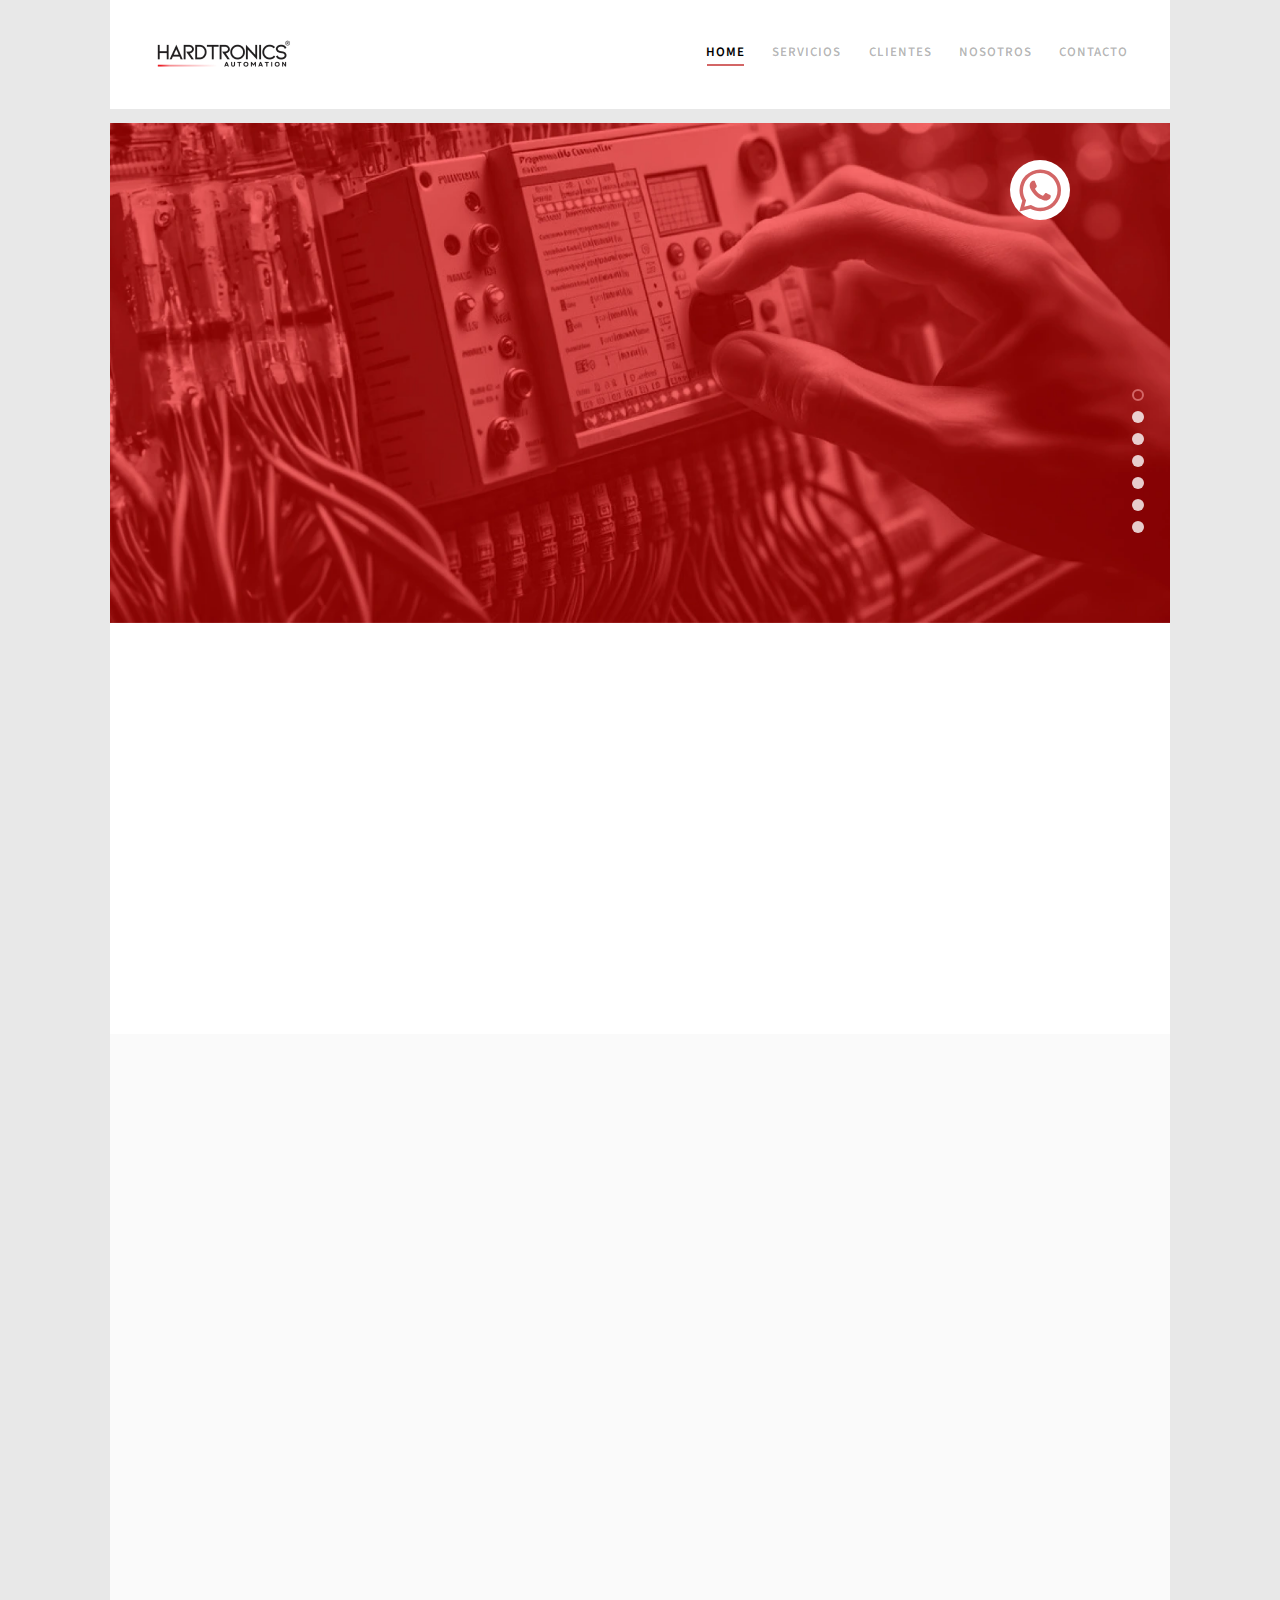
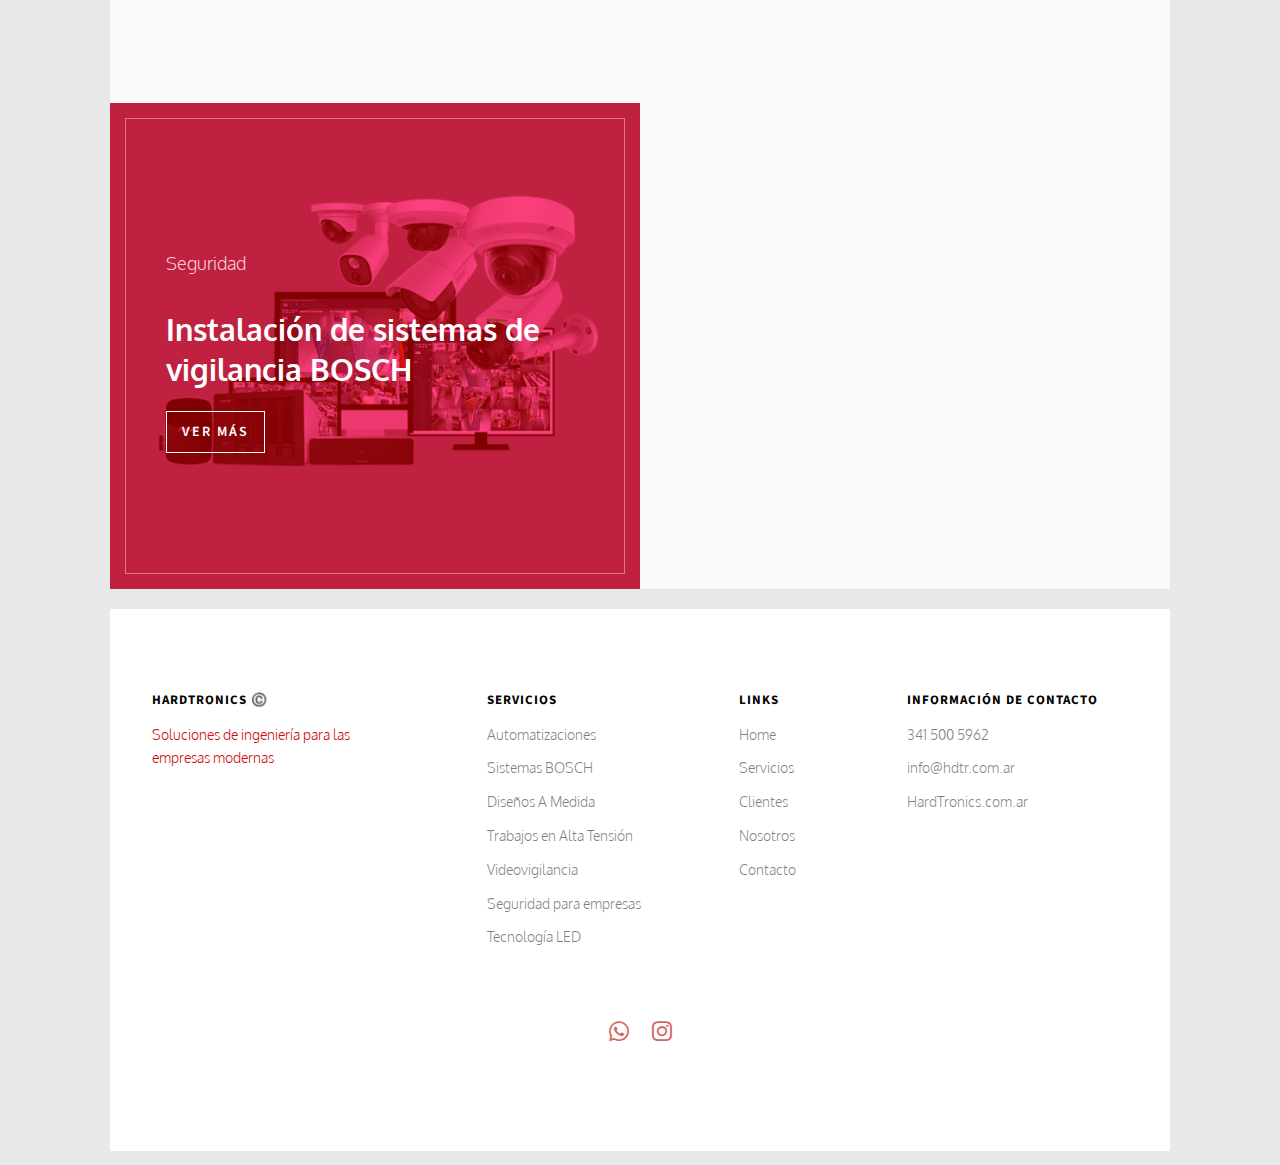
<file: index.html>
<!DOCTYPE html>
<html lang="es">
  <head>
    <meta charset="utf-8" />
    <meta http-equiv="X-UA-Compatible" content="IE=edge" />
    <title>
      HardTronics - Ingeniería Electrónica y Automatización en Rosario,
      Argentina
    </title>

    <!-- Meta description with keywords and location -->
    <meta
      name="description"
      content="HardTronics ofrece servicios de ingeniería electrónica aplicada en Rosario, Argentina. Especialistas en automatización industrial, seguridad electrónica, diseño de sistemas electrónicos a medida, e instalaciones de alta tensión."
    />

    <!-- Refined keywords for better targeting -->
    <meta
      name="keywords"
      content="ingeniería electrónica, automatización industrial, seguridad electrónica, CCTV, diseño electrónico a medida, instalaciones de alta tensión, Rosario, Argentina, HardTronics, tecnología aplicada"
    />

    <!-- Additional meta tags for SEO -->
    <meta name="robots" content="index, follow" />
    <meta name="author" content="HardTronics" />
    <meta name="viewport" content="width=device-width, initial-scale=1" />

    <!-- Open Graph for social media -->
    <meta
      property="og:title"
      content="HardTronics - Ingeniería Electrónica y Automatización en Rosario, Argentina"
    />
    <meta
      property="og:description"
      content="Descubre los servicios de ingeniería electrónica avanzada de HardTronics en Rosario, desde automatización hasta instalaciones de alta tensión."
    />
    <meta
      property="og:image"
      content="URL_DE_IMAGEN_COMPARTIBLE_EN_RED_SOCIAL"
    />
    <meta property="og:url" content="https://hardtronics.com.ar" />
    <meta property="og:type" content="website" />

    <!-- Twitter Card for better Twitter sharing -->
    <meta name="twitter:card" content="summary_large_image" />
    <meta
      name="twitter:title"
      content="HardTronics - Ingeniería Electrónica y Automatización en Rosario"
    />
    <meta
      name="twitter:description"
      content="Especialistas en soluciones de automatización industrial y seguridad electrónica en Rosario."
    />
    <meta name="twitter:image" content="URL_DE_IMAGEN_COMPARTIBLE_EN_TWITTER" />

    <link rel="icon" href="favicon.ico" type="image/x-icon" />

    <!-- Facebook and Twitter integration -->
    <meta property="og:title" content="" />
    <meta property="og:image" content="" />
    <meta property="og:url" content="" />
    <meta property="og:site_name" content="" />
    <meta property="og:description" content="" />
    <meta name="twitter:title" content="" />
    <meta name="twitter:image" content="" />
    <meta name="twitter:url" content="" />
    <meta name="twitter:card" content="" />

    <link
      href="https://fonts.googleapis.com/css?family=Oxygen:300,400"
      rel="stylesheet"
    />
    <link
      href="https://fonts.googleapis.com/css?family=Source+Sans+Pro:400,600,700"
      rel="stylesheet"
    />

    <!-- Animate.css -->
    <link rel="stylesheet" href="css/animate.css" />
    <!-- Icomoon Icon Fonts-->
    <link rel="stylesheet" href="css/icomoon.css" />
    <!-- Bootstrap  -->
    <link rel="stylesheet" href="css/bootstrap.css" />

    <!-- Magnific Popup -->
    <link rel="stylesheet" href="css/magnific-popup.css" />

    <!-- Flexslider  -->
    <link rel="stylesheet" href="css/flexslider.css" />

    <!-- Theme style  -->
    <link rel="stylesheet" href="css/style.css" />

    <!-- Modernizr JS -->
    <script src="js/modernizr-2.6.2.min.js"></script>
    <!-- FOR IE9 below -->
    <!--[if lt IE 9]>
      <script src="js/respond.min.js"></script>
    <![endif]-->
  </head>
  <body>
    <div class="fh5co-loader"></div>

    <div id="page">
      <nav class="fh5co-nav" role="navigation">
        <div class="container-wrap">
          <div class="top-menu">
            <div class="row">
              <div class="col-xs-2">
                <div id="fh5co-logo">
                  <a href="index.html">
                    <img src="images/logopng.png" alt="logo" />
                  </a>
                </div>
              </div>
              <div class="col-xs-10 text-right menu-1">
                <ul>
                  <li class="active"><a href="index.html">Home</a></li>
                  <li class="has-dropdown">
                    <a href="services.html">Servicios</a>
                    <ul class="dropdown">
                      <li>
                        <a href="automatizaciones.html">Automatizaciones</a>
                      </li>
                      <li><a href="altatension.html">Alta tensión</a></li>
                      <li><a href="tecnologialed.html">Tecnología LED</a></li>
                      <li>
                        <a href="videovigilancia.html">Videovigilancia</a>
                      </li>
                      <li><a href="disenoamedida.html">Diseños a medida</a></li>
                      <li><a href="seguridad.html">Seguridad</a></li>
                      <li><a href="bosch.html">Sistemas BOSCH</a></li>
                    </ul>
                  </li>
                  <li><a href="clients.html">Clientes</a></li>
                  <li><a href="about.html">Nosotros</a></li>
                  <li><a href="contact.html">Contacto</a></li>
                </ul>
              </div>
            </div>
          </div>
        </div>
      </nav>
      <div class="container-wrap">
        <aside id="fh5co-hero">
          <div class="flexslider">
            <ul class="slides">
              <li style="background-image: url(images/automatizaciones.webp)">
                <div class="overlay-gradient"></div>
                <div class="container-fluid">
                  <div class="row">
                    <div
                      class="col-md-6 col-md-offset-3 col-md-pull-3 slider-text"
                    >
                      <div class="slider-text-inner">
                        <h1 style="color: aliceblue; font-weight: 600;">
                        
                          Automatización y Control de Procesos Industriales
                        </h1>
                        <h2 style="color: aliceblue; font-weight: 400">Tecnología de vanguardia para la automatización y control de procesos industriales, garantizando precisión y rendimiento.</h2>
                        <p>
                          <a
                            class="btn btn-primary btn-demo" style="color: aliceblue;" 
                            href="/automatizaciones.html"
                          >
                            Conocer Más
                          </a>
                          <!-- <a class="btn btn-primary btn-learn" href="/automatizaciones.html">Conocer Más</a> -->
                        </p>
                      </div>
                    </div>
                  </div>
                </div>
              </li>
              <li style="background-image: url(images/seguridad.webp)">
                <div class="overlay-gradient"></div>
                <div class="container-fluid">
                  <div class="row">
                    <div
                      class="col-md-6 col-md-offset-3 col-md-push-3 slider-text"
                    >
                      <div class="slider-text-inner">
                        <h1 style="color: aliceblue; font-weight: 600;">Seguridad para Empresas</h1>
                        <h2 style="color: aliceblue; font-weight: 400;">
                          Soluciones integrales en seguridad empresarial: CCTV, control de acceso y detección de incendios para proteger tu negocio las 24 horas del día.
                        </h2>
                        <p>
                          <a
                            class="btn btn-primary btn-demo" style="color: aliceblue;"
                            href="/seguridad.html"
                          >
                            Conocer Más
                          </a>
                          <!-- <a class="btn btn-primary btn-learn" href="/">Learn More</a>-->
                        </p>
                      </div>
                    </div>
                  </div>
                </div>
              </li>
              <li style="background-image: url(images/sistemasbosch.webp)">
                <div class="overlay-gradient"></div>
                <div class="container-fluids">
                  <div class="row">
                    <div class="col-md-6 col-md-offset-3 slider-text">
                      <div class="slider-text-inner text-center">
                        <h1 style="color: aliceblue; font-weight : 600;">
                          Instalación, acesoramiento y puesta en marcha de
                          sistemas BOSCH
                        </h1>
                        <h2 style="color: aliceblue; font-weight : 400;" >Servicios completos para sistemas BOSCH, desde la instalación hasta la puesta en marcha, con asesoramiento profesional.</h2>
                        <p>
                          <a class="btn btn-primary btn-demo" style="color: aliceblue;" href="/bosch.html">
                            Conocer Más
                          </a>
                          <!-- <a class="btn btn-primary btn-learn">Learn More</a> -->
                        </p>
                      </div>
                    </div>
                  </div>
                </div>
              </li>
              <li style="background-image: url(images/disenioelectronico.webp)">
                <div class="overlay-gradient"></div>
                <div class="container-fluid">
                  <div class="row">
                    <div
                      class="col-md-6 col-md-offset-3 col-md-push-3 slider-text"
                    >
                      <div class="slider-text-inner">
                        <h1 style="color: aliceblue; font-weight: 600;">
                          Diseño Electrónico a Medida, con Hardware y Software
                          Propios
                        </h1>
<h2 style="color: aliceblue; font-weight: 600">Expertos en diseño electrónico personalizado, creando hardware y software propios para optimizar tu proyecto.</h2>
                        <p>
                          <a
                            class="btn btn-primary btn-demo" style="color: aliceblue;"
                            href="/disenoamedida.html"
                          >
                            Conocer Más
                          </a>
                          <!-- <a class="btn btn-primary btn-learn">Learn More</a> -->
                        </p>
                      </div>
                    </div>
                  </div>
                </div>
              </li>
              <li style="background-image: url(images/leds.webp)">
                <div class="overlay-gradient"></div>
                <div class="container-fluid">
                  <div class="row">
                    <div
                      class="col-md-6 col-md-offset-3 col-md-pull-3 slider-text"
                    >
                      <div class="slider-text-inner">
                        <h1 style="color: aliceblue; font-weight :600;">
                          Tecnología LED
                        </h1>
                        <h2 style="color: aliceblue; font-weight: 400;">Tecnología LED avanzada para una iluminación más brillante, económica y ecológica.</h2>
                        <p>
                          <a
                            class="btn btn-primary btn-demo" style="color: aliceblue;"
                            href="/tecnologialed.html"
                          >
                            Conocer Más
                          </a>
                          <!-- <a class="btn btn-primary btn-learn" href="/automatizaciones.html">Conocer Más</a> -->
                        </p>
                      </div>
                    </div>
                  </div>
                </div>
              </li>
              <li style="background-image: url(images/altatension.webp)">
                <div class="overlay-gradient"></div>
                <div class="container-fluid">
                  <div class="row">
                    <div
                      class="col-md-6 col-md-offset-3 col-md-pull-3 slider-text"
                    >
                      <div class="slider-text-inner">
                        <h1 style="color: aliceblue; font-weight : 600;">Trabajos en Alta Tensión</h1>
                          <h2 style="color: aliceblue; font-weight : 400;" >Tecnología avanzada y personal capacitado para realizar trabajos en alta tensión con la máxima seguridad y eficiencia.</h2>
                        <p>
                          <a
                            class="btn btn-primary btn-demo" style="color: aliceblue;"
                            href="/altatension.html"
                          >
                            Conocer Más
                          </a>
                          <!-- <a class="btn btn-primary btn-learn" href="/automatizaciones.html">Conocer Más</a> -->
                        </p>
                      </div>
                    </div>
                  </div>
                </div>
              </li>
              <li style="background-image: url(images/videovigilancia.webp)">
                <div class="overlay-gradient"></div>
                <div class="container-fluid">
                  <div class="row">
                    <div
                      class="col-md-6 col-md-offset-3 col-md-push-3 slider-text"
                    >
                      <div class="slider-text-inner " >
                        <h1 style="color: aliceblue; font-weight: 600;">Videovigilancia</h1>
                        <h2 style="color: aliceblue; font-weight: 400;">Seguridad inteligente y avanzada para empresas, garantizando tranquilidad y protección en todo momento.</h2>
                        <p>
                          <a
                            class="btn btn-primary btn-demo" style="color: aliceblue;"
                            href="/videovigilancia.html"
                          >
                            Conocer Más
                          </a>
                          <!-- <a class="btn btn-primary btn-learn">Learn More</a> -->
                        </p>
                      </div>
                    </div>
                  </div>
                </div>
              </li>
            </ul>
          </div>
        </aside>
        <div id="fh5co-services">
          <div class="row">
            <div class="col-md-4 text-center animate-box">
              <div class="services">
                <span class="icon">
                  <i class="icon-diamond"></i>
                </span>
                <div class="desc">
                  <h3><a href="#">Soluciones de calidad</a></h3>
                  <p>
                    Brindamos soluciones tecnológicas innovadoras que garantizan
                    calidad, eficiencia y rendimiento, adaptándonos a las
                    necesidades específicas de cada proyecto.
                  </p>
                </div>
              </div>
            </div>
            <div class="col-md-4 text-center animate-box">
              <div class="services">
                <span class="icon">
                  <i class="icon-power"></i>
                </span>
                <div class="desc">
                  <h3><a href="#">Trabajos con alta tensión</a></h3>
                  <p>
                    Nuestro equipo altamente capacitado cuenta con amplia
                    experiencia en el armado de terminales y empalmes de media
                    tensión (13,2 kV y 33 kV), utilizando tecnologías
                    contraíbles en frío y en caliente.
                  </p>
                </div>
              </div>
            </div>
            <div class="col-md-4 text-center animate-box">
              <div class="services">
                <span class="icon">
                  <i class="icon-settings"></i>
                </span>
                <div class="desc">
                  <h3><a href="#">Hardware y software propio</a></h3>
                  <p>
                    Diseñamos y desarrollamos dispositivos electrónicos
                    personalizados, cubriendo desde el diseño eléctrico y
                    mecánico hasta el software, firmware y ensamblaje de placas
                    PCB con tecnologías avanzadas.
                  </p>
                </div>
              </div>
            </div>
          </div>
        </div>

        <div id="fh5co-work" class="fh5co-light-grey">
          <div class="row animate-box">
            <div class="col-md-6 col-md-offset-3 text-center fh5co-heading">
              <h2>Clientes</h2>
              <p>
                Nuestros clientes son el reflejo de nuestro compromiso con la
                excelencia, confiando en HardTronics para soluciones
                tecnológicas que cumplen con los más altos estándares de
                calidad.
              </p>
            </div>
          </div>
          <div class="row">
            <div class="col-md-4 text-center animate-box">
              <a
                href="work-single.html"
                class="work"
                style="background-image: url(images/ternium.png)"
              >
                <div class="desc">
                  <h3>Ternium Siderar</h3>
                  <span>Diseño de Sistema de Videofilmación Hasta 1200ºC</span>
                </div>
              </a>
            </div>
            <div class="col-md-4 text-center animate-box">
              <a
                href="work-single.html"
                class="work"
                style="background-image: url(images/lasegunda.jpg)"
              >
                <div class="desc">
                  <h3>La segunda</h3>
                  <span>Sistemas de Seguridad BOSCH</span>
                </div>
              </a>
            </div>
            <div class="col-md-4 text-center animate-box">
              <a
                href="work-single.html"
                class="work"
                style="background-image: url(images/icr.png)"
              >
                <div class="desc">
                  <h3>ICR</h3>
                  <span>Cartelería LEDs</span>
                </div>
              </a>
            </div>
          </div>
        </div>

        <div id="fh5co-blog" class="blog-flex">
          <div
            class="featured-blog"
            style="background-image: url(images/vigilancia.png)"
          >
            <div class="desc-t">
              <div class="desc-tc">
                <span class="featured-head">Seguridad</span>
                <h3>
                  <a href="#">Instalación de sistemas de vigilancia BOSCH</a>
                </h3>
                <span>
                  <a href="videovigilancia.html" class="read-button">Ver Más</a>
                </span>
              </div>
            </div>
          </div>
          <div class="blog-entry fh5co-light-grey">
            <div class="row animate-box">
              <div class="col-md-12">
                <h2>Algunos Productos</h2>
              </div>
            </div>
            <div class="row">
              <div class="col-md-12 animate-box">
                <a class="blog-post">
                  <span
                    class="img"
                    style="background-image: url(images/DAHUA.png)"
                  ></span>
                  <div class="desc">
                    <h3>Cámaras con integración de IA</h3>
                    <span class="cat">Disponible</span>
                  </div>
                </a>
              </div>
              <div class="col-md-12 animate-box">
                <a class="blog-post">
                  <span
                    class="img"
                    style="background-image: url(images/fire.png)"
                  ></span>
                  <div class="desc">
                    <h3>Alarmas de incendio</h3>
                    <span class="cat">Disponible</span>
                  </div>
                </a>
              </div>
              <div class="col-md-12 animate-box">
                <a class="blog-post">
                  <span
                    class="img"
                    style="background-image: url(images/sensor.png)"
                  ></span>
                  <div class="desc">
                    <h3>Sensores de llegada y marca de horario</h3>
                    <span class="cat">Disponible</span>
                  </div>
                </a>
              </div>
            </div>
          </div>
        </div>
      </div>
      <!-- END container-wrap -->

     
	<div class="container-wrap">
		<footer id="fh5co-footer" role="contentinfo">
			<div class="row">
				<div class="col-md-3 fh5co-widget">
					<h4>HardTronics ©️</h4>
					<p>Soluciones de ingeniería para las empresas modernas</p>
				</div>
				<div class="col-md-3 col-md-push-1">
					<h4>Servicios</h4>
					<ul class="fh5co-footer-links">
						<li><a href="/automatizaciones.html">Automatizaciones</a></li>
						<li><a href="/bosch.html">Sistemas BOSCH</a></li>
						<li><a href="/disenoamedida.html">Diseños A Medida</a></li>
						<li><a href="/altatension.html">Trabajos en Alta Tensión</a></li>
						<li><a href="/videovigilancia.html">Videovigilancia</a></li>
						<li><a href="/seguridad.html">Seguridad para empresas</a></li>
						<li><a href="/tecnologialed.html">Tecnología LED</a></li>
						

					</ul>
				</div>

				<div class="col-md-3 col-md-push-1">
					<h4>Links</h4>
					<ul class="fh5co-footer-links">
						<li><a href="index.html">Home</a></li>
						<li><a href="services.html">Servicios</a></li>
						<li><a href="clients.html">Clientes</a></li>
						<li><a href="about.html">Nosotros</a></li>
						<li><a href="contact.html">Contacto</a></li>
					</ul>
				</div>

				<div class="col-md-3">
					<h4>Información de Contacto</h4>
					<ul class="fh5co-footer-links">
						<li><a href="tel://+5493415005962">341 500 5962</a></li>
						<li><a href="mailto:info@hdtr.com.ar">info@hdtr.com.ar</a></li>
						<li><a href="http://www.hardtronics.com.ar">HardTronics.com.ar</a></li>
					</ul>
				</div>

			</div>

			<div class="row copyright">
				<div class="col-md-12 text-center">
				
					<p>
						<ul class="fh5co-social-icons">
							<li><a href="https://wa.me/+5493415005962" title="WhatsApp link" target="_blank" rel="noopener noreferrer"><i class="icon-whatsapp"></i></a></li>
							
							<li><a href="https://www.instagram.com/info.hardtronics/" title="Instagram"><i class="icon-instagram"></i></a></li>
					
						</ul>
					</p>
				</div>
			</div>
		</footer>
	</div><!-- END container-wrap -->
      <!-- END container-wrap -->
    </div>
    <div class="wapp-wrapper">
      <a
        href="https://wa.me/+5493415005962"
        class="wapp"
        title="WhatsApp link"
        target="_blank"
        rel="noopener noreferrer"
      >
        <i class="icon-whatsapp"></i>
      </a>
    </div>
    <div class="gototop js-top">
      <a href="#" class="js-gotop" title="Go to top">
        <i class="icon-arrow-up2"></i>
      </a>
    </div>
    <!-- jQuery -->
    <script src="js/jquery.min.js"></script>
    <!-- jQuery Easing -->
    <script src="js/jquery.easing.1.3.js"></script>
    <!-- Bootstrap -->
    <script src="js/bootstrap.min.js"></script>
    <!-- Waypoints -->
    <script src="js/jquery.waypoints.min.js"></script>
    <!-- Flexslider -->
    <script src="js/jquery.flexslider-min.js"></script>
    <!-- Magnific Popup -->
    <script src="js/jquery.magnific-popup.min.js"></script>
    <script src="js/magnific-popup-options.js"></script>
    <!-- Counters -->
    <script src="js/jquery.countTo.js"></script>
    <!-- Main -->
    <script src="js/main.js"></script>
  </body>
</html>
</file>
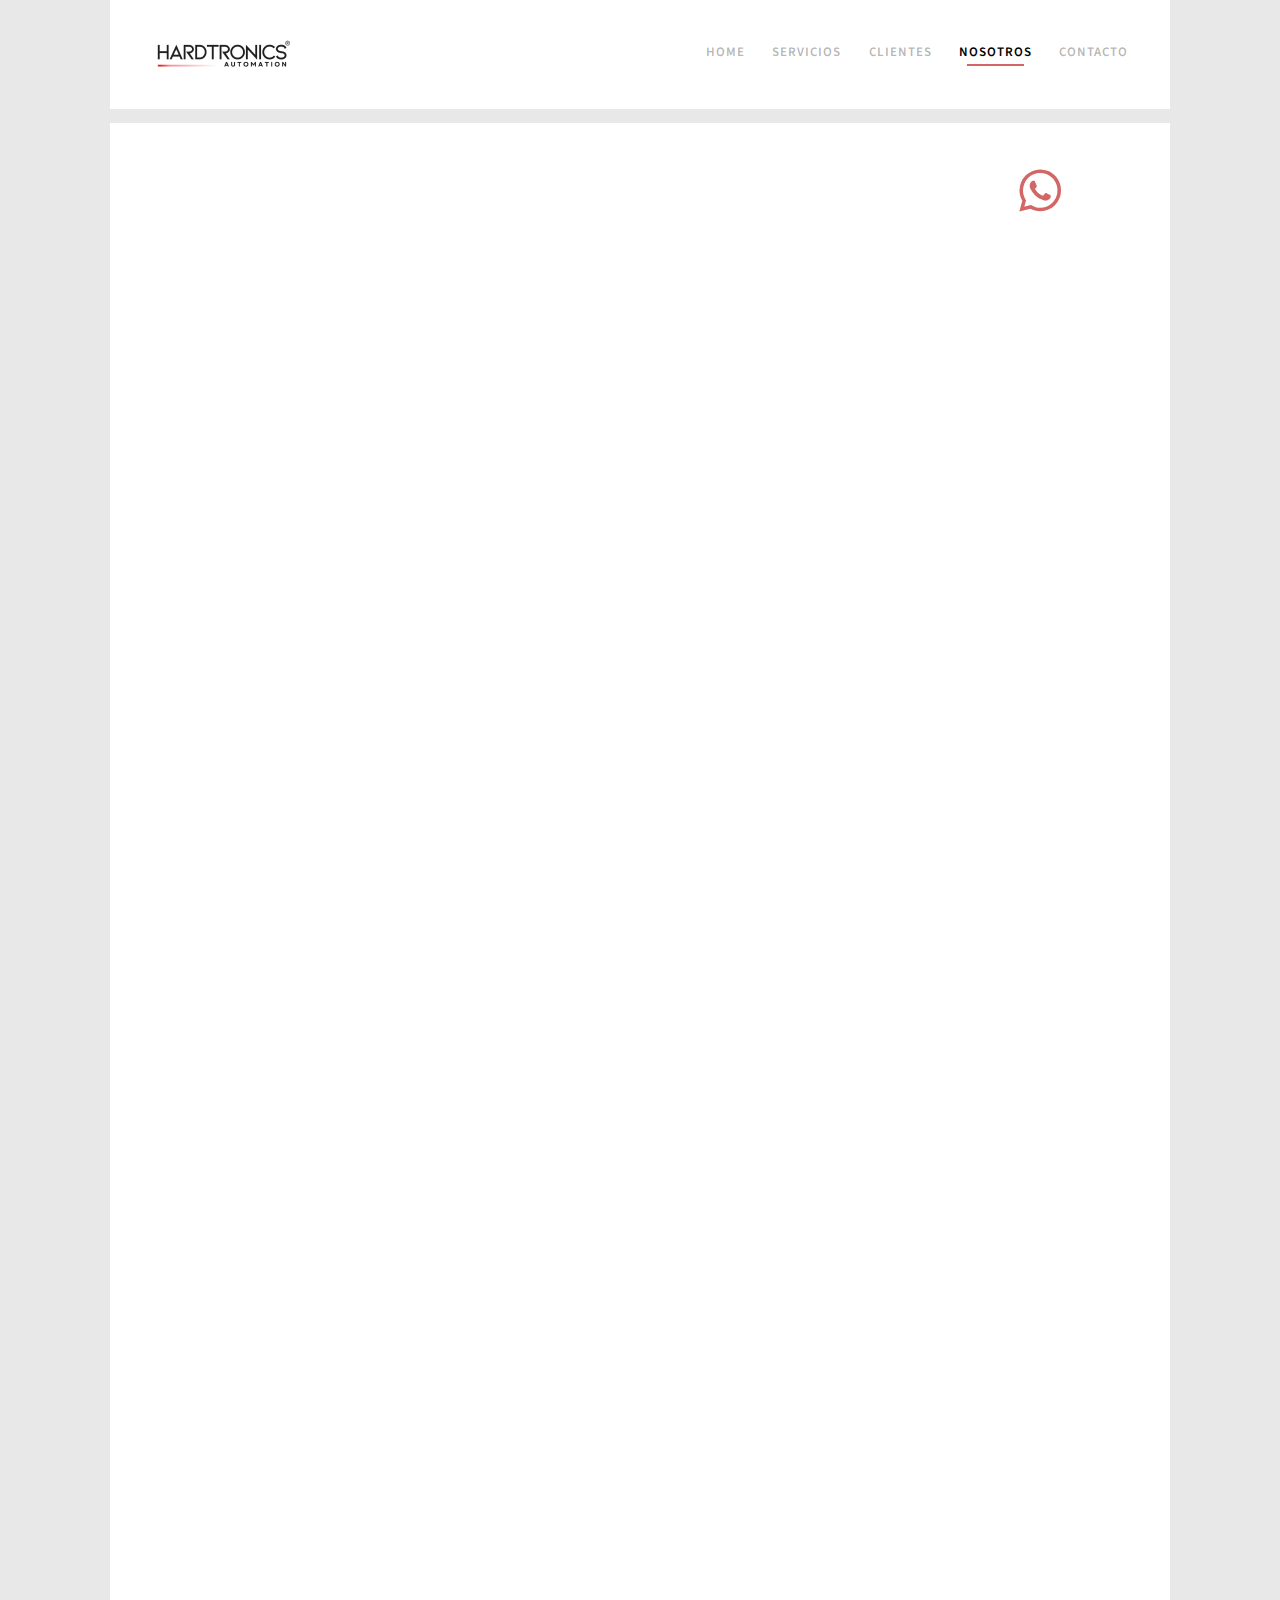
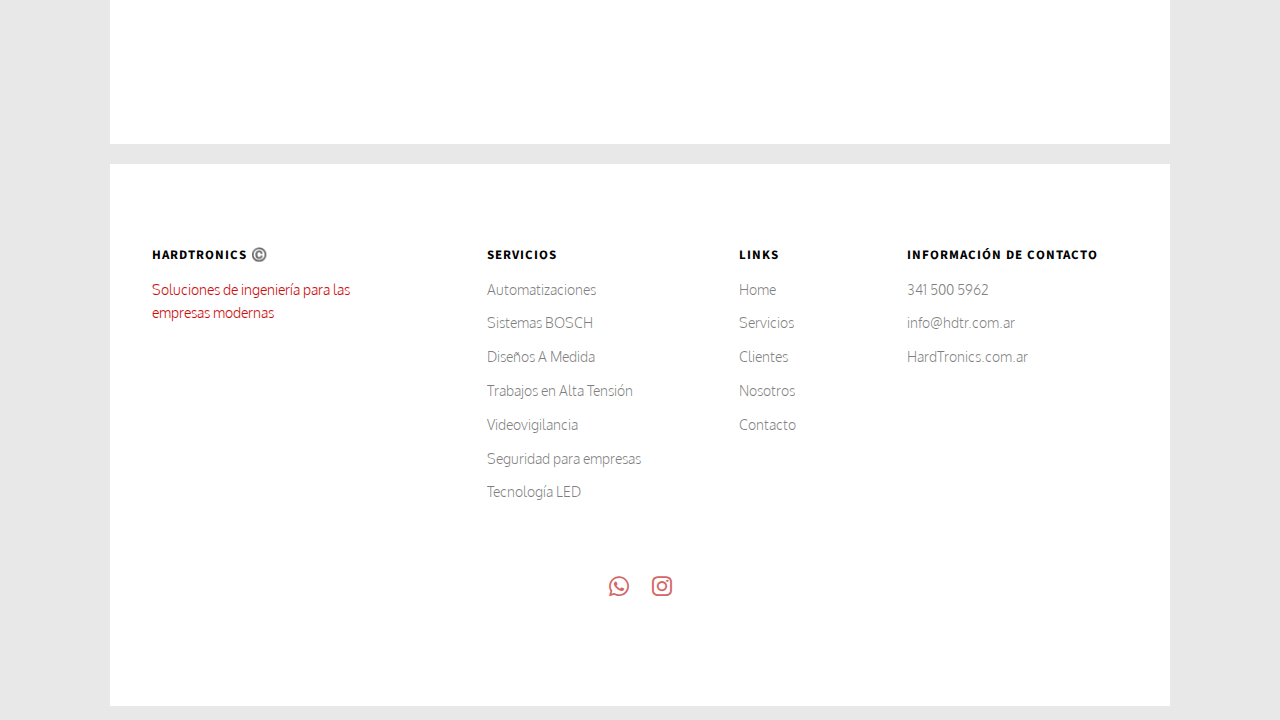
<file: about.html>
<!DOCTYPE HTML>
<html lang="es">
	<head>
		<meta charset="utf-8">
		<meta http-equiv="X-UA-Compatible" content="IE=edge">
		<title>Nosotros - HardTronics</title>
		
		<meta name="description" content="Conoce a HardTronics, una empresa de ingeniería electrónica en Rosario, Argentina, comprometida con la automatización y la tecnología avanzada." />
		<meta name="keywords" content="HardTronics, quiénes somos, ingeniería electrónica en Rosario, automatización, tecnología avanzada" />
		<meta name="robots" content="index, follow">
		<meta name="author" content="HardTronics" />
		<meta name="viewport" content="width=device-width, initial-scale=1">
		
		<meta property="og:title" content="Sobre HardTronics">
		<meta property="og:description" content="HardTronics es líder en ingeniería electrónica y automatización en Rosario. Conoce nuestro equipo y misión." />
		<meta property="og:image" content="URL_DE_IMAGEN_COMPARTIBLE_EN_RED_SOCIAL">
		<meta property="og:url" content="https://hardtronics.com.ar/nosotros">
		<meta property="og:type" content="website">
		
		<meta name="twitter:card" content="summary_large_image">
		<meta name="twitter:title" content="Sobre HardTronics - Ingeniería Electrónica en Rosario">
		<meta name="twitter:description" content="Conoce nuestro equipo y misión en HardTronics, expertos en ingeniería y automatización." />
		<meta name="twitter:image" content="URL_DE_IMAGEN_COMPARTIBLE_EN_TWITTER">
		
		<link rel="icon" href="favicon.ico" type="image/x-icon">


  	<!-- Facebook and Twitter integration -->
	<meta property="og:title" content=""/>
	<meta property="og:image" content=""/>
	<meta property="og:url" content=""/>
	<meta property="og:site_name" content=""/>
	<meta property="og:description" content=""/>
	<meta name="twitter:title" content="" />	
	<meta name="twitter:image" content="" />
	<meta name="twitter:url" content="" />
	<meta name="twitter:card" content="" />

	<link href="https://fonts.googleapis.com/css?family=Oxygen:300,400" rel="stylesheet">
	<link href="https://fonts.googleapis.com/css?family=Source+Sans+Pro:400,600,700" rel="stylesheet">
	
	<!-- Animate.css -->
	<link rel="stylesheet" href="css/animate.css">
	<!-- Icomoon Icon Fonts-->
	<link rel="stylesheet" href="css/icomoon.css">
	<!-- Bootstrap  -->
	<link rel="stylesheet" href="css/bootstrap.css">

	<!-- Magnific Popup -->
	<link rel="stylesheet" href="css/magnific-popup.css">

	<!-- Flexslider  -->
	<link rel="stylesheet" href="css/flexslider.css">

	<!-- Theme style  -->
	<link rel="stylesheet" href="css/style.css">

	<!-- Modernizr JS -->
	<script src="js/modernizr-2.6.2.min.js"></script>
	<!-- FOR IE9 below -->
	<!--[if lt IE 9]>
	<script src="js/respond.min.js"></script>
	<![endif]-->

	</head>
	<body>
		
	<div class="fh5co-loader"></div>
	
	<div id="page">
		<nav class="fh5co-nav" role="navigation">
			<div class="container-wrap">
			  <div class="top-menu">
				<div class="row">
				  <div class="col-xs-2">
					<div id="fh5co-logo">
					  <a href="index.html">
						<img src="images/logopng.png" alt="logo" />
					  </a>
					</div>
				  </div>
				  <div class="col-xs-10 text-right menu-1">
					<ul>
					  <li class=""><a href="index.html">Home</a></li>
					  <li class="has-dropdown ">
						<a href="services.html">Servicios</a>
						<ul class="dropdown">
						  <li>
							<a href="automatizaciones.html">Automatizaciones</a>
						  </li>
						  <li><a href="altatension.html">Alta tensión</a></li>
						  <li><a href="tecnologialed.html">Tecnología LED</a></li>
						  <li>
							<a href="videovigilancia.html">Videovigilancia</a>
						  </li>
						  <li><a href="disenoamedida.html">Diseños a medida</a></li>
						  <li><a href="seguridad.html">Seguridad</a></li>
						  <li><a href="bosch.html">Sistemas BOSCH</a></li>
						</ul>
					  </li>
					  <li><a href="clients.html">Clientes</a></li>
					  <li class="active"><a href="about.html">Nosotros</a></li>
					  <li><a href="contact.html">Contacto</a></li>
					</ul>
				  </div>
				</div>
			  </div>
			</div>
		  </nav>
	<div class="container-wrap">
	
		<div id="fh5co-about">
			<div class="row animate-box">
				<div class="col-md-6 col-md-offset-3 text-center heading-section">
					<h3>Quienes Somos</h3>
					<p>Nuestra empresa está ubicada en la ciudad de Rosario, Santa Fe, Argentina. En el año 2004 la concebimos para el diseño, desarrollo y automatización de sistemas electrónicos a la medida de las necesidades de nuestros clientes. Está conformada por profesionales especializados con vasta experiencia en distintas áreas. Nuestro principal objetivo es brindar un servicio integral, mejorando continuamente nuestro sistema de gestión de la calidad. Nuestra meta final es lograr la satisfacción de nuestros clientes.</p>
				</div>
			</div>

			<div class="row animate-box">
				<div class="col-md-10 col-md-offset-1 text-center animate-box">
					<p><img src="images/history.png" alt="equipo de trabajo" class="img-responsive"></p>
				</div>
				
				
				<div class="col-md-8 col-md-offset-2 text-center animate-box">
					<div class="about-desc">
						<h3>Nuestro compromiso</h3>
						<p>Desde los inicios de HT estamos comprometidos con el desarrollo de la economía regional. Es por ello que nuestros esfuerzos están mancomunados con los grandes y pequeños emprendedores de la región que apuestan al progreso de nuestra economía. Pensamos que la optimización de los procesos de producción de bienes y servicios es una tarea estratégica impostergable para una región en desarrollo. Nos sentimos parte de esa tarea y día a día nuestro trabajo está puesto al servicio de alcanzar dicho horizonte Por ello nuestro trabajo, el de potenciar los horizontes de nuestros clientes, reafirma este compromiso estratégico.</p>
						
					</div>
				</div>
			</div>
		</div>
	</div><!-- END container-wrap -->


	<div class="container-wrap">
		<footer id="fh5co-footer" role="contentinfo">
			<div class="row">
				<div class="col-md-3 fh5co-widget">
					<h4>HardTronics ©️</h4>
					<p>Soluciones de ingeniería para las empresas modernas</p>
				</div>
				<div class="col-md-3 col-md-push-1">
					<h4>Servicios</h4>
					<ul class="fh5co-footer-links">
						<li><a href="/automatizaciones.html">Automatizaciones</a></li>
						<li><a href="/bosch.html">Sistemas BOSCH</a></li>
						<li><a href="/disenoamedida.html">Diseños A Medida</a></li>
						<li><a href="/altatension.html">Trabajos en Alta Tensión</a></li>
						<li><a href="/videovigilancia.html">Videovigilancia</a></li>
						<li><a href="/seguridad.html">Seguridad para empresas</a></li>
						<li><a href="/tecnologialed.html">Tecnología LED</a></li>
						

					</ul>
				</div>

				<div class="col-md-3 col-md-push-1">
					<h4>Links</h4>
					<ul class="fh5co-footer-links">
						<li><a href="index.html">Home</a></li>
						<li><a href="services.html">Servicios</a></li>
						<li><a href="clients.html">Clientes</a></li>
						<li><a href="about.html">Nosotros</a></li>
						<li><a href="contact.html">Contacto</a></li>
					</ul>
				</div>

				<div class="col-md-3">
					<h4>Información de Contacto</h4>
					<ul class="fh5co-footer-links">
						<li><a href="tel://+5493415005962">341 500 5962</a></li>
						<li><a href="mailto:info@hdtr.com.ar">info@hdtr.com.ar</a></li>
						<li><a href="http://www.hardtronics.com.ar">HardTronics.com.ar</a></li>
					</ul>
				</div>

			</div>

			<div class="row copyright">
				<div class="col-md-12 text-center">
				
					<p>
						<ul class="fh5co-social-icons">
							<li><a href="https://wa.me/+5493415005962" title="WhatsApp link" target="_blank" rel="noopener noreferrer"><i class="icon-whatsapp"></i></a></li>
							
							<li><a href="https://www.instagram.com/info.hardtronics/" title="Instagram"><i class="icon-instagram"></i></a></li>
					
						</ul>
					</p>
				</div>
			</div>
		</footer>
	</div><!-- END container-wrap -->
	</div>
	<div class="wapp-wrapper">
		<a href="https://wa.me/+5493415005962" class="wapp" title="WhatsApp link" target="_blank" rel="noopener noreferrer">
			<i class="icon-whatsapp"></i>
		</a>
	</div>
	<div class="gototop js-top">
		<a href="#" class="js-gotop" title="Go to top"><i class="icon-arrow-up2"></i></a>
	</div>
	
	<!-- jQuery -->
	<script src="js/jquery.min.js"></script>
	<!-- jQuery Easing -->
	<script src="js/jquery.easing.1.3.js"></script>
	<!-- Bootstrap -->
	<script src="js/bootstrap.min.js"></script>
	<!-- Waypoints -->
	<script src="js/jquery.waypoints.min.js"></script>
	<!-- Flexslider -->
	<script src="js/jquery.flexslider-min.js"></script>
	<!-- Magnific Popup -->
	<script src="js/jquery.magnific-popup.min.js"></script>
	<script src="js/magnific-popup-options.js"></script>
	<!-- Counters -->
	<script src="js/jquery.countTo.js"></script>
	<!-- Main -->
	<script src="js/main.js"></script>

	</body>
</html>
</file>
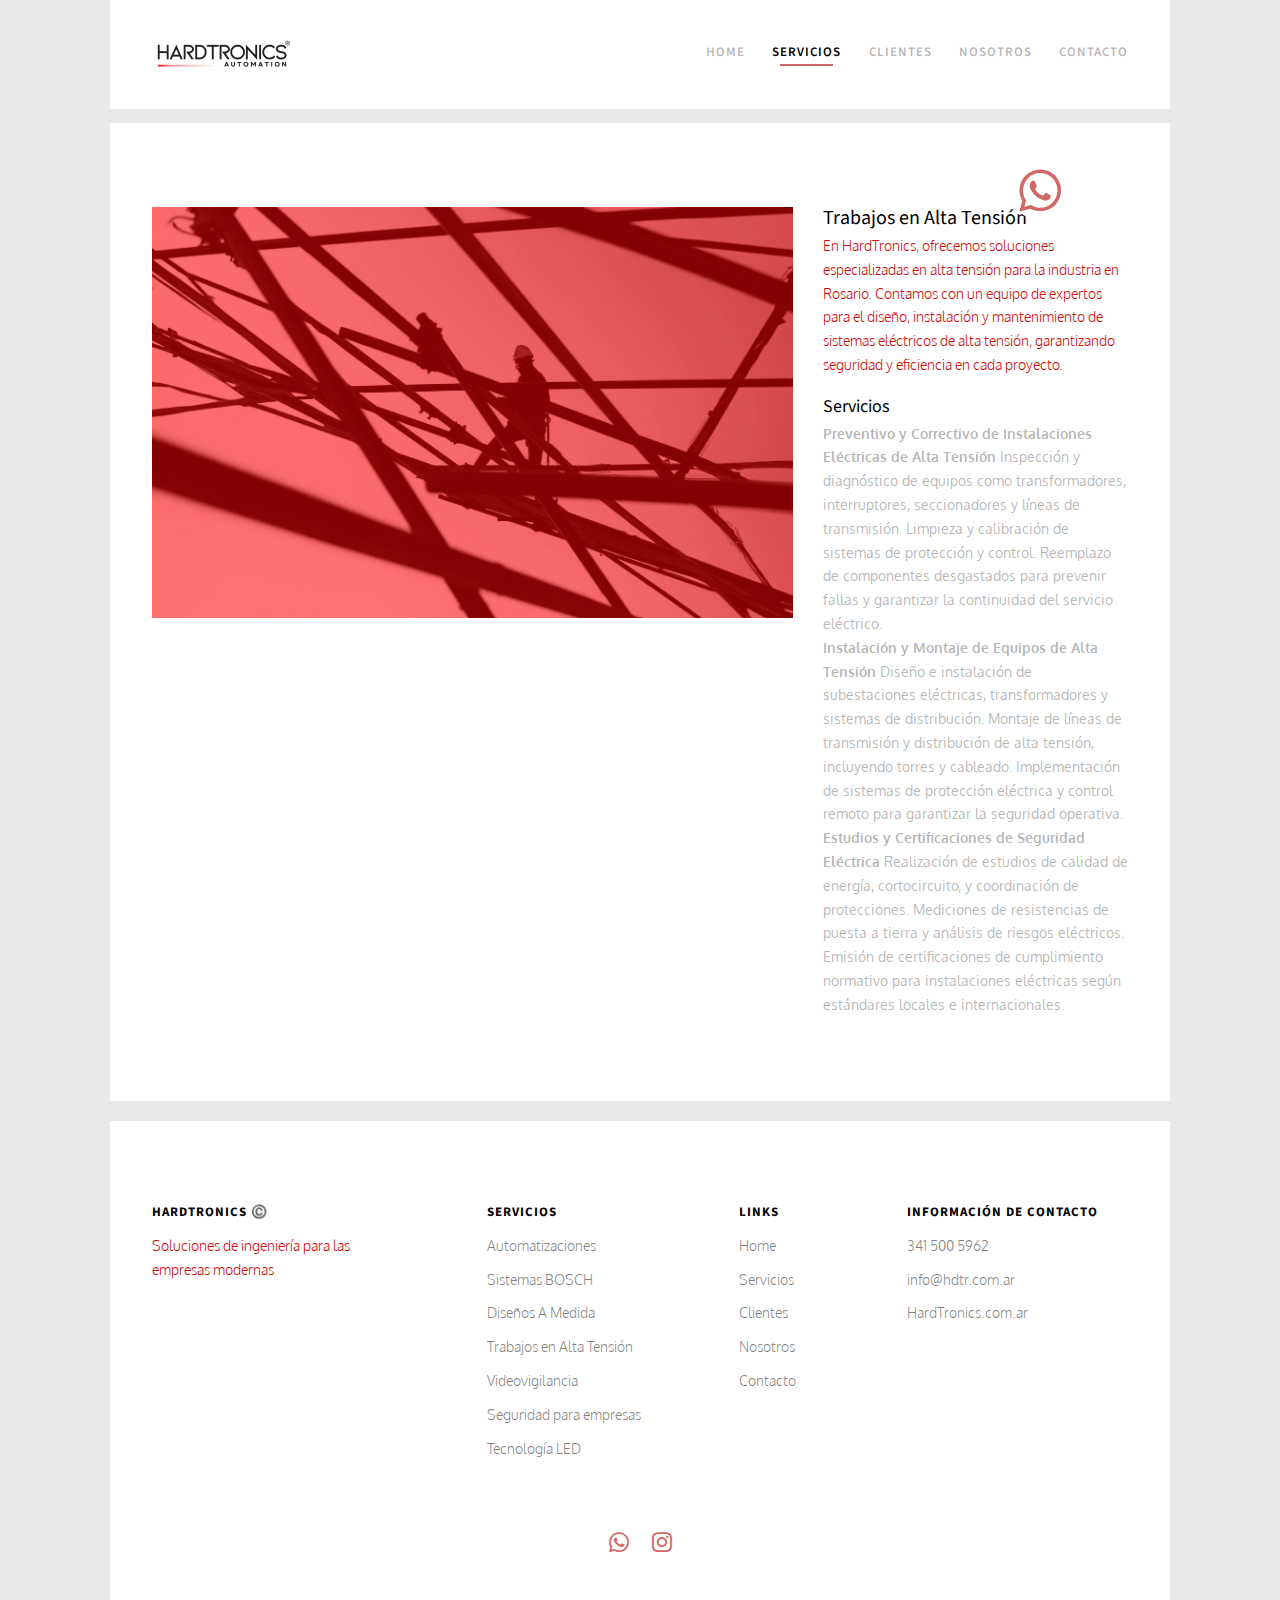
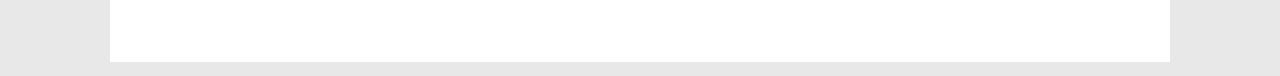
<file: altatension.html>
<!DOCTYPE HTML>
<html lang="es">
	<head>
	<meta charset="utf-8">
	<meta http-equiv="X-UA-Compatible" content="IE=edge">
	<title>HardTronics &mdash; Alta Tensión</title>
	<meta name="viewport" content="width=device-width, initial-scale=1">
	<meta name="description" content="HardTronics ofrece servicios de alta tensión en Rosario. Especializados en diseño, instalación y mantenimiento de sistemas de alta tensión para la industria." />

	<meta name="keywords" content="alta tensión, ingeniería electrónica, HardTronics, Rosario, instalaciones eléctricas, sistemas de alta tensión" />

	<meta name="author" content="HardTronics" />

	<link rel="icon" href="favicon.ico" type="image/x-icon">

  	<!-- Open Graph -->
<meta property="og:title" content="Servicios de Alta Tensión - HardTronics">
<meta property="og:description" content="Especialistas en sistemas de alta tensión en Rosario. HardTronics ofrece soluciones integrales de ingeniería electrónica para la industria.">
<meta property="og:image" content="images/altatension.png">
<meta property="og:url" content="https://www.hardtronics.com.ar/altatension.html">
<meta property="og:site_name" content="HardTronics">
<meta property="og:type" content="website">

<!-- Twitter -->
<meta name="twitter:card" content="summary_large_image">
<meta name="twitter:title" content="Servicios de Alta Tensión - HardTronics">
<meta name="twitter:description" content="HardTronics ofrece servicios de alta tensión en Rosario. Soluciones integrales en ingeniería electrónica para la industria.">
<meta name="twitter:image" content="images/altatension.png">
<meta name="twitter:url" content="https://www.hardtronics.com.ar/altatension.html">


	<link href="https://fonts.googleapis.com/css?family=Oxygen:300,400" rel="stylesheet">
	<link href="https://fonts.googleapis.com/css?family=Source+Sans+Pro:400,600,700" rel="stylesheet">
	
	<!-- Animate.css -->
	<link rel="stylesheet" href="css/animate.css">
	<!-- Icomoon Icon Fonts-->
	<link rel="stylesheet" href="css/icomoon.css">
	<!-- Bootstrap  -->
	<link rel="stylesheet" href="css/bootstrap.css">

	<!-- Magnific Popup -->
	<link rel="stylesheet" href="css/magnific-popup.css">

	<!-- Flexslider  -->
	<link rel="stylesheet" href="css/flexslider.css">

	<!-- Theme style  -->
	<link rel="stylesheet" href="css/style.css">

	<!-- Modernizr JS -->
	<script src="js/modernizr-2.6.2.min.js"></script>
	<!-- FOR IE9 below -->
	<!--[if lt IE 9]>
	<script src="js/respond.min.js"></script>
	<![endif]-->

	</head>
	<body>
		
	<div class="fh5co-loader"></div>
	
	<div id="page">
		<nav class="fh5co-nav" role="navigation">
			<div class="container-wrap">
			  <div class="top-menu">
				<div class="row">
				  <div class="col-xs-2">
					<div id="fh5co-logo">
					  <a href="index.html">
						<img src="images/logopng.png" alt="logo" />
					  </a>
					</div>
				  </div>
				  <div class="col-xs-10 text-right menu-1">
					<ul>
					  <li class=""><a href="index.html">Home</a></li>
					  <li class="has-dropdown active">
						<a href="services.html">Servicios</a>
						<ul class="dropdown">
						  <li>
							<a href="automatizaciones.html">Automatizaciones</a>
						  </li>
						  <li><a href="altatension.html">Alta tensión</a></li>
						  <li><a href="tecnologialed.html">Tecnología LED</a></li>
						  <li>
							<a href="videovigilancia.html">Videovigilancia</a>
						  </li>
						  <li><a href="disenoamedida.html">Diseños a medida</a></li>
						  <li><a href="seguridad.html">Seguridad</a></li>
						  <li><a href="bosch.html">Sistemas BOSCH</a></li>
						</ul>
					  </li>
					  <li><a href="clients.html">Clientes</a></li>
					  <li><a href="about.html">Nosotros</a></li>
					  <li><a href="contact.html">Contacto</a></li>
					</ul>
				  </div>
				</div>
			  </div>
			</div>
		  </nav>
	<div class="container-wrap">
		
		<div id="fh5co-work">
			<div class="row">
				<div class="col-md-8">
					<a href="images/altatension.webp" class="image-popup img-portfolio-detail">
						<img src="images/altatension.webp" alt="Cables de alta tension" class="img-responsive">
					</a>
				
				</div>
				<div class="col-md-4 fh5co-project-detail">
					<h2 class="fh5co-project-title">Trabajos en 
						Alta Tensión</h2>
			
					<p>En HardTronics, ofrecemos soluciones especializadas en alta tensión para la industria en Rosario. Contamos con un equipo de expertos para el diseño, instalación y mantenimiento de sistemas eléctricos de alta tensión, garantizando seguridad y eficiencia en cada proyecto.</p>

					<div class="fh5co-project-service">
						<h3>Servicios</h3>
						<ul>
							<li> <strong> Preventivo y Correctivo de Instalaciones Eléctricas de Alta Tensión</strong>
								Inspección y diagnóstico de equipos como transformadores, interruptores, seccionadores y líneas de transmisión.
								Limpieza y calibración de sistemas de protección y control.
								Reemplazo de componentes desgastados para prevenir fallas y garantizar la continuidad del servicio eléctrico.</li>
							<li> <strong>Instalación y Montaje de Equipos de Alta Tensión</strong>
								Diseño e instalación de subestaciones eléctricas, transformadores y sistemas de distribución.
								Montaje de líneas de transmisión y distribución de alta tensión, incluyendo torres y cableado.
								Implementación de sistemas de protección eléctrica y control remoto para garantizar la seguridad operativa.</li>
							<li> <strong> Estudios y Certificaciones de Seguridad Eléctrica</strong>
								Realización de estudios de calidad de energía, cortocircuito, y coordinación de protecciones.
								Mediciones de resistencias de puesta a tierra y análisis de riesgos eléctricos.
								Emisión de certificaciones de cumplimiento normativo para instalaciones eléctricas según estándares locales e internacionales.</li>
						</ul>
					</div>
				</div>
				
				
			</div>
		</div>
	</div><!-- END container-wrap -->


	<div class="container-wrap">
		<footer id="fh5co-footer" role="contentinfo">
			<div class="row">
				<div class="col-md-3 fh5co-widget">
					<h4>HardTronics ©️</h4>
					<p>Soluciones de ingeniería para las empresas modernas</p>
				</div>
				<div class="col-md-3 col-md-push-1">
					<h4>Servicios</h4>
					<ul class="fh5co-footer-links">
						<li><a href="/automatizaciones.html">Automatizaciones</a></li>
						<li><a href="/bosch.html">Sistemas BOSCH</a></li>
						<li><a href="/disenoamedida.html">Diseños A Medida</a></li>
						<li><a href="/altatension.html">Trabajos en Alta Tensión</a></li>
						<li><a href="/videovigilancia.html">Videovigilancia</a></li>
						<li><a href="/seguridad.html">Seguridad para empresas</a></li>
						<li><a href="/tecnologialed.html">Tecnología LED</a></li>
						

					</ul>
				</div>

				<div class="col-md-3 col-md-push-1">
					<h4>Links</h4>
					<ul class="fh5co-footer-links">
						<li><a href="index.html">Home</a></li>
						<li><a href="services.html">Servicios</a></li>
						<li><a href="clients.html">Clientes</a></li>
						<li><a href="about.html">Nosotros</a></li>
						<li><a href="contact.html">Contacto</a></li>
					</ul>
				</div>

				<div class="col-md-3">
					<h4>Información de Contacto</h4>
					<ul class="fh5co-footer-links">
						<li><a href="tel://+5493415005962">341 500 5962</a></li>
						<li><a href="mailto:info@hdtr.com.ar">info@hdtr.com.ar</a></li>
						<li><a href="http://www.hardtronics.com.ar">HardTronics.com.ar</a></li>
					</ul>
				</div>

			</div>

			<div class="row copyright">
				<div class="col-md-12 text-center">
				
					<p>
						<ul class="fh5co-social-icons">
							<li><a href="https://wa.me/+5493415005962" title="WhatsApp link" target="_blank" rel="noopener noreferrer"><i class="icon-whatsapp"></i></a></li>
							
							<li><a href="https://www.instagram.com/info.hardtronics/" title="Instagram"><i class="icon-instagram"></i></a></li>
					
						</ul>
					</p>
				</div>
			</div>
		</footer>
	</div><!-- END container-wrap -->
	</div>
	<div class="wapp-wrapper">
		<a href="https://wa.me/+5493415005962" class="wapp" title="WhatsApp link" target="_blank" rel="noopener noreferrer">
			<i class="icon-whatsapp"></i>
		</a>
	</div>
	<div class="gototop js-top">
		<a href="#" class="js-gotop" title="Go to top"><i class="icon-arrow-up2"></i></a>
	</div>
	
	<!-- jQuery -->
	<script src="js/jquery.min.js"></script>
	<!-- jQuery Easing -->
	<script src="js/jquery.easing.1.3.js"></script>
	<!-- Bootstrap -->
	<script src="js/bootstrap.min.js"></script>
	<!-- Waypoints -->
	<script src="js/jquery.waypoints.min.js"></script>
	<!-- Flexslider -->
	<script src="js/jquery.flexslider-min.js"></script>
	<!-- Magnific Popup -->
	<script src="js/jquery.magnific-popup.min.js"></script>
	<script src="js/magnific-popup-options.js"></script>
	<!-- Counters -->
	<script src="js/jquery.countTo.js"></script>
	<!-- Main -->
	<script src="js/main.js"></script>

	</body>
</html>
</file>
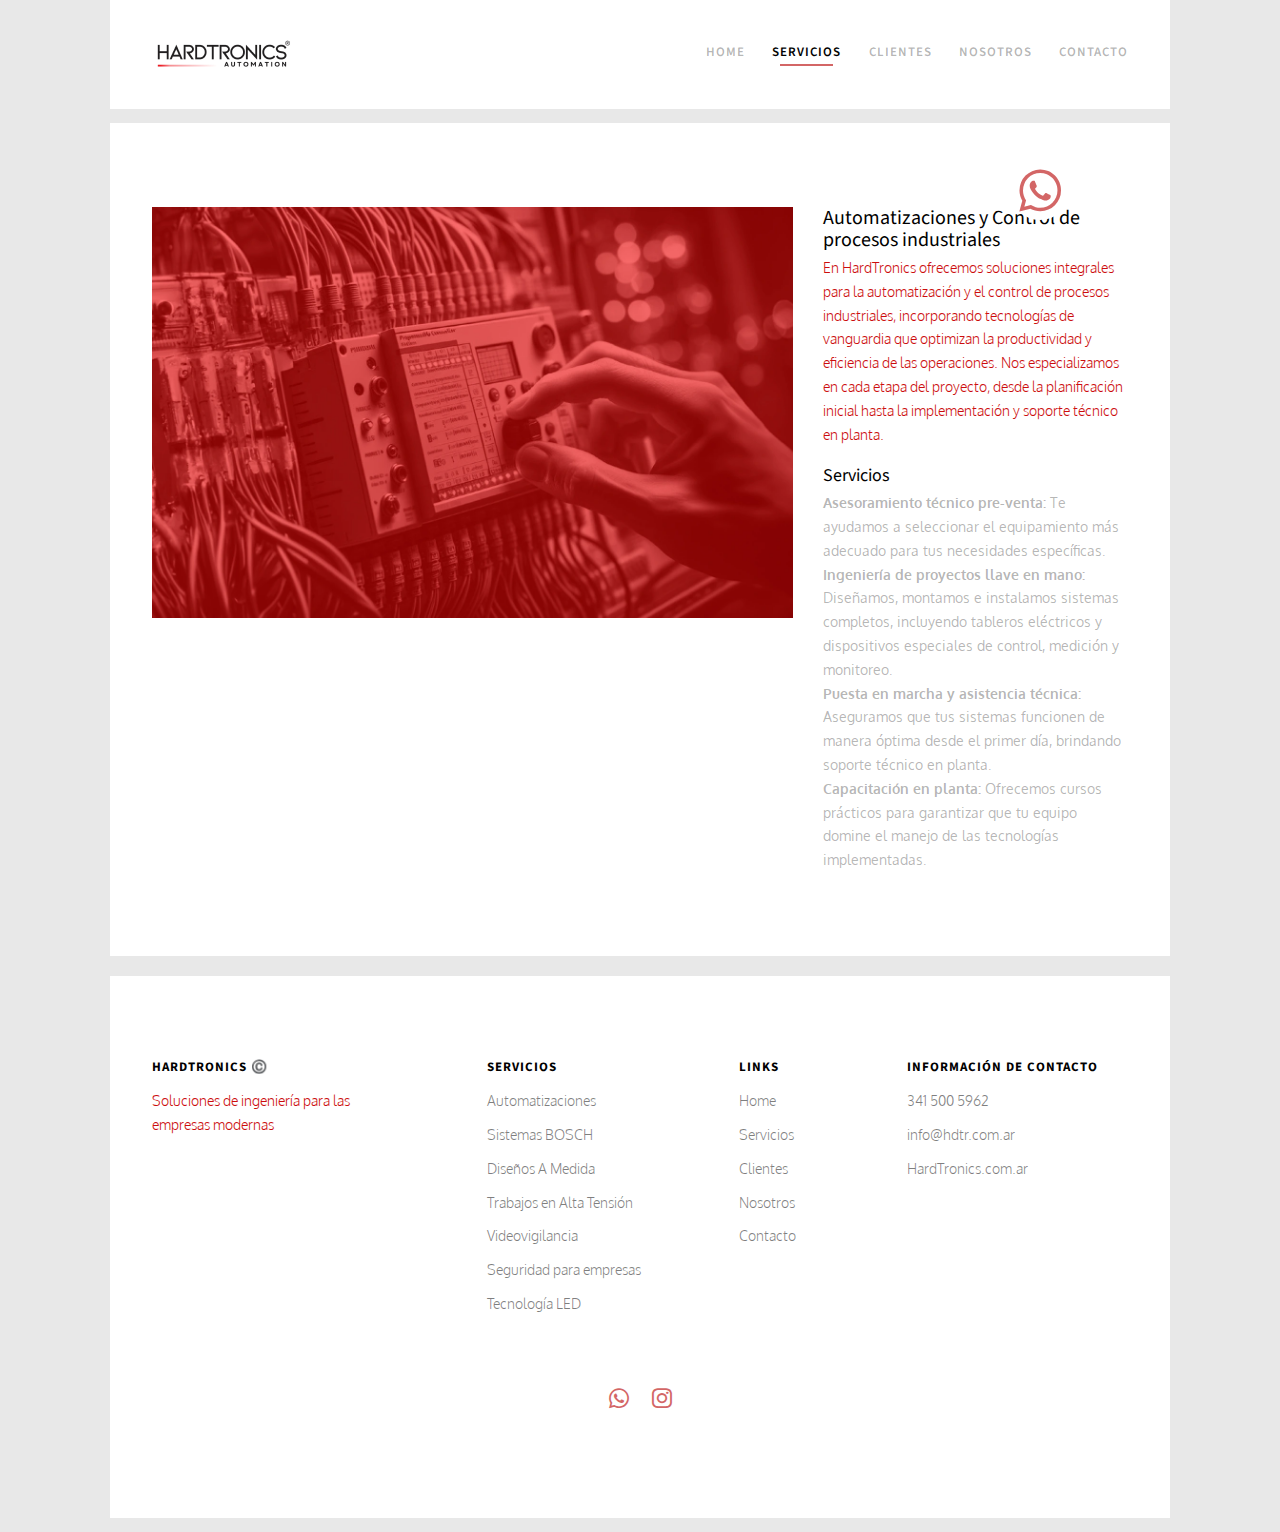
<file: automatizaciones.html>
<!DOCTYPE HTML>
<html lang="es">
	<head>
	<meta charset="utf-8">
	<meta http-equiv="X-UA-Compatible" content="IE=edge">
	<title>Automatización | HardTronics</title>
	<meta name="viewport" content="width=device-width, initial-scale=1">
	<meta name="description" content="HardTronics en Rosario brinda soluciones en automatización industrial para optimizar procesos. Especialistas en sistemas personalizados y tecnología avanzada." />

	<meta name="keywords" content="automatización industrial, ingeniería electrónica, HardTronics, Rosario, procesos industriales, sistemas de automatización" />
	<meta name="author" content="HardTronics" />
	<link rel="icon" href="favicon.ico" type="image/x-icon">

<!-- Open Graph -->
<meta property="og:title" content="Automatización Industrial - HardTronics">
<meta property="og:description" content="Soluciones personalizadas de automatización industrial en Rosario. Optimiza tus procesos con HardTronics.">
<meta property="og:image" content="images/automatizacion.png">
<meta property="og:url" content="https://www.hardtronics.com.ar/automatizaciones.html">
<meta property="og:site_name" content="HardTronics">
<meta property="og:type" content="website">

<!-- Twitter -->
<meta name="twitter:card" content="summary_large_image">
<meta name="twitter:title" content="Automatización Industrial - HardTronics">
<meta name="twitter:description" content="Especialistas en automatización industrial en Rosario. Soluciones avanzadas para optimizar procesos industriales.">
<meta name="twitter:image" content="images/automatizacion.png">
<meta name="twitter:url" content="https://www.hardtronics.com.ar/automatizaciones.html">


	<link href="https://fonts.googleapis.com/css?family=Oxygen:300,400" rel="stylesheet">
	<link href="https://fonts.googleapis.com/css?family=Source+Sans+Pro:400,600,700" rel="stylesheet">
	
	<!-- Animate.css -->
	<link rel="stylesheet" href="css/animate.css">
	<!-- Icomoon Icon Fonts-->
	<link rel="stylesheet" href="css/icomoon.css">
	<!-- Bootstrap  -->
	<link rel="stylesheet" href="css/bootstrap.css">

	<!-- Magnific Popup -->
	<link rel="stylesheet" href="css/magnific-popup.css">

	<!-- Flexslider  -->
	<link rel="stylesheet" href="css/flexslider.css">

	<!-- Theme style  -->
	<link rel="stylesheet" href="css/style.css">

	<!-- Modernizr JS -->
	<script src="js/modernizr-2.6.2.min.js"></script>
	<!-- FOR IE9 below -->
	<!--[if lt IE 9]>
	<script src="js/respond.min.js"></script>
	<![endif]-->

	</head>
	<body>
		
	<div class="fh5co-loader"></div>
	
	<div id="page">
		<nav class="fh5co-nav" role="navigation">
			<div class="container-wrap">
			  <div class="top-menu">
				<div class="row">
				  <div class="col-xs-2">
					<div id="fh5co-logo">
					  <a href="index.html">
						<img src="images/logopng.png" alt="logo" />
					  </a>
					</div>
				  </div>
				  <div class="col-xs-10 text-right menu-1">
					<ul>
					  <li class=""><a href="index.html">Home</a></li>
					  <li class="has-dropdown active">
						<a href="services.html">Servicios</a>
						<ul class="dropdown">
						  <li>
							<a href="automatizaciones.html">Automatizaciones</a>
						  </li>
						  <li><a href="altatension.html">Alta tensión</a></li>
						  <li><a href="tecnologialed.html">Tecnología LED</a></li>
						  <li>
							<a href="videovigilancia.html">Videovigilancia</a>
						  </li>
						  <li><a href="disenoamedida.html">Diseños a medida</a></li>
						  <li><a href="seguridad.html">Seguridad</a></li>
						  <li><a href="bosch.html">Sistemas BOSCH</a></li>
						</ul>
					  </li>
					  <li><a href="clients.html">Clientes</a></li>
					  <li><a href="about.html">Nosotros</a></li>
					  <li><a href="contact.html">Contacto</a></li>
					</ul>
				  </div>
				</div>
			  </div>
			</div>
		  </nav>
	<div class="container-wrap">
	
		<div id="fh5co-work">
			<div class="row">
				<div class="col-md-8">
					<a href="images/automatizaciones.webp" class="image-popup img-portfolio-detail">
						<img src="images/automatizaciones.webp" alt="Servicios de automatización industrial en Rosario - HardTronics" class="img-responsive">
					</a>
				
				</div>
				<div class="col-md-4 fh5co-project-detail">
					<h2 class="fh5co-project-title">Automatizaciones y Control de procesos industriales</h2>

					<p>En HardTronics ofrecemos soluciones integrales para la automatización y el control de procesos industriales, incorporando tecnologías de vanguardia que optimizan la productividad y eficiencia de las operaciones. Nos especializamos en cada etapa del proyecto, desde la planificación inicial hasta la implementación y soporte técnico en planta.</p>

					<div class="fh5co-project-service">
						<h3>Servicios</h3>
						<ul>
							<li><strong>Asesoramiento técnico pre-venta:</strong> Te ayudamos a seleccionar el equipamiento más adecuado para tus necesidades específicas.</li>
							<li><strong>Ingeniería de proyectos llave en mano: </strong>Diseñamos, montamos e instalamos sistemas completos, incluyendo tableros eléctricos y dispositivos especiales de control, medición y monitoreo.</li>
							<li><strong>Puesta en marcha y asistencia técnica:</strong> Aseguramos que tus sistemas funcionen de manera óptima desde el primer día, brindando soporte técnico en planta.
							</li>
							<li><strong>Capacitación en planta:</strong> Ofrecemos cursos prácticos para garantizar que tu equipo domine el manejo de las tecnologías implementadas.
							</li>
						</ul>
					</div>
				</div>
				
				
			</div>
		</div>
	</div><!-- END container-wrap -->

	<div class="container-wrap">
		<footer id="fh5co-footer" role="contentinfo">
			<div class="row">
				<div class="col-md-3 fh5co-widget">
					<h4>HardTronics ©️</h4>
					<p>Soluciones de ingeniería para las empresas modernas</p>
				</div>
				<div class="col-md-3 col-md-push-1">
					<h4>Servicios</h4>
					<ul class="fh5co-footer-links">
						<li><a href="/automatizaciones.html">Automatizaciones</a></li>
						<li><a href="/bosch.html">Sistemas BOSCH</a></li>
						<li><a href="/disenoamedida.html">Diseños A Medida</a></li>
						<li><a href="/altatension.html">Trabajos en Alta Tensión</a></li>
						<li><a href="/videovigilancia.html">Videovigilancia</a></li>
						<li><a href="/seguridad.html">Seguridad para empresas</a></li>
						<li><a href="/tecnologialed.html">Tecnología LED</a></li>
						

					</ul>
				</div>

				<div class="col-md-3 col-md-push-1">
					<h4>Links</h4>
					<ul class="fh5co-footer-links">
						<li><a href="index.html">Home</a></li>
						<li><a href="services.html">Servicios</a></li>
						<li><a href="clients.html">Clientes</a></li>
						<li><a href="about.html">Nosotros</a></li>
						<li><a href="contact.html">Contacto</a></li>
					</ul>
				</div>

				<div class="col-md-3">
					<h4>Información de Contacto</h4>
					<ul class="fh5co-footer-links">
						<li><a href="tel://+5493415005962">341 500 5962</a></li>
						<li><a href="mailto:info@hdtr.com.ar">info@hdtr.com.ar</a></li>
						<li><a href="http://www.hardtronics.com.ar">HardTronics.com.ar</a></li>
					</ul>
				</div>

			</div>

			<div class="row copyright">
				<div class="col-md-12 text-center">
				
					<p>
						<ul class="fh5co-social-icons">
							<li><a href="https://wa.me/+5493415005962" title="WhatsApp link" target="_blank" rel="noopener noreferrer"><i class="icon-whatsapp"></i></a></li>
							
							<li><a href="https://www.instagram.com/info.hardtronics/" title="Instagram"><i class="icon-instagram"></i></a></li>
					
						</ul>
					</p>
				</div>
			</div>
		</footer>
	</div><!-- END container-wrap -->
	</div>
	<div class="wapp-wrapper">
		<a href="https://wa.me/+5493415005962" class="wapp" title="WhatsApp link" target="_blank" rel="noopener noreferrer">
			<i class="icon-whatsapp"></i>
		</a>
	</div>
	<div class="gototop js-top">
		<a href="#" class="js-gotop" title="Go to top"><i class="icon-arrow-up2"></i></a>
	</div>
	
	<!-- jQuery -->
	<script src="js/jquery.min.js"></script>
	<!-- jQuery Easing -->
	<script src="js/jquery.easing.1.3.js"></script>
	<!-- Bootstrap -->
	<script src="js/bootstrap.min.js"></script>
	<!-- Waypoints -->
	<script src="js/jquery.waypoints.min.js"></script>
	<!-- Flexslider -->
	<script src="js/jquery.flexslider-min.js"></script>
	<!-- Magnific Popup -->
	<script src="js/jquery.magnific-popup.min.js"></script>
	<script src="js/magnific-popup-options.js"></script>
	<!-- Counters -->
	<script src="js/jquery.countTo.js"></script>
	<!-- Main -->
	<script src="js/main.js"></script>

	</body>
</html>
</file>
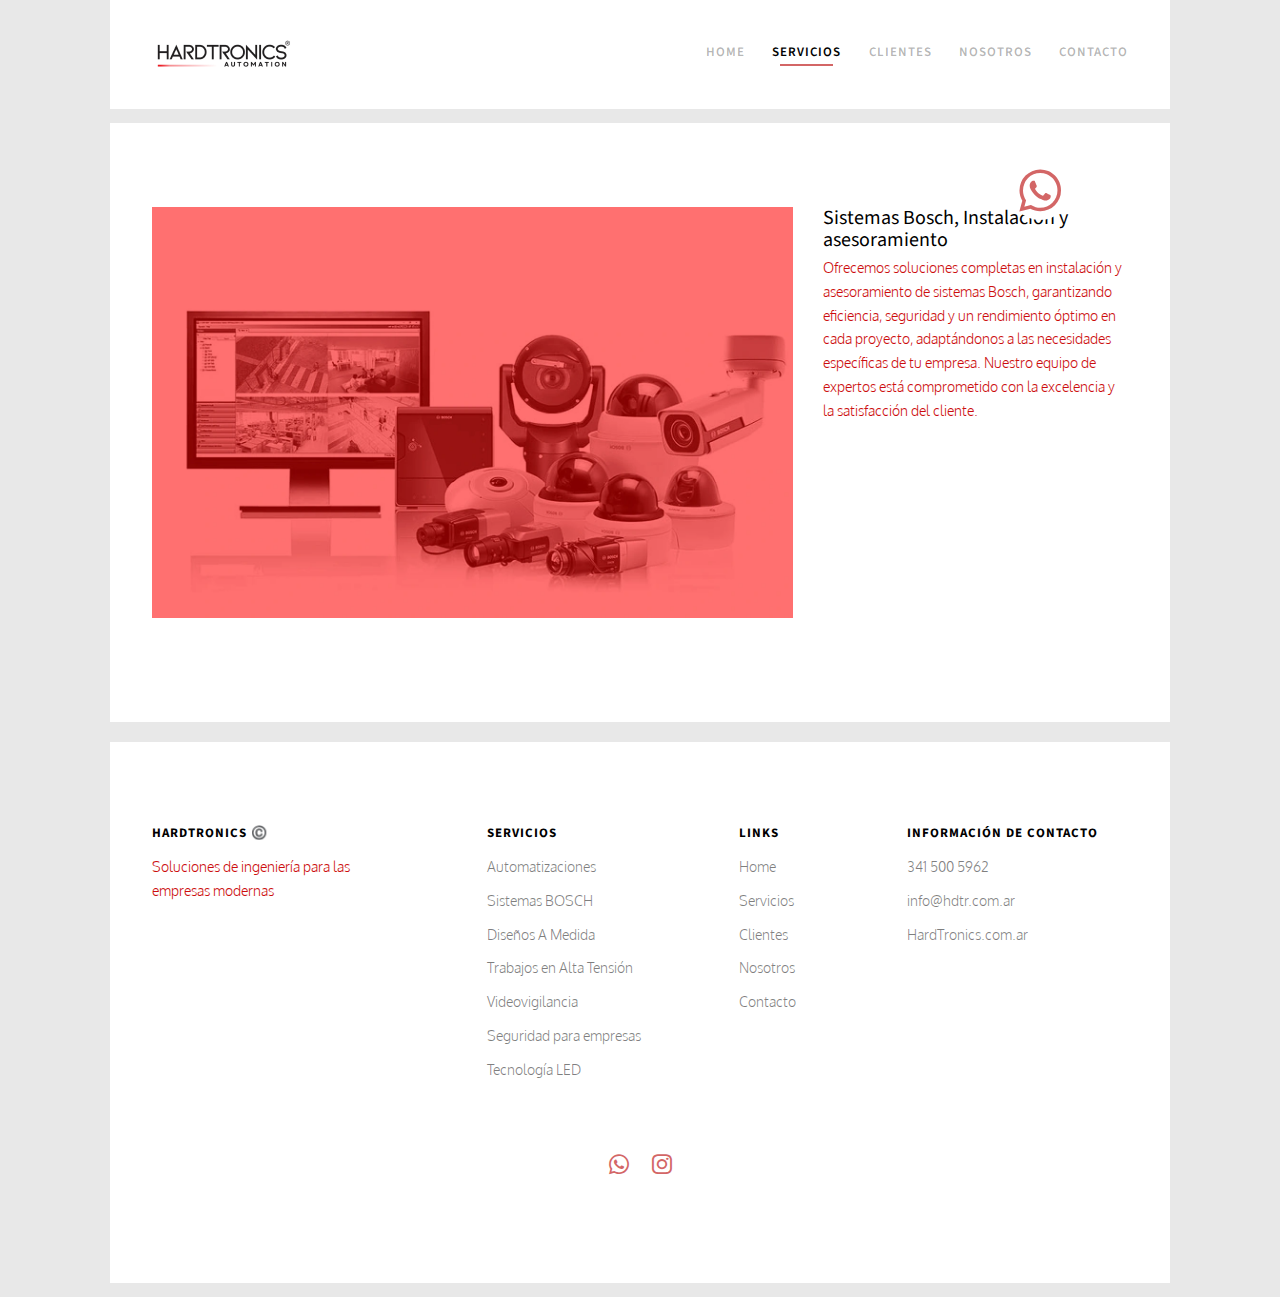
<file: bosch.html>
<!DOCTYPE HTML>
<html lang="es">
	<head>
	<meta charset="utf-8">
	<meta http-equiv="X-UA-Compatible" content="IE=edge">
	<title>Sistemas Bosch | HardTronics</title>
	<meta name="viewport" content="width=device-width, initial-scale=1">
	<meta name="description" content="HardTronics en Rosario brinda soluciones a medida. Especialistas en sistemas personalizados y tecnología avanzada." />

	<meta name="keywords" content="seguridad industrial, seguridad, seguridad para empresas, ingeniería electrónica, HardTronics, Rosario, procesos industriales, sistemas de automatización" />
	<meta name="author" content="HardTronics" />
	<link rel="icon" href="favicon.ico" type="image/x-icon">

<!-- Open Graph -->
<meta property="og:title" content="Diseños a Medida - HardTronics">
<meta property="og:description" content="Soluciones personalizadas de seguridad industrial. Más y mejor seguridad con HardTronics.">
<meta property="og:image" content="images/automatizacion.png">
<meta property="og:url" content="https://www.hardtronics.com.ar/seguridad.html">
<meta property="og:site_name" content="HardTronics">
<meta property="og:type" content="website">

<!-- Twitter -->
<meta name="twitter:card" content="summary_large_image">
<meta name="twitter:title" content="Seguridad Industrial - HardTronics">
<meta name="twitter:description" content="Especialistas en seguridad industrial en Rosario. Soluciones avanzadas para optimizar procesos industriales.">
<meta name="twitter:image" content="images/Seguridad.png">
<meta name="twitter:url" content="https://www.hardtronics.com.ar/seguridad.html">


	<link href="https://fonts.googleapis.com/css?family=Oxygen:300,400" rel="stylesheet">
	<link href="https://fonts.googleapis.com/css?family=Source+Sans+Pro:400,600,700" rel="stylesheet">
	
	<!-- Animate.css -->
	<link rel="stylesheet" href="css/animate.css">
	<!-- Icomoon Icon Fonts-->
	<link rel="stylesheet" href="css/icomoon.css">
	<!-- Bootstrap  -->
	<link rel="stylesheet" href="css/bootstrap.css">

	<!-- Magnific Popup -->
	<link rel="stylesheet" href="css/magnific-popup.css">

	<!-- Flexslider  -->
	<link rel="stylesheet" href="css/flexslider.css">

	<!-- Theme style  -->
	<link rel="stylesheet" href="css/style.css">

	<!-- Modernizr JS -->
	<script src="js/modernizr-2.6.2.min.js"></script>
	<!-- FOR IE9 below -->
	<!--[if lt IE 9]>
	<script src="js/respond.min.js"></script>
	<![endif]-->

	</head>
	<body>
		
	<div class="fh5co-loader"></div>
	
	<div id="page">
		<nav class="fh5co-nav" role="navigation">
			<div class="container-wrap">
			  <div class="top-menu">
				<div class="row">
				  <div class="col-xs-2">
					<div id="fh5co-logo">
					  <a href="index.html">
						<img src="images/logopng.png" alt="logo" />
					  </a>
					</div>
				  </div>
				  <div class="col-xs-10 text-right menu-1">
					<ul>
					  <li class=""><a href="index.html">Home</a></li>
					  <li class="has-dropdown active">
						<a href="services.html">Servicios</a>
						<ul class="dropdown">
						  <li>
							<a href="automatizaciones.html">Automatizaciones</a>
						  </li>
						  <li><a href="altatension.html">Alta tensión</a></li>
						  <li><a href="tecnologialed.html">Tecnología LED</a></li>
						  <li>
							<a href="videovigilancia.html">Videovigilancia</a>
						  </li>
						  <li><a href="disenoamedida.html">Diseños a medida</a></li>
						  <li><a href="seguridad.html">Seguridad</a></li>
						  <li><a href="bosch.html">Sistemas BOSCH</a></li>
						</ul>
					  </li>
					  <li><a href="clients.html">Clientes</a></li>
					  <li><a href="about.html">Nosotros</a></li>
					  <li><a href="contact.html">Contacto</a></li>
					</ul>
				  </div>
				</div>
			  </div>
			</div>
		  </nav>
	<div class="container-wrap">
	
		<div id="fh5co-work">
			<div class="row">
				<div class="col-md-8">
					<a href="images/sistemasbosch.webp" class="image-popup img-portfolio-detail">
						<img src="images/sistemasbosch.webp" alt="Servicios de automatización industrial en Rosario - HardTronics" class="img-responsive">
					</a>
				
				</div>
				<div class="col-md-4 fh5co-project-detail">
					<h2 class="fh5co-project-title">Sistemas Bosch, Instalación y asesoramiento</h2>
					
					<p>Ofrecemos soluciones completas en instalación y asesoramiento de sistemas Bosch, garantizando eficiencia, seguridad y un rendimiento óptimo en cada proyecto, adaptándonos a las necesidades específicas de tu empresa. Nuestro equipo de expertos está comprometido con la excelencia y la satisfacción del cliente.</p>

				
				</div>
				
				
			</div>
		</div>
	</div><!-- END container-wrap -->

	
	<div class="container-wrap">
		<footer id="fh5co-footer" role="contentinfo">
			<div class="row">
				<div class="col-md-3 fh5co-widget">
					<h4>HardTronics ©️</h4>
					<p>Soluciones de ingeniería para las empresas modernas</p>
				</div>
				<div class="col-md-3 col-md-push-1">
					<h4>Servicios</h4>
					<ul class="fh5co-footer-links">
						<li><a href="/automatizaciones.html">Automatizaciones</a></li>
						<li><a href="/bosch.html">Sistemas BOSCH</a></li>
						<li><a href="/disenoamedida.html">Diseños A Medida</a></li>
						<li><a href="/altatension.html">Trabajos en Alta Tensión</a></li>
						<li><a href="/videovigilancia.html">Videovigilancia</a></li>
						<li><a href="/seguridad.html">Seguridad para empresas</a></li>
						<li><a href="/tecnologialed.html">Tecnología LED</a></li>
						

					</ul>
				</div>

				<div class="col-md-3 col-md-push-1">
					<h4>Links</h4>
					<ul class="fh5co-footer-links">
						<li><a href="index.html">Home</a></li>
						<li><a href="services.html">Servicios</a></li>
						<li><a href="clients.html">Clientes</a></li>
						<li><a href="about.html">Nosotros</a></li>
						<li><a href="contact.html">Contacto</a></li>
					</ul>
				</div>

				<div class="col-md-3">
					<h4>Información de Contacto</h4>
					<ul class="fh5co-footer-links">
						<li><a href="tel://+5493415005962">341 500 5962</a></li>
						<li><a href="mailto:info@hdtr.com.ar">info@hdtr.com.ar</a></li>
						<li><a href="http://www.hardtronics.com.ar">HardTronics.com.ar</a></li>
					</ul>
				</div>

			</div>

			<div class="row copyright">
				<div class="col-md-12 text-center">
				
					<p>
						<ul class="fh5co-social-icons">
							<li><a href="https://wa.me/+5493415005962" title="WhatsApp link" target="_blank" rel="noopener noreferrer"><i class="icon-whatsapp"></i></a></li>
							
							<li><a href="https://www.instagram.com/info.hardtronics/" title="Instagram"><i class="icon-instagram"></i></a></li>
					
						</ul>
					</p>
				</div>
			</div>
		</footer>
	</div><!-- END container-wrap -->
	</div>
	<div class="wapp-wrapper">
		<a href="https://wa.me/+5493415005962" class="wapp" title="WhatsApp link" target="_blank" rel="noopener noreferrer">
			<i class="icon-whatsapp"></i>
		</a>
	</div>
	<div class="gototop js-top">
		<a href="#" class="js-gotop" title="Go to top"><i class="icon-arrow-up2"></i></a>
	</div>
	
	<!-- jQuery -->
	<script src="js/jquery.min.js"></script>
	<!-- jQuery Easing -->
	<script src="js/jquery.easing.1.3.js"></script>
	<!-- Bootstrap -->
	<script src="js/bootstrap.min.js"></script>
	<!-- Waypoints -->
	<script src="js/jquery.waypoints.min.js"></script>
	<!-- Flexslider -->
	<script src="js/jquery.flexslider-min.js"></script>
	<!-- Magnific Popup -->
	<script src="js/jquery.magnific-popup.min.js"></script>
	<script src="js/magnific-popup-options.js"></script>
	<!-- Counters -->
	<script src="js/jquery.countTo.js"></script>
	<!-- Main -->
	<script src="js/main.js"></script>

	</body>
</html>
</file>
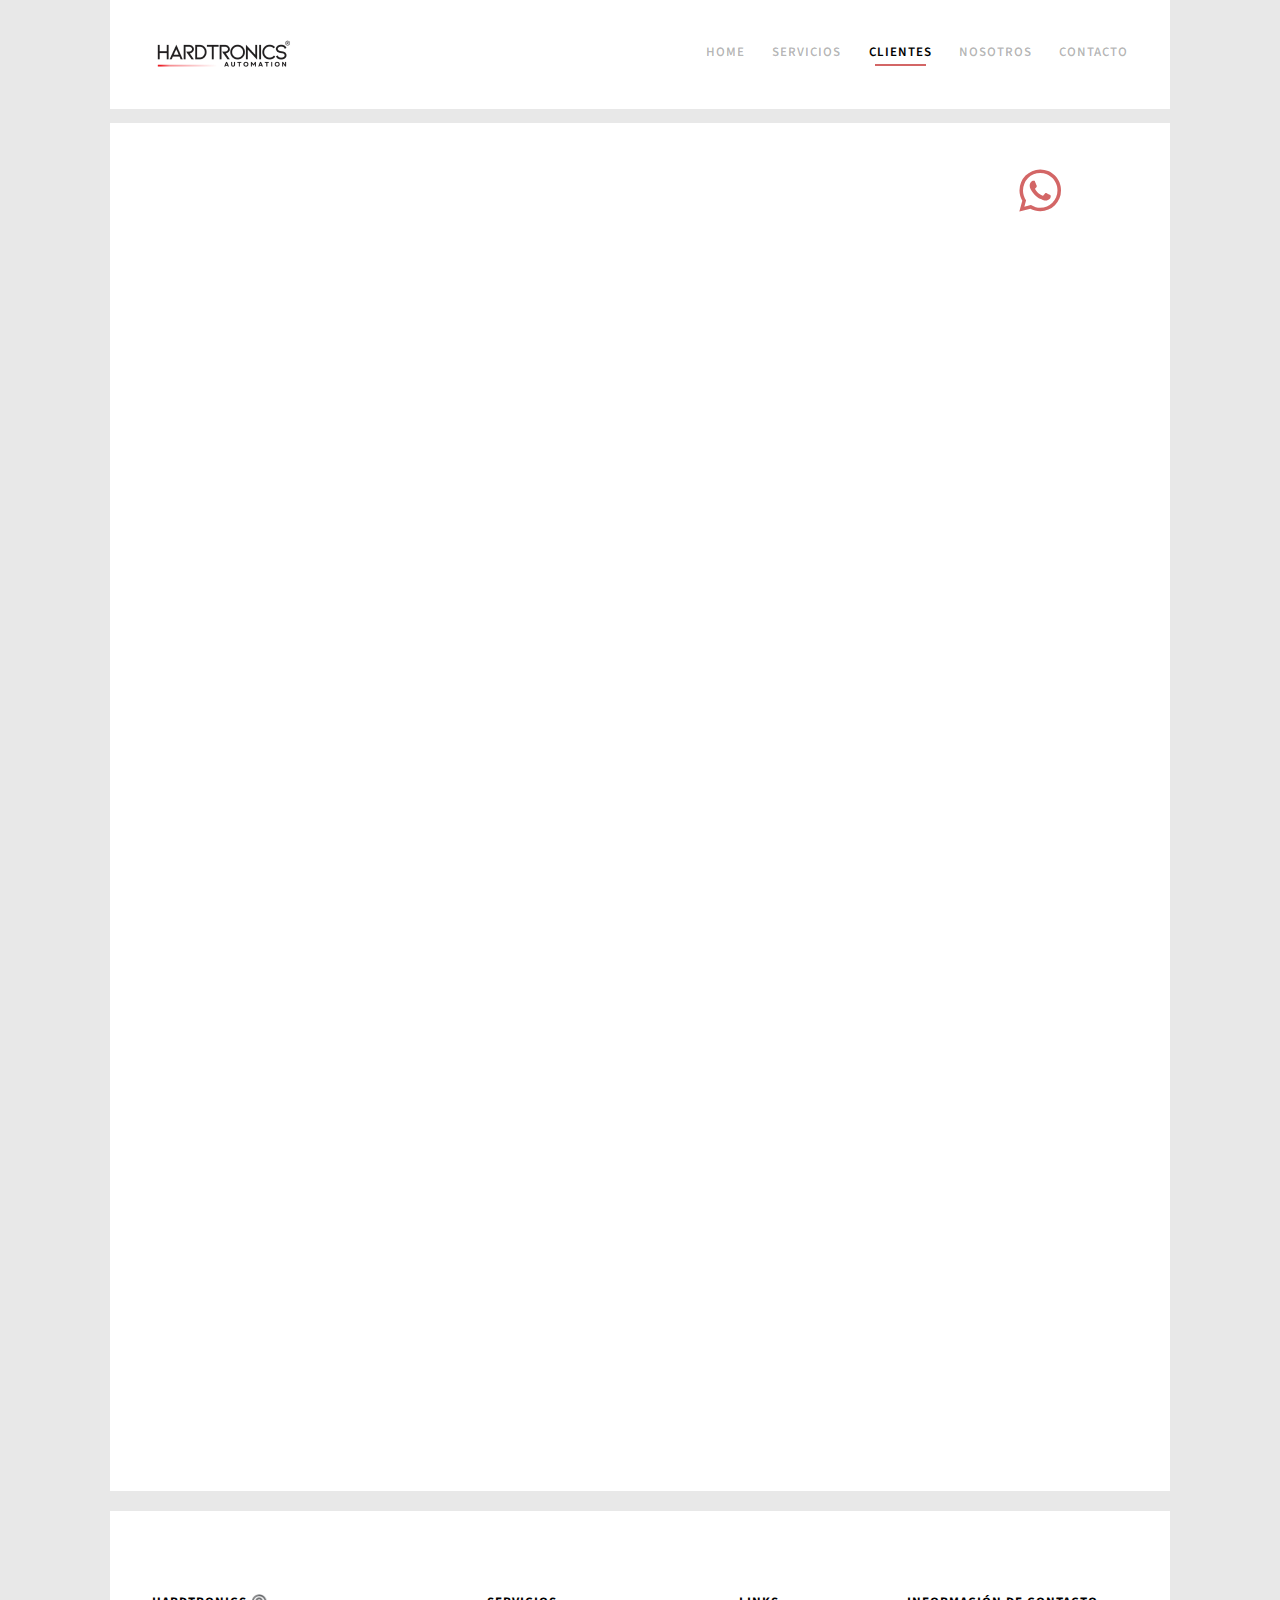
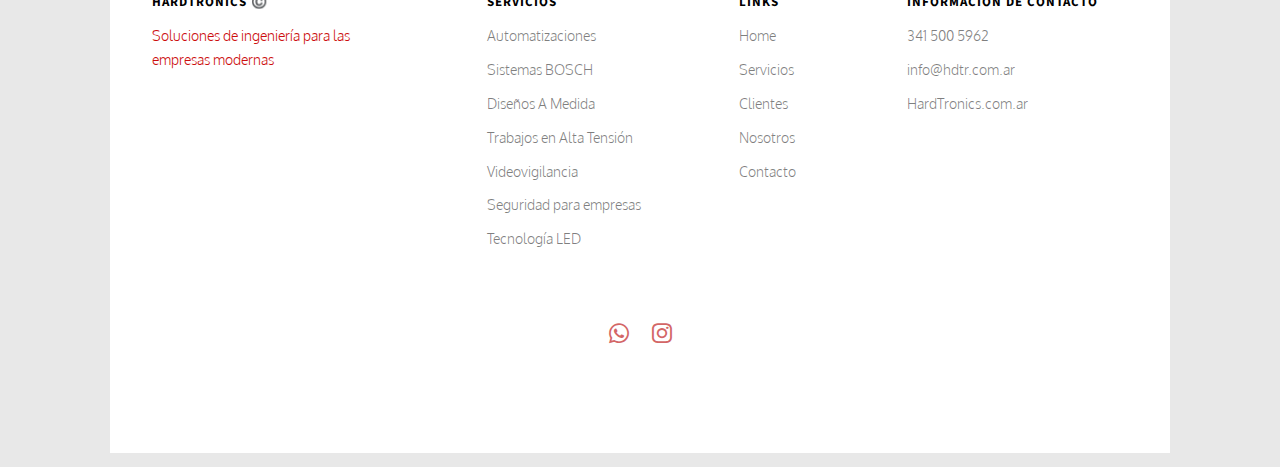
<file: clients.html>
<!DOCTYPE HTML>
<html lang="es">
	<head>
		<meta charset="utf-8">
		<meta http-equiv="X-UA-Compatible" content="IE=edge">
		<title>Clientes - HardTronics</title>
		
		<meta name="description" content="Nuestros clientes confían en HardTronics para soluciones de automatización y seguridad electrónica en Rosario y toda Argentina." />
		<meta name="keywords" content="clientes HardTronics, proyectos de ingeniería electrónica, automatización, seguridad electrónica, Rosario, Argentina" />
		<meta name="robots" content="index, follow">
		<meta name="author" content="HardTronics" />
		<meta name="viewport" content="width=device-width, initial-scale=1">
		
		<meta property="og:title" content="Clientes de HardTronics">
		<meta property="og:description" content="Clientes destacados de HardTronics en el sector de ingeniería y automatización electrónica." />
		<meta property="og:image" content="URL_DE_IMAGEN_COMPARTIBLE_EN_RED_SOCIAL">
		<meta property="og:url" content="https://hardtronics.com.ar/clientes">
		<meta property="og:type" content="website">
		
		<meta name="twitter:card" content="summary_large_image">
		<meta name="twitter:title" content="Clientes de HardTronics - Ingeniería Electrónica y Automatización">
		<meta name="twitter:description" content="Nuestros clientes confían en HardTronics para soluciones tecnológicas avanzadas." />
		<meta name="twitter:image" content="URL_DE_IMAGEN_COMPARTIBLE_EN_TWITTER">
		
		<link rel="icon" href="favicon.ico" type="image/x-icon">

  	<!-- Facebook and Twitter integration -->
	<meta property="og:title" content=""/>
	<meta property="og:image" content=""/>
	<meta property="og:url" content=""/>
	<meta property="og:site_name" content=""/>
	<meta property="og:description" content=""/>
	<meta name="twitter:title" content="" />
	<meta name="twitter:image" content="" />
	<meta name="twitter:url" content="" />
	<meta name="twitter:card" content="" />

	<link href="https://fonts.googleapis.com/css?family=Oxygen:300,400" rel="stylesheet">
	<link href="https://fonts.googleapis.com/css?family=Source+Sans+Pro:400,600,700" rel="stylesheet">
	
	<!-- Animate.css -->
	<link rel="stylesheet" href="css/animate.css">
	<!-- Icomoon Icon Fonts-->
	<link rel="stylesheet" href="css/icomoon.css">
	<!-- Bootstrap  -->
	<link rel="stylesheet" href="css/bootstrap.css">

	<!-- Magnific Popup -->
	<link rel="stylesheet" href="css/magnific-popup.css">

	<!-- Flexslider  -->
	<link rel="stylesheet" href="css/flexslider.css">

	<!-- Theme style  -->
	<link rel="stylesheet" href="css/style.css">

	<!-- Modernizr JS -->
	<script src="js/modernizr-2.6.2.min.js"></script>
	<!-- FOR IE9 below -->
	<!--[if lt IE 9]>
	<script src="js/respond.min.js"></script>
	<![endif]-->

	</head>
	<body>
		
	<div class="fh5co-loader"></div>
	
	<div id="page">
		<nav class="fh5co-nav" role="navigation">
			<div class="container-wrap">
			  <div class="top-menu">
				<div class="row">
				  <div class="col-xs-2">
					<div id="fh5co-logo">
					  <a href="index.html">
						<img src="images/logopng.png" alt="logo" />
					  </a>
					</div>
				  </div>
				  <div class="col-xs-10 text-right menu-1">
					<ul>
					  <li class=""><a href="index.html">Home</a></li>
					  <li class="has-dropdown">
						<a href="services.html">Servicios</a>
						<ul class="dropdown">
						  <li>
							<a href="automatizaciones.html">Automatizaciones</a>
						  </li>
						  <li><a href="altatension.html">Alta tensión</a></li>
						  <li><a href="tecnologialed.html">Tecnología LED</a></li>
						  <li>
							<a href="videovigilancia.html">Videovigilancia</a>
						  </li>
						  <li><a href="disenoamedida.html">Diseños a medida</a></li>
						  <li><a href="seguridad.html">Seguridad</a></li>
						  <li><a href="bosch.html">Sistemas BOSCH</a></li>
						</ul>
					  </li>
					  <li class="active"><a href="clients.html">Clientes</a></li>
					  <li><a href="about.html">Nosotros</a></li>
					  <li><a href="contact.html">Contacto</a></li>
					</ul>
				  </div>
				</div>
			  </div>
			</div>
		  </nav>
	<div class="container-wrap">
	
		<div id="fh5co-work">
			<div class="row">
				<div class="col-md-4 text-center animate-box">
					<a  class="work" style="background-image: url(images/ternium.png);">
						<div class="desc">
							<h3>Ternium Siderar</h3>
							<span>Diseño de Sistema de Videofilmación Hasta 1200ºC</span>
						</div>
					</a>
				</div>
				<div class="col-md-4 text-center animate-box">
					<a class="work" style="background-image: url(images/lasegunda.jpg);">
						<div class="desc">
							<h3>La segunda</h3>
							<span>Sistemas de Seguridad BOSCH</span>
						</div>
					</a>
				</div>
				<div class="col-md-4 text-center animate-box">
					<a class="work" style="background-image: url(images/icr.png);">
						<div class="desc">
							<h3>ICR</h3>
							<span>Cartelería LEDs</span>
						</div>
					</a>
				</div>
				<div class="col-md-4 text-center animate-box">
					<a class="work" style="background-image: url(images/afa.png);">
						<div class="desc">
							<h3>AFA</h3>
							<span>Sistemas de Seguridad BOSCH</span>
						</div>
					</a>
				</div>
				<div class="col-md-4 text-center animate-box">
					<a class="work" style="background-image: url(images/gob.jpg);">
						<div class="desc">
							<h3>Gobierno de Santa Fe</h3>
							<span>Centro de Compuntos - Sistemas de Seguridad BOSCH</span>
						</div>
					</a>
				</div>
				<div class="col-md-4 text-center animate-box">
					<a class="work" style="background-image: url(images/conexys.png);">
						<div class="desc">
							<h3>Conexys</h3>
							<span>Seguridad Electrónica BOSCH por cuenta y orden</span>
						</div>
					</a>
				</div>
				<div class="col-md-4 text-center animate-box">
					<a class="work" style="background-image: url(images/bambi.png);">
						<div class="desc">
							<h3>Bambi </h3>
							<span>Automatización de Procesos</span>
						</div>
					</a>
				</div>
		
				<div class="col-md-4 text-center animate-box">
					<a  class="work" style="background-image: url(images/glm.png);">
						<div class="desc">
							<h3>GLM</h3>
							<span>Diseño de TTA</span>
						</div>
					</a>
				</div>
				
				<div class="col-md-4 text-center animate-box">
					<a  class="work" style="background-image: url(images/aral.png);">
						<div class="desc">
							<h3>Aral</h3>
							<span>Diseño electrónico a Medida</span>
						</div>
					</a>
				</div>
				<div class="col-md-4 text-center animate-box">
					<a  class="work" style="background-image: url(images/parque.png);">
						<div class="desc">
							<h3>Sanatorio Parque</h3>
							<span>Mantenimiento por Abono de Equipos electrónicos</span>
						</div>
					</a>
				</div>
				<div class="col-md-4 text-center animate-box">
					<a  class="work" style="background-image: url(images/lheritier.png);">
						<div class="desc">
							<h3>Lheritier</h3>
							<span>Diseño electrónico a Medida</span>
						</div>
					</a>
				</div>
			</div>
		</div>
	</div><!-- END container-wrap -->

	<div class="container-wrap">
		<footer id="fh5co-footer" role="contentinfo">
			<div class="row">
				<div class="col-md-3 fh5co-widget">
					<h4>HardTronics ©️</h4>
					<p>Soluciones de ingeniería para las empresas modernas</p>
				</div>
				<div class="col-md-3 col-md-push-1">
					<h4>Servicios</h4>
					<ul class="fh5co-footer-links">
						<li><a href="/automatizaciones.html">Automatizaciones</a></li>
						<li><a href="/bosch.html">Sistemas BOSCH</a></li>
						<li><a href="/disenoamedida.html">Diseños A Medida</a></li>
						<li><a href="/altatension.html">Trabajos en Alta Tensión</a></li>
						<li><a href="/videovigilancia.html">Videovigilancia</a></li>
						<li><a href="/seguridad.html">Seguridad para empresas</a></li>
						<li><a href="/tecnologialed.html">Tecnología LED</a></li>
						

					</ul>
				</div>

				<div class="col-md-3 col-md-push-1">
					<h4>Links</h4>
					<ul class="fh5co-footer-links">
						<li><a href="index.html">Home</a></li>
						<li><a href="services.html">Servicios</a></li>
						<li><a href="clients.html">Clientes</a></li>
						<li><a href="about.html">Nosotros</a></li>
						<li><a href="contact.html">Contacto</a></li>
					</ul>
				</div>

				<div class="col-md-3">
					<h4>Información de Contacto</h4>
					<ul class="fh5co-footer-links">
						<li><a href="tel://+5493415005962">341 500 5962</a></li>
						<li><a href="mailto:info@hdtr.com.ar">info@hdtr.com.ar</a></li>
						<li><a href="http://www.hardtronics.com.ar">HardTronics.com.ar</a></li>
					</ul>
				</div>

			</div>

			<div class="row copyright">
				<div class="col-md-12 text-center">
				
					<p>
						<ul class="fh5co-social-icons">
							<li><a href="https://wa.me/+5493415005962" title="WhatsApp link" target="_blank" rel="noopener noreferrer"><i class="icon-whatsapp"></i></a></li>
							
							<li><a href="https://www.instagram.com/info.hardtronics/" title="Instagram"><i class="icon-instagram"></i></a></li>
					
						</ul>
					</p>
				</div>
			</div>
		</footer>
	</div><!-- END container-wrap -->
	</div>
	<div class="wapp-wrapper">
		<a href="https://wa.me/+5493415005962" class="wapp" title="WhatsApp link" target="_blank" rel="noopener noreferrer">
			<i class="icon-whatsapp"></i>
		</a>
	</div>
	<div class="gototop js-top">
		<a href="#" class="js-gotop" title="go to top"><i class="icon-arrow-up2"></i></a>
	</div>
	
	<!-- jQuery -->
	<script src="js/jquery.min.js"></script>
	<!-- jQuery Easing -->
	<script src="js/jquery.easing.1.3.js"></script>
	<!-- Bootstrap -->
	<script src="js/bootstrap.min.js"></script>
	<!-- Waypoints -->
	<script src="js/jquery.waypoints.min.js"></script>
	<!-- Flexslider -->
	<script src="js/jquery.flexslider-min.js"></script>
	<!-- Magnific Popup -->
	<script src="js/jquery.magnific-popup.min.js"></script>
	<script src="js/magnific-popup-options.js"></script>
	<!-- Counters -->
	<script src="js/jquery.countTo.js"></script>
	<!-- Main -->
	<script src="js/main.js"></script>

	</body>
</html>
</file>
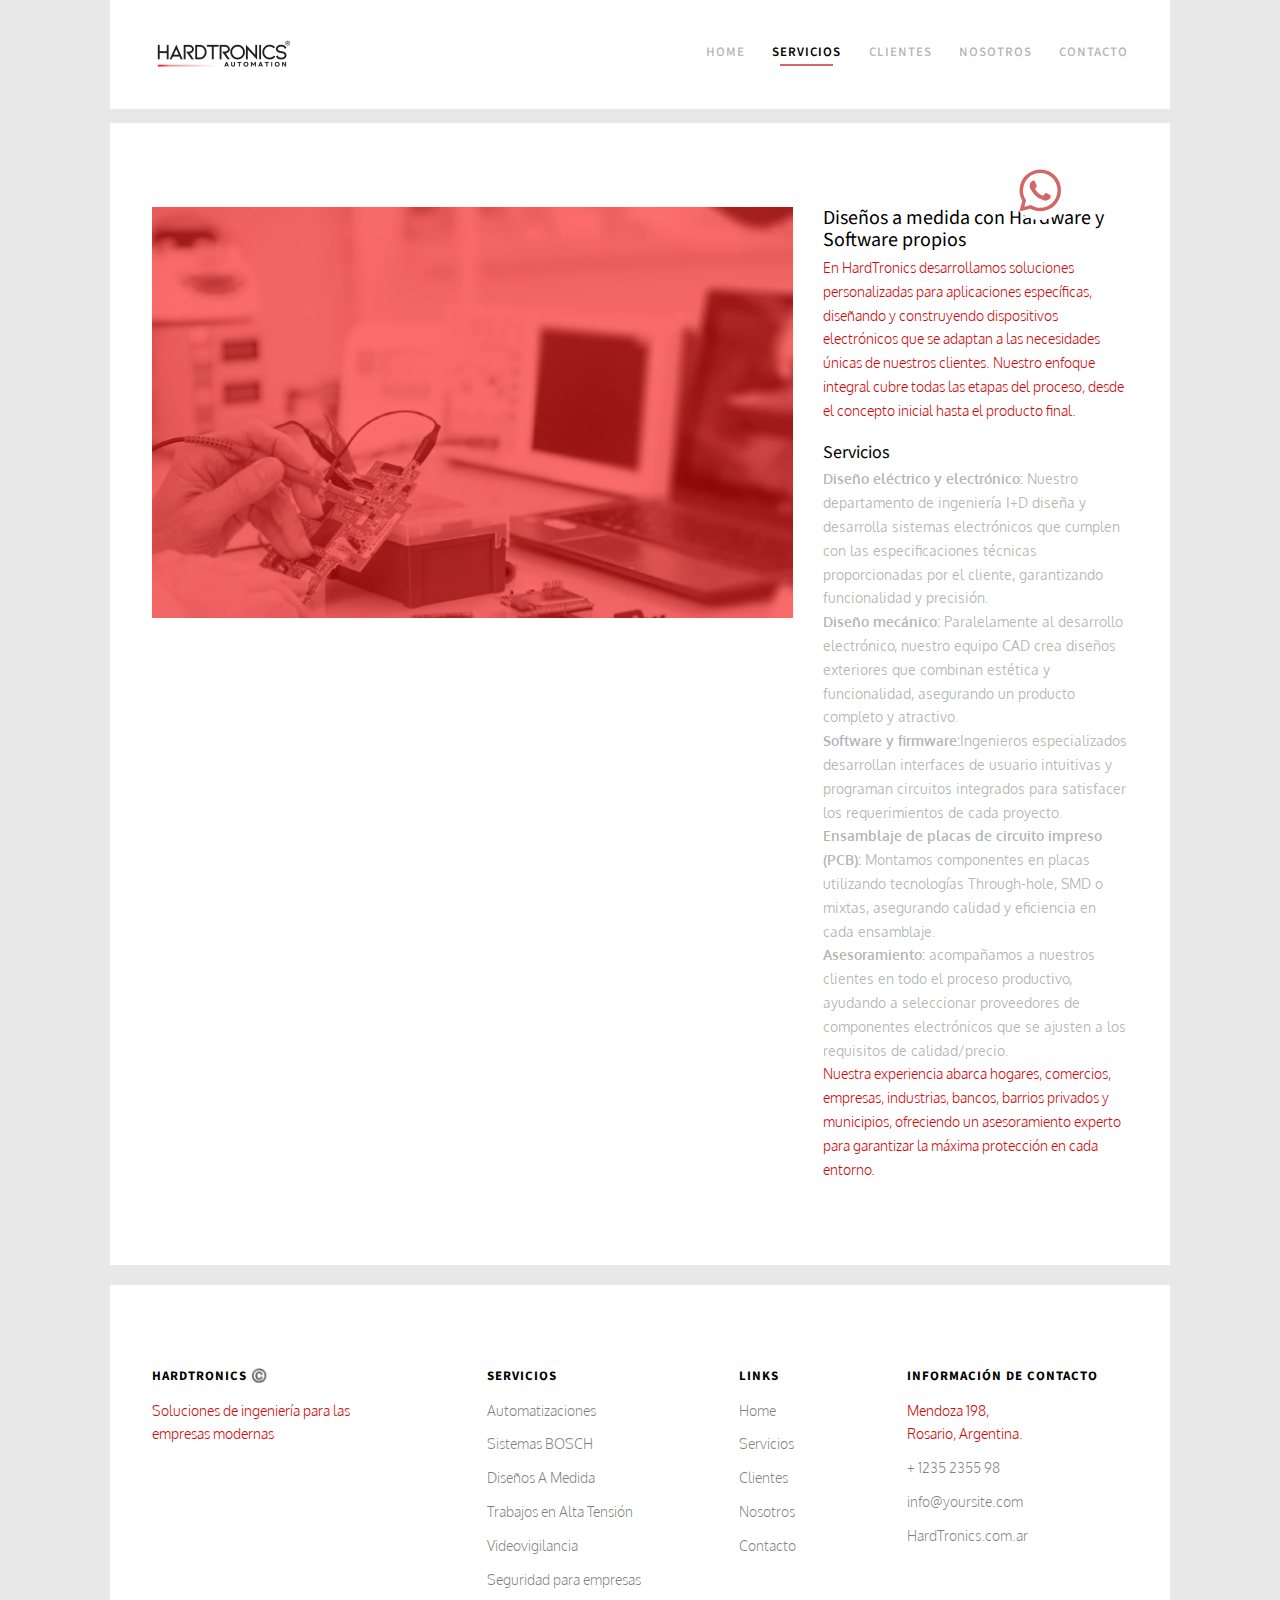
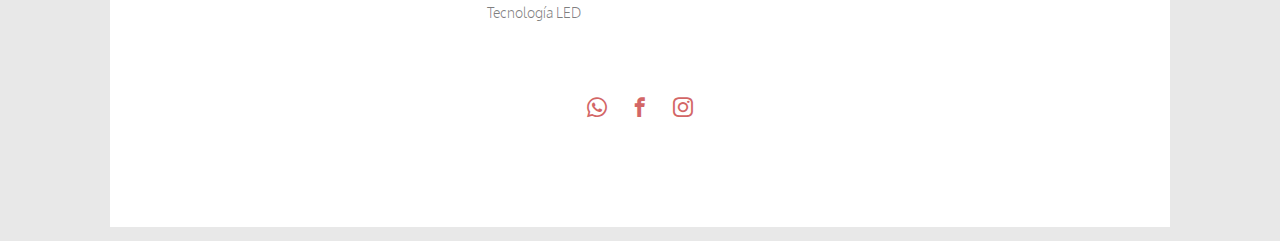
<file: diseñoamedida.html>
<!DOCTYPE HTML>
<html lang="es">
	<head>
	<meta charset="utf-8">
	<meta http-equiv="X-UA-Compatible" content="IE=edge">
	<title>Diseños a medida | HardTronics</title>
	<meta name="viewport" content="width=device-width, initial-scale=1">
	<meta name="description" content="HardTronics en Rosario brinda soluciones a medida. Especialistas en sistemas personalizados y tecnología avanzada." />

	<meta name="keywords" content="seguridad industrial, seguridad, seguridad para empresas, ingeniería electrónica, HardTronics, Rosario, procesos industriales, sistemas de automatización" />
	<meta name="author" content="HardTronics" />
	<link rel="icon" href="favicon.ico" type="image/x-icon">

<!-- Open Graph -->
<meta property="og:title" content="Diseños a Medida - HardTronics">
<meta property="og:description" content="Soluciones personalizadas de seguridad industrial. Más y mejor seguridad con HardTronics.">
<meta property="og:image" content="images/automatizacion.png">
<meta property="og:url" content="https://www.hardtronics.com.ar/seguridad.html">
<meta property="og:site_name" content="HardTronics">
<meta property="og:type" content="website">

<!-- Twitter -->
<meta name="twitter:card" content="summary_large_image">
<meta name="twitter:title" content="Seguridad Industrial - HardTronics">
<meta name="twitter:description" content="Especialistas en seguridad industrial en Rosario. Soluciones avanzadas para optimizar procesos industriales.">
<meta name="twitter:image" content="images/Seguridad.png">
<meta name="twitter:url" content="https://www.hardtronics.com.ar/seguridad.html">


	<link href="https://fonts.googleapis.com/css?family=Oxygen:300,400" rel="stylesheet">
	<link href="https://fonts.googleapis.com/css?family=Source+Sans+Pro:400,600,700" rel="stylesheet">
	
	<!-- Animate.css -->
	<link rel="stylesheet" href="css/animate.css">
	<!-- Icomoon Icon Fonts-->
	<link rel="stylesheet" href="css/icomoon.css">
	<!-- Bootstrap  -->
	<link rel="stylesheet" href="css/bootstrap.css">

	<!-- Magnific Popup -->
	<link rel="stylesheet" href="css/magnific-popup.css">

	<!-- Flexslider  -->
	<link rel="stylesheet" href="css/flexslider.css">

	<!-- Theme style  -->
	<link rel="stylesheet" href="css/style.css">

	<!-- Modernizr JS -->
	<script src="js/modernizr-2.6.2.min.js"></script>
	<!-- FOR IE9 below -->
	<!--[if lt IE 9]>
	<script src="js/respond.min.js"></script>
	<![endif]-->

	</head>
	<body>
		
	<div class="fh5co-loader"></div>
	
	<div id="page">
		<nav class="fh5co-nav" role="navigation">
			<div class="container-wrap">
			  <div class="top-menu">
				<div class="row">
				  <div class="col-xs-2">
					<div id="fh5co-logo">
					  <a href="index.html">
						<img src="images/logopng.png" alt="logo" />
					  </a>
					</div>
				  </div>
				  <div class="col-xs-10 text-right menu-1">
					<ul>
					  <li class=""><a href="index.html">Home</a></li>
					  <li class="has-dropdown active">
						<a href="services.html">Servicios</a>
						<ul class="dropdown">
						  <li>
							<a href="automatizaciones.html">Automatizaciones</a>
						  </li>
						  <li><a href="altatension.html">Alta tensión</a></li>
						  <li><a href="tecnologialed.html">Tecnología LED</a></li>
						  <li>
							<a href="videovigilancia.html">Videovigilancia</a>
						  </li>
						  <li><a href="diseñoamedida.html">Diseños a medida</a></li>
						  <li><a href="seguridad.html">Seguridad</a></li>
						  <li><a href="bosch.html">Sistemas BOSCH</a></li>
						</ul>
					  </li>
					  <li><a href="clients.html">Clientes</a></li>
					  <li><a href="about.html">Nosotros</a></li>
					  <li><a href="contact.html">Contacto</a></li>
					</ul>
				  </div>
				</div>
			  </div>
			</div>
		  </nav>
	<div class="container-wrap">
	
		<div id="fh5co-work">
			<div class="row">
				<div class="col-md-8">
					<a href="images/diseñoelectronico.webp" class="image-popup img-portfolio-detail">
						<img src="images/diseñoelectronico.webp" alt="Servicios de automatización industrial en Rosario - HardTronics" class="img-responsive">
					</a>
				
				</div>
				<div class="col-md-4 fh5co-project-detail">
					<h2 class="fh5co-project-title">Diseños a medida con Hardware y Software propios</h2>
					
					<p>En HardTronics desarrollamos soluciones personalizadas para aplicaciones específicas, diseñando y construyendo dispositivos electrónicos que se adaptan a las necesidades únicas de nuestros clientes. Nuestro enfoque integral cubre todas las etapas del proceso, desde el concepto inicial hasta el producto final.</p>

					<div class="fh5co-project-service">
						<h3>Servicios</h3>
						<ul>
							<li><strong>Diseño eléctrico y electrónico: </strong> Nuestro departamento de ingeniería I+D diseña y desarrolla sistemas electrónicos que cumplen con las especificaciones técnicas proporcionadas por el cliente, garantizando funcionalidad y precisión.</li>
							<li><strong>Diseño mecánico:  </strong> Paralelamente al desarrollo electrónico, nuestro equipo CAD crea diseños exteriores que combinan estética y funcionalidad, asegurando un producto completo y atractivo.</li>
							<li><strong>Software y firmware:</strong>Ingenieros especializados desarrollan interfaces de usuario intuitivas y programan circuitos integrados para satisfacer los requerimientos de cada proyecto.</li>
							<li><strong>Ensamblaje de placas de circuito impreso (PCB): </strong>Montamos componentes en placas utilizando tecnologías Through-hole, SMD o mixtas, asegurando calidad y eficiencia en cada ensamblaje.</li>
							<li><strong>Asesoramiento: </strong>acompañamos a nuestros clientes en todo el proceso productivo, ayudando a seleccionar proveedores de componentes electrónicos que se ajusten a los requisitos de calidad/precio.</li>
						
						</ul>
                        <span>Nuestra experiencia abarca hogares, comercios, empresas, industrias, bancos, barrios privados y municipios, ofreciendo un asesoramiento experto para garantizar la máxima protección en cada entorno.</span>
					</div>
				</div>
				
				
			</div>
		</div>
	</div><!-- END container-wrap -->


	<div class="container-wrap">
		<footer id="fh5co-footer" role="contentinfo">
			<div class="row">
				<div class="col-md-3 fh5co-widget">
					<h4>HardTronics ©️</h4>
					<p>Soluciones de ingeniería para las empresas modernas</p>
				</div>
				<div class="col-md-3 col-md-push-1">
					<h4>Servicios</h4>
					<ul class="fh5co-footer-links">
						<li><a href="/automatizaciones.html">Automatizaciones</a></li>
						<li><a href="/bosch.html">Sistemas BOSCH</a></li>
						<li><a href="/diseñoamedida.html">Diseños A Medida</a></li>
						<li><a href="/altatension.html">Trabajos en Alta Tensión</a></li>
						<li><a href="/videovigilancia.html">Videovigilancia</a></li>
						<li><a href="/seguridad.html">Seguridad para empresas</a></li>
						<li><a href="/tecnologialed.html">Tecnología LED</a></li>
						

					</ul>
				</div>

				<div class="col-md-3 col-md-push-1">
					<h4>Links</h4>
					<ul class="fh5co-footer-links">
						<li><a href="index.html">Home</a></li>
						<li><a href="services.html">Servicios</a></li>
						<li><a href="clients.html">Clientes</a></li>
						<li><a href="about.html">Nosotros</a></li>
						<li><a href="contact.html">Contacto</a></li>
					</ul>
				</div>

				<div class="col-md-3">
					<h4>Información de Contacto</h4>
					<ul class="fh5co-footer-links">
						<li>Mendoza 198, <br>Rosario, Argentina.</li>
						<li><a href="tel://1234567920">+ 1235 2355 98</a></li>
						<li><a href="mailto:info@yoursite.com">info@yoursite.com</a></li>
						<li><a href="http://www.hardtronics.com.ar">HardTronics.com.ar</a></li>
					</ul>
				</div>

			</div>

			<div class="row copyright">
				<div class="col-md-12 text-center">
				
					<p>
						<ul class="fh5co-social-icons">
							<li><a href="#" title="WhatsApp"><i class="icon-whatsapp"></i></a></li>
							<li><a href="#" title="Facebook"><i class="icon-facebook2"></i></a></li>
							<li><a href="#" title="Instagram"><i class="icon-instagram"></i></a></li>
					
						</ul>
					</p>
				</div>
			</div>
		</footer>
	</div><!-- END container-wrap -->
	</div>
	<div class="wapp-wrapper">
		<a href="https://wa.me/1234567890" class="wapp" title="WhatsApp link" target="_blank" rel="noopener noreferrer">
			<i class="icon-whatsapp"></i>
		</a>
	</div>
	<div class="gototop js-top">
		<a href="#" class="js-gotop" title="Go to top"><i class="icon-arrow-up2"></i></a>
	</div>
	
	<!-- jQuery -->
	<script src="js/jquery.min.js"></script>
	<!-- jQuery Easing -->
	<script src="js/jquery.easing.1.3.js"></script>
	<!-- Bootstrap -->
	<script src="js/bootstrap.min.js"></script>
	<!-- Waypoints -->
	<script src="js/jquery.waypoints.min.js"></script>
	<!-- Flexslider -->
	<script src="js/jquery.flexslider-min.js"></script>
	<!-- Magnific Popup -->
	<script src="js/jquery.magnific-popup.min.js"></script>
	<script src="js/magnific-popup-options.js"></script>
	<!-- Counters -->
	<script src="js/jquery.countTo.js"></script>
	<!-- Main -->
	<script src="js/main.js"></script>

	</body>
</html>
</file>
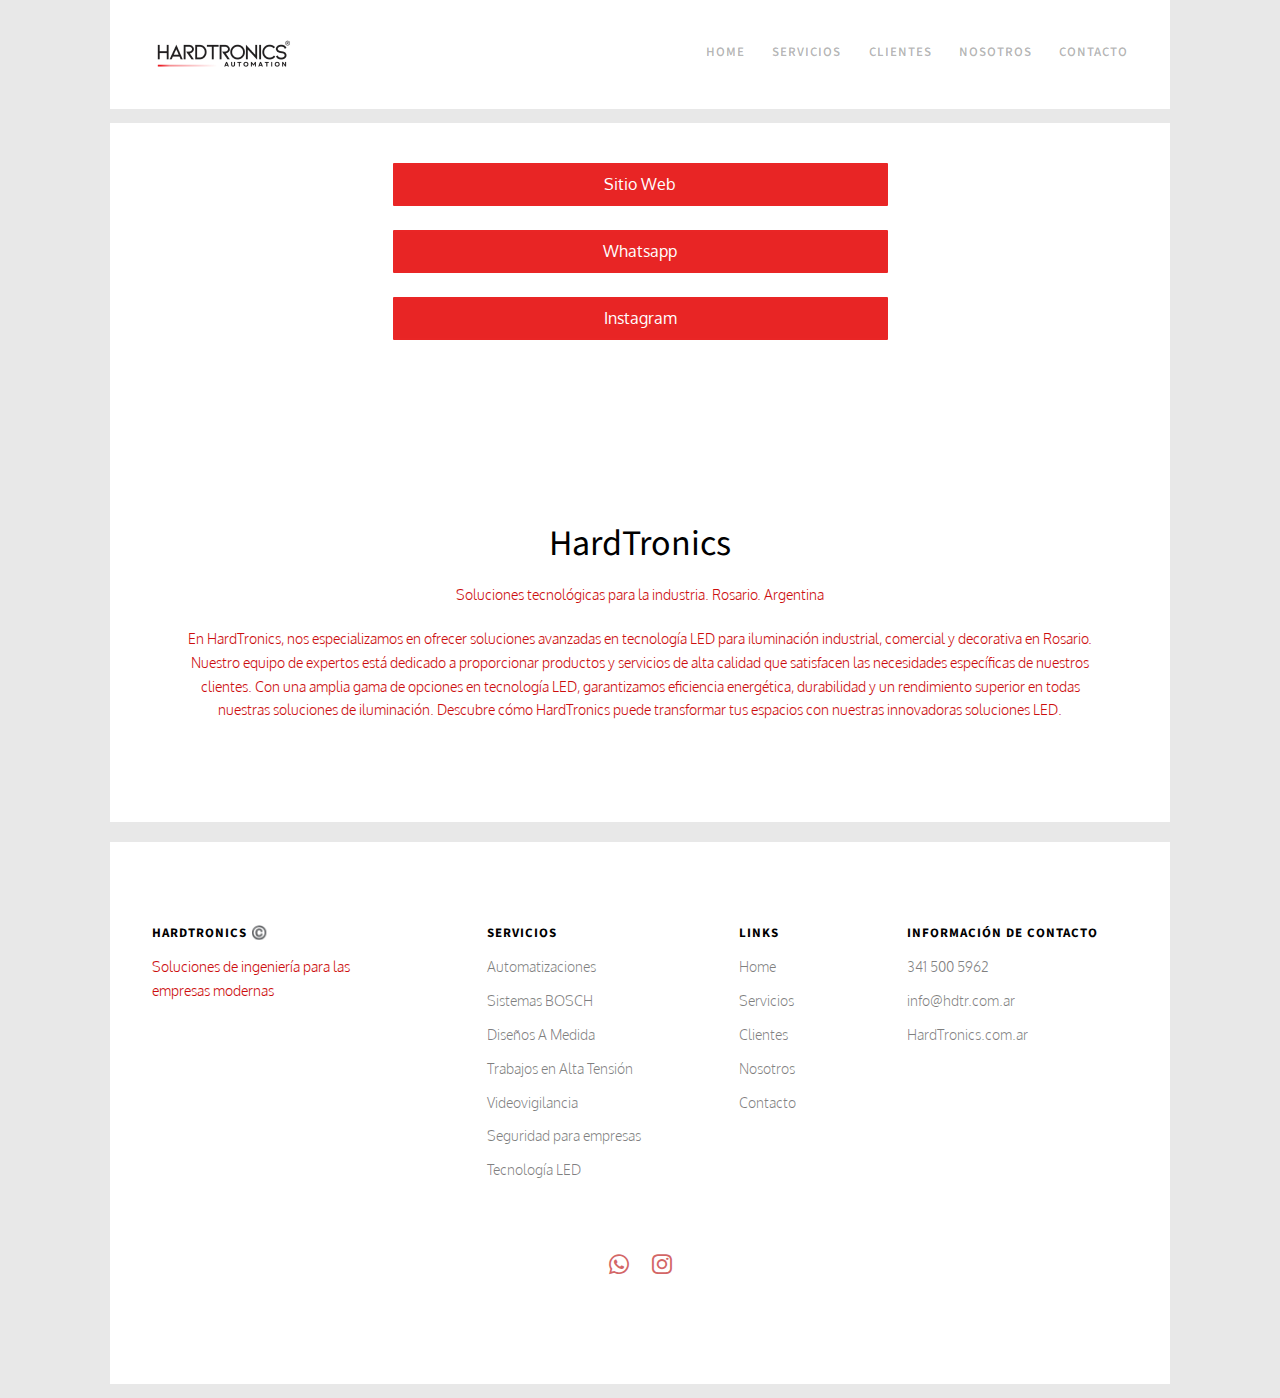
<file: landing.html>
<!DOCTYPE HTML>
<html lang="es">
	<head>
	<meta charset="utf-8">
	<meta http-equiv="X-UA-Compatible" content="IE=edge">
	<title>Soluciones de Tecnología LED - HardTronics</title>

	<meta name="viewport" content="width=device-width, initial-scale=1">
	<meta name="description" content="Con HardTronics en Rosario, encuentra soluciones avanzadas en tecnología LED para iluminación industrial, comercial y decorativa. Conoce más sobre nuestros servicios." />
	<meta name="keywords" content="tecnología LED, iluminación LED, HardTronics, soluciones LED, Rosario, iluminación industrial, iluminación comercial" />
	<meta name="author" content="HardTronics" />
	<link rel="icon" href="favicon.ico" type="image/x-icon">

<!-- Open Graph -->
<meta property="og:title" content="Soluciones de Tecnología LED - HardTronics">
<meta property="og:description" content="Descubre soluciones avanzadas en tecnología LED con HardTronics. Iluminación LED industrial, comercial y decorativa en Rosario.">
<meta property="og:image" content="images/tecnologialed.png">
<meta property="og:url" content="https://www.hardtronics.com.ar/tecnologialed.html">
<meta property="og:site_name" content="HardTronics">
<meta property="og:type" content="website">

<!-- Twitter -->
<meta name="twitter:card" content="summary_large_image">
<meta name="twitter:title" content="Soluciones de Tecnología LED - HardTronics">
<meta name="twitter:description" content="Descubre soluciones avanzadas en tecnología LED con HardTronics. Iluminación LED industrial, comercial y decorativa en Rosario.">
<meta name="twitter:image" content="images/tecnologialed.png">
<meta name="twitter:url" content="https://www.hardtronics.com.ar/tecnologialed.html">

	<link href="https://fonts.googleapis.com/css?family=Oxygen:300,400" rel="stylesheet">
	<link href="https://fonts.googleapis.com/css?family=Source+Sans+Pro:400,600,700" rel="stylesheet">
	
	<!-- Animate.css -->
	<link rel="stylesheet" href="css/animate.css">
	<!-- Icomoon Icon Fonts-->
	<link rel="stylesheet" href="css/icomoon.css">
	<!-- Bootstrap  -->
	<link rel="stylesheet" href="css/bootstrap.css">

	<!-- Magnific Popup -->
	<link rel="stylesheet" href="css/magnific-popup.css">

	<!-- Flexslider  -->
	<link rel="stylesheet" href="css/flexslider.css">

	<!-- Theme style  -->
	<link rel="stylesheet" href="css/style.css">

	<!-- Modernizr JS -->
	<script src="js/modernizr-2.6.2.min.js"></script>
	<!-- FOR IE9 below -->
	<!--[if lt IE 9]>
	<script src="js/respond.min.js"></script>
	<![endif]-->

	</head>
	<body>
		
	<div class="fh5co-loader"></div>
	
	<div id="page">
		<nav class="fh5co-nav" role="navigation">
			<div class="container-wrap">
			  <div class="top-menu">
				<div class="row">
				  <div class="col-xs-2">
					<div id="fh5co-logo">
					  <a href="index.html">
						<img src="images/logopng.png" alt="logo" />
					  </a>
					</div>
				  </div>
				  <div class="col-xs-10 text-right menu-1">
					<ul>
					  <li class=""><a href="index.html">Home</a></li>
					  <li class="has-dropdown">
						<a href="services.html">Servicios</a>
						<ul class="dropdown">
						  <li>
							<a href="automatizaciones.html">Automatizaciones</a>
						  </li>
						  <li><a href="altatension.html">Alta tensión</a></li>
						  <li><a href="tecnologialed.html">Tecnología LED</a></li>
						  <li>
							<a href="videovigilancia.html">Videovigilancia</a>
						  </li>
						  <li><a href="disenoamedida.html">Diseños a medida</a></li>
						  <li><a href="seguridad.html">Seguridad</a></li>
						  <li><a href="bosch.html">Sistemas BOSCH</a></li>
						</ul>
					  </li>
					  <li><a href="clients.html">Clientes</a></li>
					  <li><a href="about.html">Nosotros</a></li>
					  <li><a href="contact.html">Contacto</a></li>
					</ul>
				  </div>
				</div>
			  </div>
			</div>
		  </nav>
	<div class="container-wrap">
			
		<div class="row" style="padding-top: 4rem; padding-bottom: 8rem; padding-inline: 2rem;">
			<div class="col-md-6 col-md-offset-3">
				<p> <a class="btn btn-primary btn-learn" style="width: 100%;" href="index.html">Sitio Web</a></p>				
			</div>
			<div class="col-md-6 col-md-offset-3">
				<p> <a class="btn btn-primary btn-learn" style="width: 100%;" href="#">Whatsapp</a></p>				
	   		</div>
	   		<div class="col-md-6 col-md-offset-3">
				<p> <a class="btn btn-primary btn-learn" style="width: 100%;" href="https://www.instagram.com/hardtronics/">Instagram</a></p>			
			</div>
		</div>
		<div class="row" style="padding: 8rem; text-align: center;">
			<h1>HardTronics</h1>
			<p>
				Soluciones tecnológicas para la industria. Rosario. Argentina
			</p>

			<p>
				En HardTronics, nos especializamos en ofrecer soluciones avanzadas en tecnología LED para iluminación industrial, comercial y decorativa en Rosario. Nuestro equipo de expertos está dedicado a proporcionar productos y servicios de alta calidad que satisfacen las necesidades específicas de nuestros clientes. Con una amplia gama de opciones en tecnología LED, garantizamos eficiencia energética, durabilidad y un rendimiento superior en todas nuestras soluciones de iluminación. Descubre cómo HardTronics puede transformar tus espacios con nuestras innovadoras soluciones LED.
			</p>

		</div>

	</div><!-- END container-wrap -->


	<div class="container-wrap">
		<footer id="fh5co-footer" role="contentinfo">
			<div class="row">
				<div class="col-md-3 fh5co-widget">
					<h4>HardTronics ©️</h4>
					<p>Soluciones de ingeniería para las empresas modernas</p>
				</div>
				<div class="col-md-3 col-md-push-1">
					<h4>Servicios</h4>
					<ul class="fh5co-footer-links">
						<li><a href="/automatizaciones.html">Automatizaciones</a></li>
						<li><a href="/bosch.html">Sistemas BOSCH</a></li>
						<li><a href="/disenoamedida.html">Diseños A Medida</a></li>
						<li><a href="/altatension.html">Trabajos en Alta Tensión</a></li>
						<li><a href="/videovigilancia.html">Videovigilancia</a></li>
						<li><a href="/seguridad.html">Seguridad para empresas</a></li>
						<li><a href="/tecnologialed.html">Tecnología LED</a></li>
						

					</ul>
				</div>

				<div class="col-md-3 col-md-push-1">
					<h4>Links</h4>
					<ul class="fh5co-footer-links">
						<li><a href="index.html">Home</a></li>
						<li><a href="services.html">Servicios</a></li>
						<li><a href="clients.html">Clientes</a></li>
						<li><a href="about.html">Nosotros</a></li>
						<li><a href="contact.html">Contacto</a></li>
					</ul>
				</div>

				<div class="col-md-3">
					<h4>Información de Contacto</h4>
					<ul class="fh5co-footer-links">
						<li><a href="tel://+5493415005962">341 500 5962</a></li>
						<li><a href="mailto:info@hdtr.com.ar">info@hdtr.com.ar</a></li>
						<li><a href="http://www.hardtronics.com.ar">HardTronics.com.ar</a></li>
					</ul>
				</div>

			</div>

			<div class="row copyright">
				<div class="col-md-12 text-center">
				
					<p>
						<ul class="fh5co-social-icons">
							<li><a href="https://wa.me/+5493415005962" title="WhatsApp link" target="_blank" rel="noopener noreferrer"><i class="icon-whatsapp"></i></a></li>
							
							<li><a href="https://www.instagram.com/info.hardtronics/" title="Instagram"><i class="icon-instagram"></i></a></li>
					
						</ul>
					</p>
				</div>
			</div>
		</footer>
	</div><!-- END container-wrap -->
	</div>

	<div class="gototop js-top">
		<a href="#" class="js-gotop" title="Go to top"><i class="icon-arrow-up2"></i></a>
	</div>
	
	<!-- jQuery -->
	<script src="js/jquery.min.js"></script>
	<!-- jQuery Easing -->
	<script src="js/jquery.easing.1.3.js"></script>
	<!-- Bootstrap -->
	<script src="js/bootstrap.min.js"></script>
	<!-- Waypoints -->
	<script src="js/jquery.waypoints.min.js"></script>
	<!-- Flexslider -->
	<script src="js/jquery.flexslider-min.js"></script>
	<!-- Magnific Popup -->
	<script src="js/jquery.magnific-popup.min.js"></script>
	<script src="js/magnific-popup-options.js"></script>
	<!-- Counters -->
	<script src="js/jquery.countTo.js"></script>
	<!-- Main -->
	<script src="js/main.js"></script>

	</body>
</html>
</file>
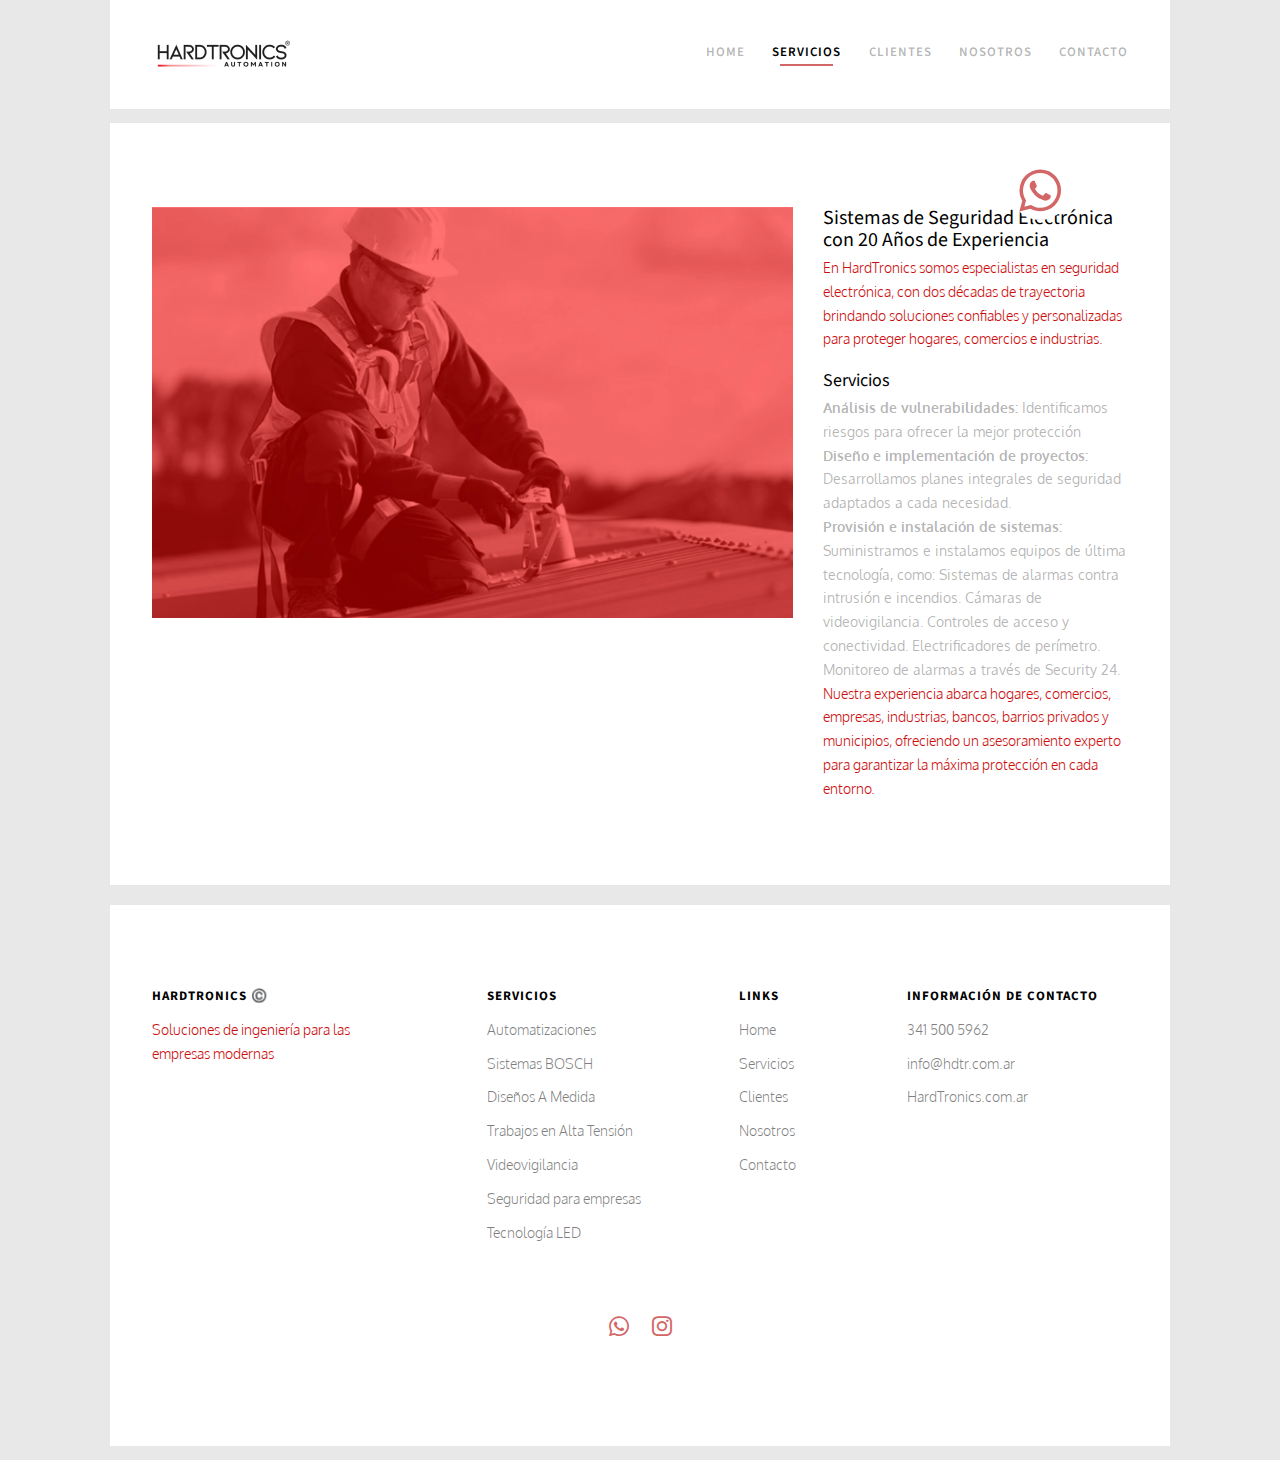
<file: seguridad.html>
<!DOCTYPE HTML>
<html lang="es">
	<head>
	<meta charset="utf-8">
	<meta http-equiv="X-UA-Compatible" content="IE=edge">
	<title>Seguridad | HardTronics</title>
	<meta name="viewport" content="width=device-width, initial-scale=1">
	<meta name="description" content="HardTronics en Rosario brinda soluciones en seguridad industrial. Especialistas en sistemas personalizados y tecnología avanzada." />

	<meta name="keywords" content="seguridad industrial, seguridad, seguridad para empresas, ingeniería electrónica, HardTronics, Rosario, procesos industriales, sistemas de automatización" />
	<meta name="author" content="HardTronics" />
	<link rel="icon" href="favicon.ico" type="image/x-icon">

<!-- Open Graph -->
<meta property="og:title" content="Seguridad para Empresas - HardTronics">
<meta property="og:description" content="Soluciones personalizadas de seguridad industrial. Más y mejor seguridad con HardTronics.">
<meta property="og:image" content="images/automatizacion.png">
<meta property="og:url" content="https://www.hardtronics.com.ar/seguridad.html">
<meta property="og:site_name" content="HardTronics">
<meta property="og:type" content="website">

<!-- Twitter -->
<meta name="twitter:card" content="summary_large_image">
<meta name="twitter:title" content="Seguridad Industrial - HardTronics">
<meta name="twitter:description" content="Especialistas en seguridad industrial en Rosario. Soluciones avanzadas para optimizar procesos industriales.">
<meta name="twitter:image" content="images/Seguridad.png">
<meta name="twitter:url" content="https://www.hardtronics.com.ar/seguridad.html">


	<link href="https://fonts.googleapis.com/css?family=Oxygen:300,400" rel="stylesheet">
	<link href="https://fonts.googleapis.com/css?family=Source+Sans+Pro:400,600,700" rel="stylesheet">
	
	<!-- Animate.css -->
	<link rel="stylesheet" href="css/animate.css">
	<!-- Icomoon Icon Fonts-->
	<link rel="stylesheet" href="css/icomoon.css">
	<!-- Bootstrap  -->
	<link rel="stylesheet" href="css/bootstrap.css">

	<!-- Magnific Popup -->
	<link rel="stylesheet" href="css/magnific-popup.css">

	<!-- Flexslider  -->
	<link rel="stylesheet" href="css/flexslider.css">

	<!-- Theme style  -->
	<link rel="stylesheet" href="css/style.css">

	<!-- Modernizr JS -->
	<script src="js/modernizr-2.6.2.min.js"></script>
	<!-- FOR IE9 below -->
	<!--[if lt IE 9]>
	<script src="js/respond.min.js"></script>
	<![endif]-->

	</head>
	<body>
		
	<div class="fh5co-loader"></div>
	
	<div id="page">
		<nav class="fh5co-nav" role="navigation">
			<div class="container-wrap">
			  <div class="top-menu">
				<div class="row">
				  <div class="col-xs-2">
					<div id="fh5co-logo">
					  <a href="index.html">
						<img src="images/logopng.png" alt="logo" />
					  </a>
					</div>
				  </div>
				  <div class="col-xs-10 text-right menu-1">
					<ul>
					  <li class=""><a href="index.html">Home</a></li>
					  <li class="has-dropdown active">
						<a href="services.html">Servicios</a>
						<ul class="dropdown">
						  <li>
							<a href="automatizaciones.html">Automatizaciones</a>
						  </li>
						  <li><a href="altatension.html">Alta tensión</a></li>
						  <li><a href="tecnologialed.html">Tecnología LED</a></li>
						  <li>
							<a href="videovigilancia.html">Videovigilancia</a>
						  </li>
						  <li><a href="disenoamedida.html">Diseños a medida</a></li>
						  <li><a href="seguridad.html">Seguridad</a></li>
						  <li><a href="bosch.html">Sistemas BOSCH</a></li>
						</ul>
					  </li>
					  <li><a href="clients.html">Clientes</a></li>
					  <li><a href="about.html">Nosotros</a></li>
					  <li><a href="contact.html">Contacto</a></li>
					</ul>
				  </div>
				</div>
			  </div>
			</div>
		  </nav>
	<div class="container-wrap">
	
		<div id="fh5co-work">
			<div class="row">
				<div class="col-md-8">
					<a href="images/seguridad.webp" class="image-popup img-portfolio-detail">
						<img src="images/seguridad.webp" alt="Servicios de automatización industrial en Rosario - HardTronics" class="img-responsive">
					</a>
				
				</div>
				<div class="col-md-4 fh5co-project-detail">
					<h2 class="fh5co-project-title">Sistemas de Seguridad Electrónica con 20 Años de Experiencia</h2>
					
					<p>En HardTronics somos especialistas en seguridad electrónica, con dos décadas de trayectoria brindando soluciones confiables y personalizadas para proteger hogares, comercios e industrias.</p>

					<div class="fh5co-project-service">
						<h3>Servicios</h3>
						<ul>
							<li><strong>Análisis de vulnerabilidades:</strong> Identificamos riesgos para ofrecer la mejor protección</li>
							<li><strong>Diseño e implementación de proyectos: </strong> Desarrollamos planes integrales de seguridad adaptados a cada necesidad.</li>
							<li><strong>Provisión e instalación de sistemas:</strong> Suministramos e instalamos equipos de última tecnología, como:
                                Sistemas de alarmas contra intrusión e incendios.
                                Cámaras de videovigilancia.
                                Controles de acceso y conectividad.
                                Electrificadores de perímetro.
                                Monitoreo de alarmas a través de Security 24.</li>
						
						</ul>
                        <span>Nuestra experiencia abarca hogares, comercios, empresas, industrias, bancos, barrios privados y municipios, ofreciendo un asesoramiento experto para garantizar la máxima protección en cada entorno.</span>
					</div>
				</div>
				
				
			</div>
		</div>
	</div><!-- END container-wrap -->


	<div class="container-wrap">
		<footer id="fh5co-footer" role="contentinfo">
			<div class="row">
				<div class="col-md-3 fh5co-widget">
					<h4>HardTronics ©️</h4>
					<p>Soluciones de ingeniería para las empresas modernas</p>
				</div>
				<div class="col-md-3 col-md-push-1">
					<h4>Servicios</h4>
					<ul class="fh5co-footer-links">
						<li><a href="/automatizaciones.html">Automatizaciones</a></li>
						<li><a href="/bosch.html">Sistemas BOSCH</a></li>
						<li><a href="/disenoamedida.html">Diseños A Medida</a></li>
						<li><a href="/altatension.html">Trabajos en Alta Tensión</a></li>
						<li><a href="/videovigilancia.html">Videovigilancia</a></li>
						<li><a href="/seguridad.html">Seguridad para empresas</a></li>
						<li><a href="/tecnologialed.html">Tecnología LED</a></li>
						

					</ul>
				</div>

				<div class="col-md-3 col-md-push-1">
					<h4>Links</h4>
					<ul class="fh5co-footer-links">
						<li><a href="index.html">Home</a></li>
						<li><a href="services.html">Servicios</a></li>
						<li><a href="clients.html">Clientes</a></li>
						<li><a href="about.html">Nosotros</a></li>
						<li><a href="contact.html">Contacto</a></li>
					</ul>
				</div>

				<div class="col-md-3">
					<h4>Información de Contacto</h4>
					<ul class="fh5co-footer-links">
						<li><a href="tel://+5493415005962">341 500 5962</a></li>
						<li><a href="mailto:info@hdtr.com.ar">info@hdtr.com.ar</a></li>
						<li><a href="http://www.hardtronics.com.ar">HardTronics.com.ar</a></li>
					</ul>
				</div>

			</div>

			<div class="row copyright">
				<div class="col-md-12 text-center">
				
					<p>
						<ul class="fh5co-social-icons">
							<li><a href="https://wa.me/+5493415005962" title="WhatsApp link" target="_blank" rel="noopener noreferrer"><i class="icon-whatsapp"></i></a></li>
							
							<li><a href="https://www.instagram.com/info.hardtronics/" title="Instagram"><i class="icon-instagram"></i></a></li>
					
						</ul>
					</p>
				</div>
			</div>
		</footer>
	</div><!-- END container-wrap -->
	</div>
	<div class="wapp-wrapper">
		<a href="https://wa.me/+5493415005962" class="wapp" title="WhatsApp link" target="_blank" rel="noopener noreferrer">
			<i class="icon-whatsapp"></i>
		</a>
	</div>
	<div class="gototop js-top">
		<a href="#" class="js-gotop" title="Go to top"><i class="icon-arrow-up2"></i></a>
	</div>
	
	<!-- jQuery -->
	<script src="js/jquery.min.js"></script>
	<!-- jQuery Easing -->
	<script src="js/jquery.easing.1.3.js"></script>
	<!-- Bootstrap -->
	<script src="js/bootstrap.min.js"></script>
	<!-- Waypoints -->
	<script src="js/jquery.waypoints.min.js"></script>
	<!-- Flexslider -->
	<script src="js/jquery.flexslider-min.js"></script>
	<!-- Magnific Popup -->
	<script src="js/jquery.magnific-popup.min.js"></script>
	<script src="js/magnific-popup-options.js"></script>
	<!-- Counters -->
	<script src="js/jquery.countTo.js"></script>
	<!-- Main -->
	<script src="js/main.js"></script>

	</body>
</html>
</file>
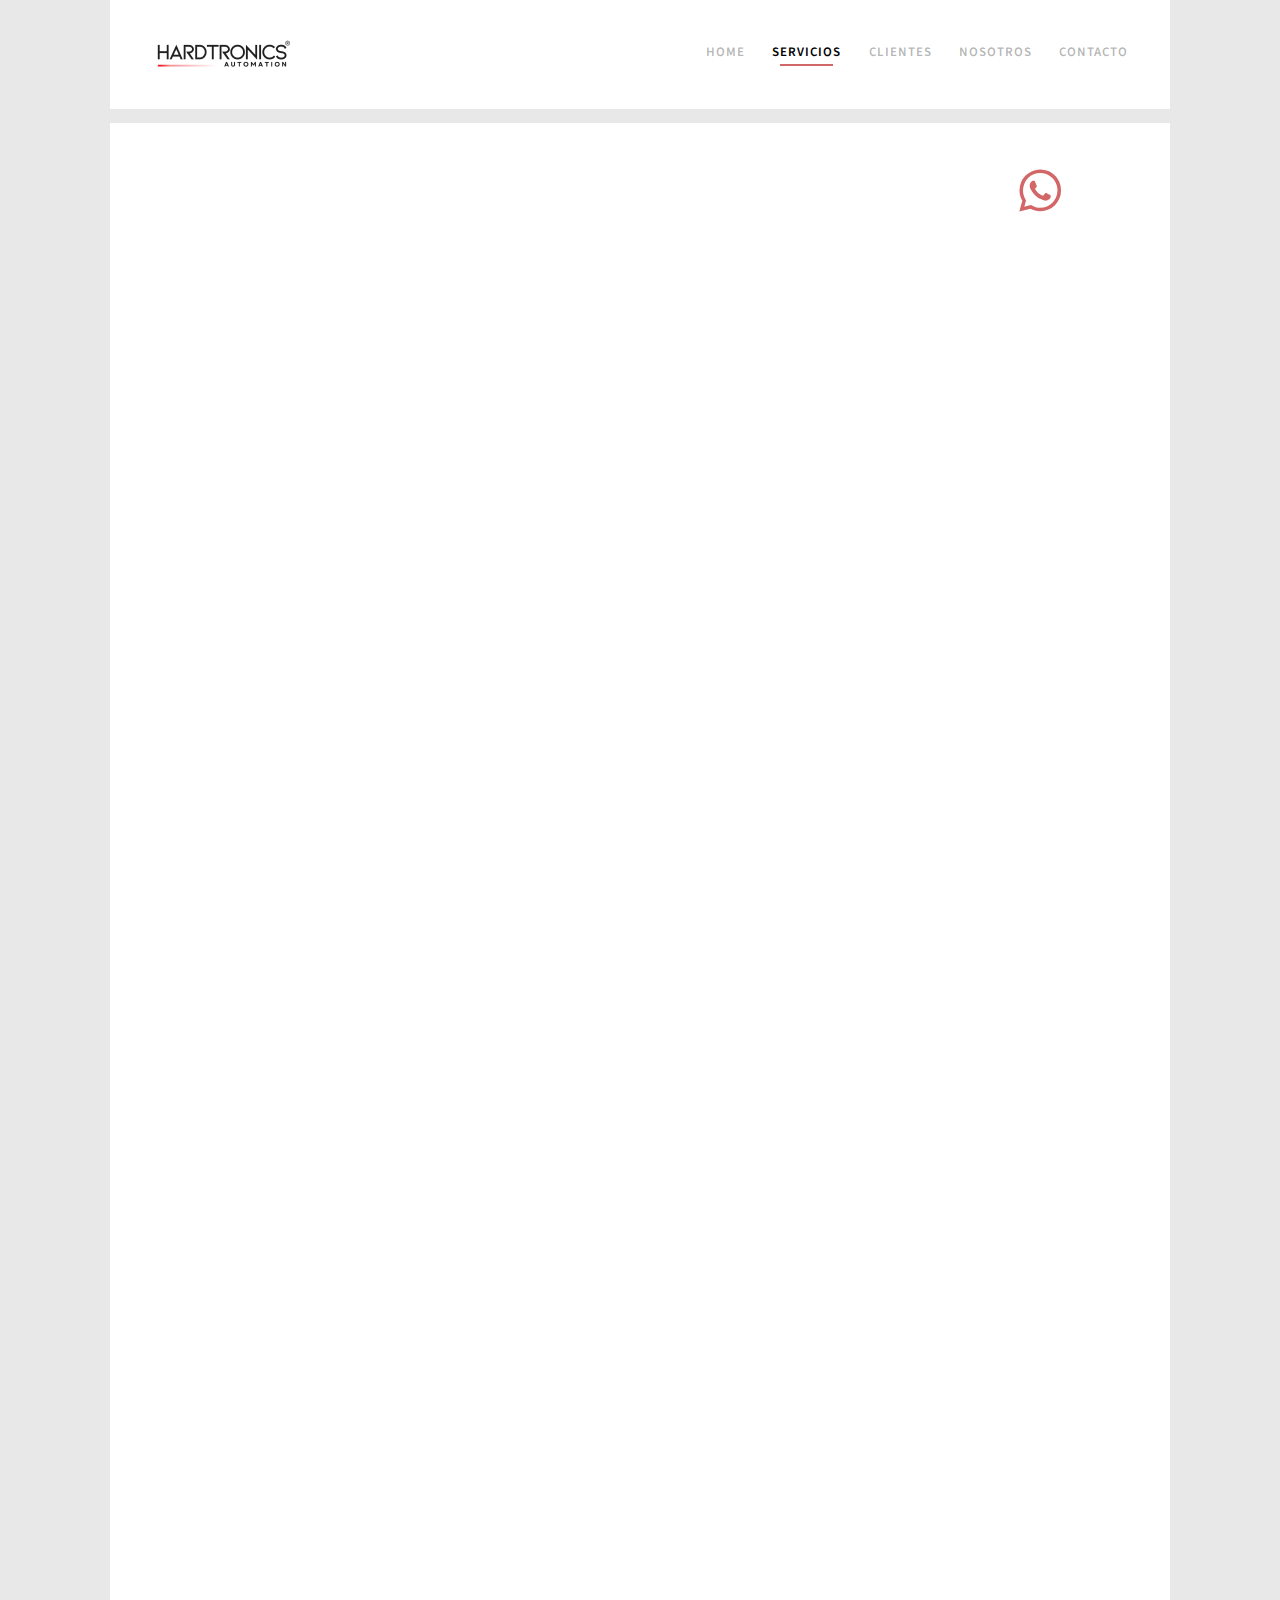
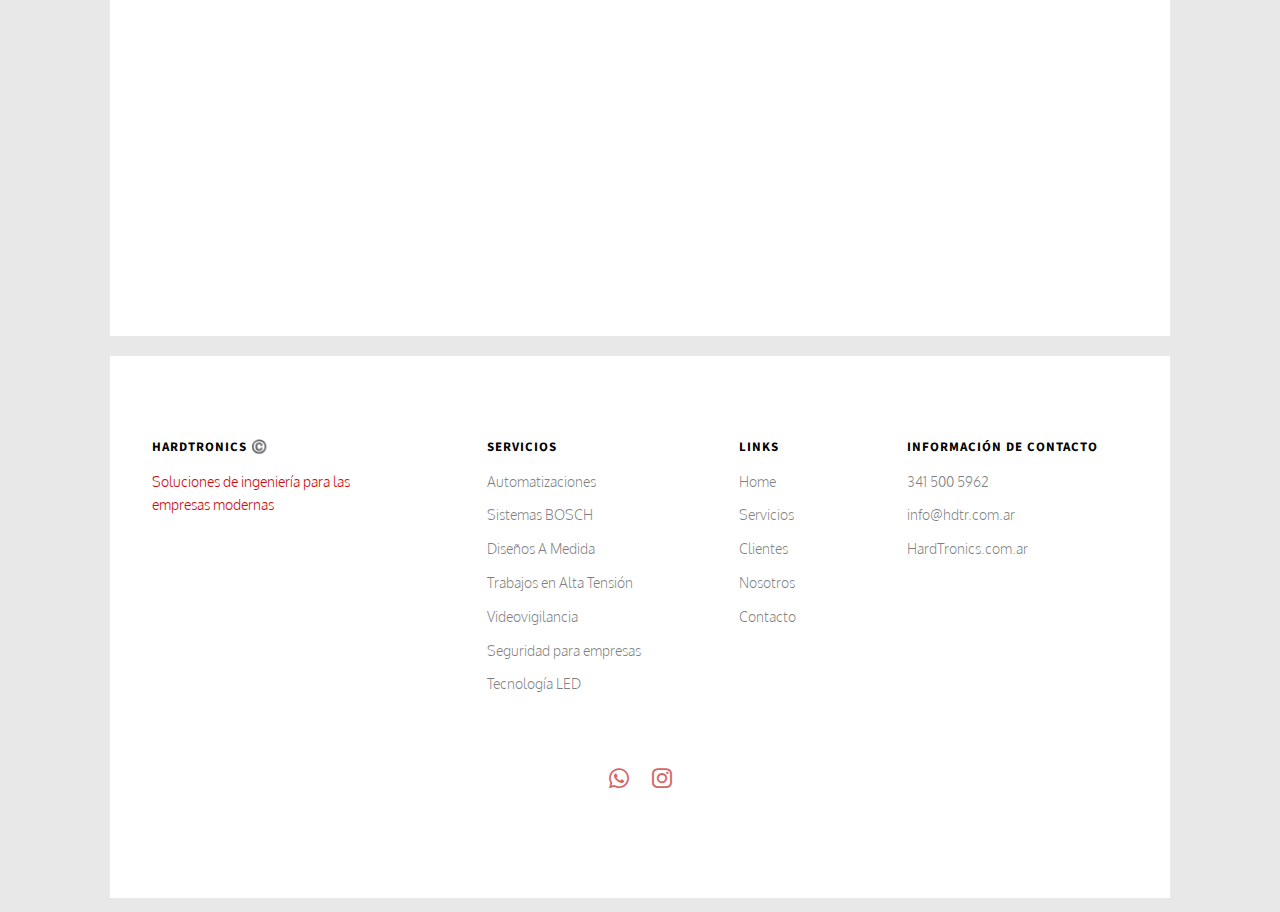
<file: services.html>
<!DOCTYPE HTML>
<html lang="es">
	<head>
		<meta charset="utf-8">
		<meta http-equiv="X-UA-Compatible" content="IE=edge">
		<title>Servicios - HardTronics</title>
		
		<meta name="description" content="Descubre los servicios de ingeniería electrónica de HardTronics en Rosario: automatización industrial, seguridad electrónica, diseño electrónico a medida y alta tensión." />
		<meta name="keywords" content="servicios de ingeniería electrónica, automatización industrial, seguridad electrónica, diseño a medida, alta tensión, HardTronics" />
		<meta name="robots" content="index, follow">
		<meta name="author" content="HardTronics" />
		<meta name="viewport" content="width=device-width, initial-scale=1">
		
		<meta property="og:title" content="Servicios de Ingeniería Electrónica - HardTronics">
		<meta property="og:description" content="Soluciones de automatización y diseño electrónico a medida en Rosario. Contacta con HardTronics para mejorar tus sistemas tecnológicos." />
		<meta property="og:image" content="URL_DE_IMAGEN_COMPARTIBLE_EN_RED_SOCIAL">
		<meta property="og:url" content="https://hardtronics.com.ar/servicios">
		<meta property="og:type" content="website">
		
		<meta name="twitter:card" content="summary_large_image">
		<meta name="twitter:title" content="Servicios de Ingeniería Electrónica y Automatización - HardTronics">
		<meta name="twitter:description" content="Descubre nuestras soluciones de automatización, seguridad electrónica y diseño a medida en Rosario." />
		<meta name="twitter:image" content="URL_DE_IMAGEN_COMPARTIBLE_EN_TWITTER">
		
		<link rel="icon" href="favicon.ico" type="image/x-icon">


  	<!-- Facebook and Twitter integration -->
	<meta property="og:title" content=""/>
	<meta property="og:image" content=""/>
	<meta property="og:url" content=""/>
	<meta property="og:site_name" content=""/>
	<meta property="og:description" content=""/>
	<meta name="twitter:title" content="" />
	<meta name="twitter:image" content="" />
	<meta name="twitter:url" content="" />
	<meta name="twitter:card" content="" />

	<link href="https://fonts.googleapis.com/css?family=Oxygen:300,400" rel="stylesheet">
	<link href="https://fonts.googleapis.com/css?family=Source+Sans+Pro:400,600,700" rel="stylesheet">
	
	<!-- Animate.css -->
	<link rel="stylesheet" href="css/animate.css">
	<!-- Icomoon Icon Fonts-->
	<link rel="stylesheet" href="css/icomoon.css">
	<!-- Bootstrap  -->
	<link rel="stylesheet" href="css/bootstrap.css">

	<!-- Magnific Popup -->
	<link rel="stylesheet" href="css/magnific-popup.css">

	<!-- Flexslider  -->
	<link rel="stylesheet" href="css/flexslider.css">

	<!-- Theme style  -->
	<link rel="stylesheet" href="css/style.css">

	<!-- Modernizr JS -->
	<script src="js/modernizr-2.6.2.min.js"></script>
	<!-- FOR IE9 below -->
	<!--[if lt IE 9]>
	<script src="js/respond.min.js"></script>
	<![endif]-->

	</head>
	<body>
		
	<div class="fh5co-loader"></div>
	
	<div id="page">
		<nav class="fh5co-nav" role="navigation">
			<div class="container-wrap">
			  <div class="top-menu">
				<div class="row">
				  <div class="col-xs-2">
					<div id="fh5co-logo">
					  <a href="index.html">
						<img src="images/logopng.png" alt="logo" />
					  </a>
					</div>
				  </div>
				  <div class="col-xs-10 text-right menu-1">
					<ul>
					  <li class=""><a href="index.html">Home</a></li>
					  <li class="has-dropdown active ">
						<a href="services.html">Servicios</a>
						<ul class="dropdown">
						  <li>
							<a href="automatizaciones.html">Automatizaciones</a>
						  </li>
						  <li><a href="altatension.html">Alta tensión</a></li>
						  <li><a href="tecnologialed.html">Tecnología LED</a></li>
						  <li>
							<a href="videovigilancia.html">Videovigilancia</a>
						  </li>
						  <li><a href="disenoamedida.html">Diseños a medida</a></li>
						  <li><a href="seguridad.html">Seguridad</a></li>
						  <li><a href="bosch.html">Sistemas BOSCH</a></li>
						</ul>
					  </li>
					  <li><a href="clients.html">Clientes</a></li>
					  <li class=""><a href="about.html">Nosotros</a></li>
					  <li><a href="contact.html">Contacto</a></li>
					</ul>
				  </div>
				</div>
			  </div>
			</div>
		  </nav>
	<div class="container-wrap">
		
		<div id="fh5co-blog">
			<div class="row">
				<div class="col-md-4">
					<div class="fh5co-blog animate-box">
						<a href="automatizaciones.html" class="blog-bg" style="background-image: url(images/automatizaciones.webp);"></a>
						<div class="blog-text">
							<!-- <span class="posted_on">Feb. 15th 2016</span> -->
							<h3><a href="automatizaciones.html">Automatización y Control de Procesos Industriales</a></h3>
							<p>
								En HardTronics, ofrecemos soluciones avanzadas para la automatización y control de procesos industriales, optimizando la eficiencia y productividad.</p>
							<!-- <ul class="stuff">
								<li><i class="icon-heart3"></i>249</li>
								<li><i class="icon-eye2"></i>1,308</li>
								<li><a href="#">Read More<i class="icon-arrow-right22"></i></a></li>
							</ul> -->
						</div> 
					</div>
				</div>
				<div class="col-md-4">
					<div class="fh5co-blog animate-box">
						<a href="altatension.html" class="blog-bg" style="background-image: url(images/altatension.webp);"></a>
						<div class="blog-text">
							<!-- <span class="posted_on">Feb. 15th 2016</span> -->
							<h3><a href="altatension.html">Trabajos con alta tensión</a></h3>
							<p>
								Soluciones especializadas en alta tensión para la industria en Rosario, incluyendo diseño, instalación y mantenimiento de sistemas eléctricos, así como estudios y certificaciones de seguridad eléctrica.</p>
							<!-- <ul class="stuff">
								<li><i class="icon-heart3"></i>249</li>
								<li><i class="icon-eye2"></i>1,308</li>
								<li><a href="#">Read More<i class="icon-arrow-right22"></i></a></li>
							</ul> -->
						</div> 
					</div>
				</div>
				<div class="col-md-4">
					<div class="fh5co-blog animate-box">
						<a href="tecnologialed.html" class="blog-bg" style="background-image: url(images/leds.webp);"></a>
						<div class="blog-text">
							<!-- <span class="posted_on">Feb. 15th 2016</span> -->
							<h3><a href="tecnologialed.html">Paneles LEDs</a></h3>
							<p>Diseño, instalación y mantenimiento de sistemas de iluminación LED, además de estudios y certificaciones de eficiencia energética. Somos distribuidores oficiales de principales marcas.</p>
						
						</div> 
					</div>
				</div>
				<div class="col-md-4">
					<div class="fh5co-blog animate-box">
						<a href="seguridad.html" class="blog-bg" style="background-image: url(images/seguridad.webp);"></a>
						<div class="blog-text">
							<!-- <span class="posted_on">Feb. 15th 2016</span> -->
							<h3><a href="tecnologialed.html">Seguridad para empresas</a></h3>
							<p>
								Soluciones integrales de seguridad para empresas, incluyendo CCTV, control de acceso y detección de incendios, garantizando la protección y tranquilidad de tu negocio.</p>
						
						</div> 
					</div>
				</div>
				<div class="col-md-4">
					<div class="fh5co-blog animate-box">
						<a href="disenoamedida.html" class="blog-bg" style="background-image: url(images/disenioelectronico.webp);"></a>
						<div class="blog-text">
							<!-- <span class="posted_on">Feb. 15th 2016</span> -->
							<h3><a href="tecnologialed.html">Diseños Electrónicos a Medida</a></h3>
							<p>
Soluciones personalizadas en diseño electrónico, abarcando desde el desarrollo de hardware y software hasta la implementación y soporte técnico, adaptadas a las necesidades específicas de cada cliente.</p>
						
						</div> 
					</div>
				</div>
				<div class="col-md-4">
					<div class="fh5co-blog animate-box">
						<a href="videovigilancia.html" class="blog-bg" style="background-image: url(images/videovigilancia.webp);"></a>
						<div class="blog-text">
							<!-- <span class="posted_on">Feb. 15th 2016</span> -->
							<h3><a href="tecnologialed.html">Videovigilancia</a></h3>
							<p>
								Soluciones de videovigilancia certificadas, con una amplia gama de marcas para garantizar la máxima seguridad y protección de tu empresa.</p>
						
						</div> 
					</div>
				</div>
			
			</div>
		</div>
	</div><!-- END container-wrap -->

	<div class="container-wrap">
		<footer id="fh5co-footer" role="contentinfo">
			<div class="row">
				<div class="col-md-3 fh5co-widget">
					<h4>HardTronics ©️</h4>
					<p>Soluciones de ingeniería para las empresas modernas</p>
				</div>
				<div class="col-md-3 col-md-push-1">
					<h4>Servicios</h4>
					<ul class="fh5co-footer-links">
						<li><a href="/automatizaciones.html">Automatizaciones</a></li>
						<li><a href="/bosch.html">Sistemas BOSCH</a></li>
						<li><a href="/disenoamedida.html">Diseños A Medida</a></li>
						<li><a href="/altatension.html">Trabajos en Alta Tensión</a></li>
						<li><a href="/videovigilancia.html">Videovigilancia</a></li>
						<li><a href="/seguridad.html">Seguridad para empresas</a></li>
						<li><a href="/tecnologialed.html">Tecnología LED</a></li>
						

					</ul>
				</div>

				<div class="col-md-3 col-md-push-1">
					<h4>Links</h4>
					<ul class="fh5co-footer-links">
						<li><a href="index.html">Home</a></li>
						<li><a href="services.html">Servicios</a></li>
						<li><a href="clients.html">Clientes</a></li>
						<li><a href="about.html">Nosotros</a></li>
						<li><a href="contact.html">Contacto</a></li>
					</ul>
				</div>

				<div class="col-md-3">
					<h4>Información de Contacto</h4>
					<ul class="fh5co-footer-links">
						<li><a href="tel://+5493415005962">341 500 5962</a></li>
						<li><a href="mailto:info@hdtr.com.ar">info@hdtr.com.ar</a></li>
						<li><a href="http://www.hardtronics.com.ar">HardTronics.com.ar</a></li>
					</ul>
				</div>

			</div>

			<div class="row copyright">
				<div class="col-md-12 text-center">
				
					<p>
						<ul class="fh5co-social-icons">
							<li><a href="https://wa.me/+5493415005962" title="WhatsApp link" target="_blank" rel="noopener noreferrer"><i class="icon-whatsapp"></i></a></li>
							
							<li><a href="https://www.instagram.com/info.hardtronics/" title="Instagram"><i class="icon-instagram"></i></a></li>
					
						</ul>
					</p>
				</div>
			</div>
		</footer>
	</div><!-- END container-wrap -->
	</div>
	<div class="wapp-wrapper">
		<a href="https://wa.me/+5493415005962" class="wapp" title="WhatsApp link" target="_blank" rel="noopener noreferrer">
			<i class="icon-whatsapp"></i>
		</a>
	</div>
	<div class="gototop js-top">
		<a href="#" class="js-gotop" title="Go to top"><i class="icon-arrow-up2"></i></a>
	</div>
	
	<!-- jQuery -->
	<script src="js/jquery.min.js"></script>
	<!-- jQuery Easing -->
	<script src="js/jquery.easing.1.3.js"></script>
	<!-- Bootstrap -->
	<script src="js/bootstrap.min.js"></script>
	<!-- Waypoints -->
	<script src="js/jquery.waypoints.min.js"></script>
	<!-- Flexslider -->
	<script src="js/jquery.flexslider-min.js"></script>
	<!-- Magnific Popup -->
	<script src="js/jquery.magnific-popup.min.js"></script>
	<script src="js/magnific-popup-options.js"></script>
	<!-- Counters -->
	<script src="js/jquery.countTo.js"></script>
	<!-- Main -->
	<script src="js/main.js"></script>

	</body>
</html>
</file>
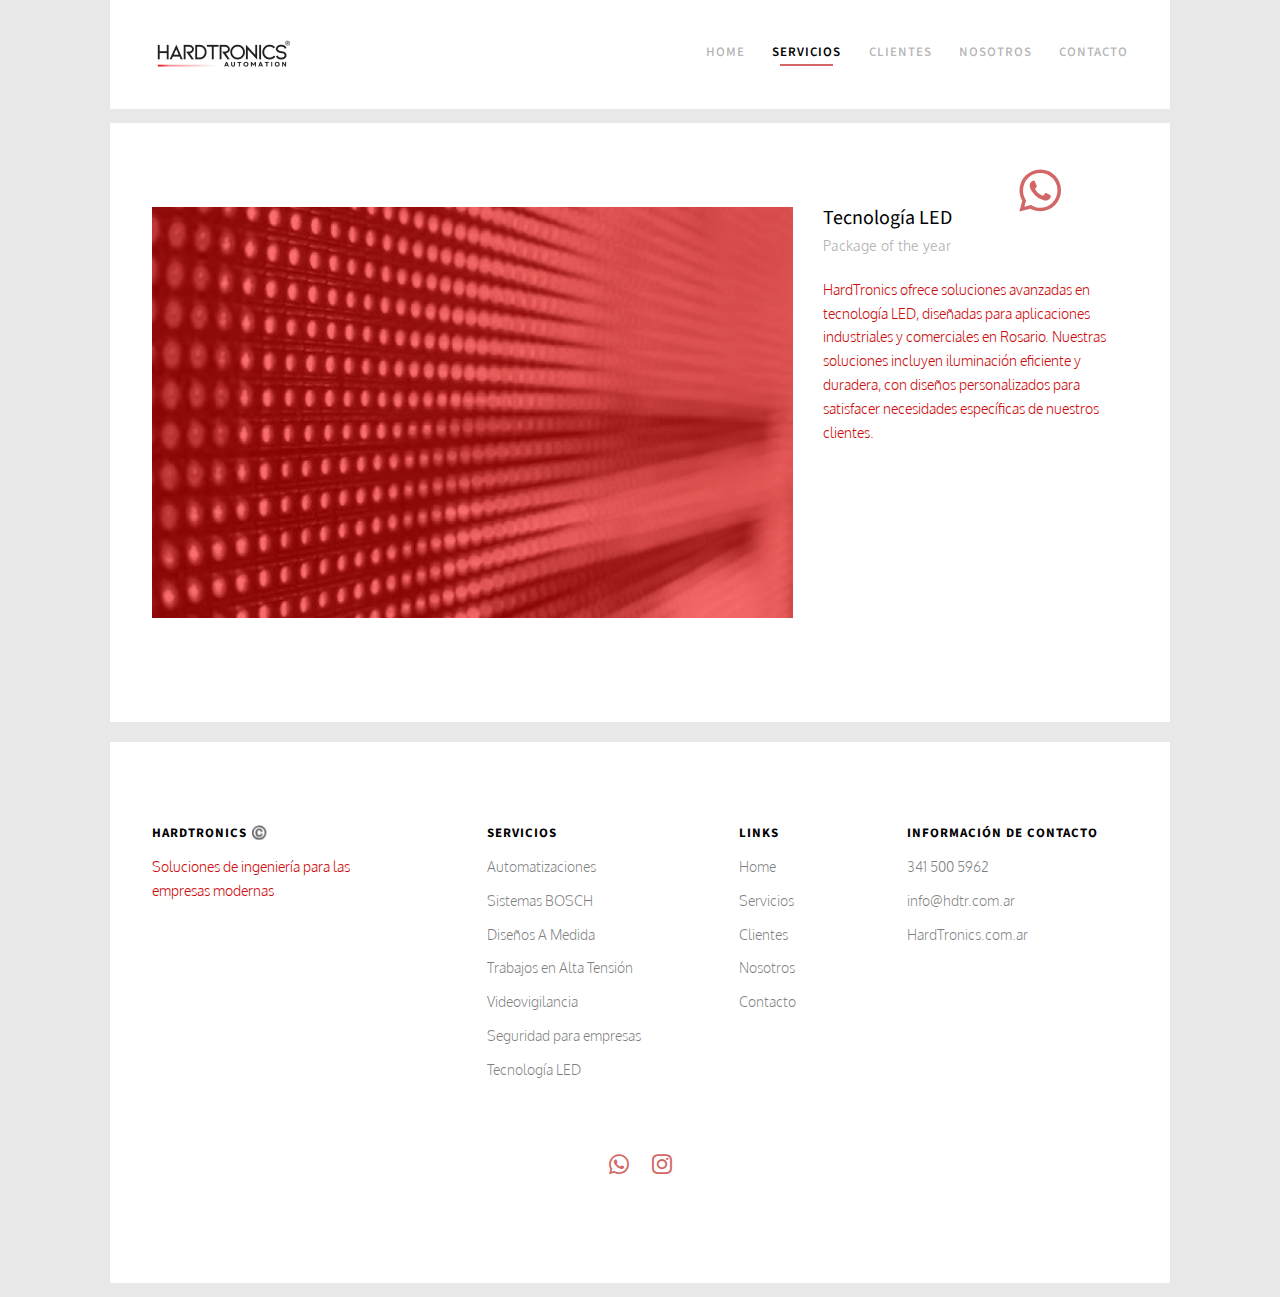
<file: tecnologialed.html>
<!DOCTYPE HTML>
<html lang="es">
	<head>
	<meta charset="utf-8">
	<meta http-equiv="X-UA-Compatible" content="IE=edge">
	<title>Soluciones de Tecnología LED en Rosario | HardTronics</title>

	<meta name="viewport" content="width=device-width, initial-scale=1">
	<meta name="description" content="HardTronics en Rosario ofrece soluciones de iluminación y tecnología LED para aplicaciones industriales, comerciales y decorativas. Alta eficiencia y diseño a medida." />
	<meta name="keywords" content="tecnología LED, iluminación LED, HardTronics, Rosario, iluminación industrial, soluciones LED, iluminación comercial" />
	<meta name="author" content="HardTronics" />
	<link rel="icon" href="favicon.ico" type="image/x-icon">

<!-- Open Graph -->
<meta property="og:title" content="Tecnología LED en Rosario - HardTronics">
<meta property="og:description" content="Con HardTronics, encuentra soluciones de iluminación LED eficientes para aplicaciones industriales y comerciales en Rosario.">
<meta property="og:image" content="images/leds.png">
<meta property="og:url" content="https://www.hardtronics.com.ar/tecnologialed.html">
<meta property="og:site_name" content="HardTronics">
<meta property="og:type" content="website">

<!-- Twitter -->
<meta name="twitter:card" content="summary_large_image">
<meta name="twitter:title" content="Soluciones de Tecnología LED - HardTronics">
<meta name="twitter:description" content="Conoce las soluciones avanzadas de iluminación LED de HardTronics en Rosario. Alta eficiencia para la industria y el comercio.">
<meta name="twitter:image" content="images/leds.png">
<meta name="twitter:url" content="https://www.hardtronics.com.ar/tecnologialed.html">

	<link href="https://fonts.googleapis.com/css?family=Oxygen:300,400" rel="stylesheet">
	<link href="https://fonts.googleapis.com/css?family=Source+Sans+Pro:400,600,700" rel="stylesheet">
	
	<!-- Animate.css -->
	<link rel="stylesheet" href="css/animate.css">
	<!-- Icomoon Icon Fonts-->
	<link rel="stylesheet" href="css/icomoon.css">
	<!-- Bootstrap  -->
	<link rel="stylesheet" href="css/bootstrap.css">

	<!-- Magnific Popup -->
	<link rel="stylesheet" href="css/magnific-popup.css">

	<!-- Flexslider  -->
	<link rel="stylesheet" href="css/flexslider.css">

	<!-- Theme style  -->
	<link rel="stylesheet" href="css/style.css">

	<!-- Modernizr JS -->
	<script src="js/modernizr-2.6.2.min.js"></script>
	<!-- FOR IE9 below -->
	<!--[if lt IE 9]>
	<script src="js/respond.min.js"></script>
	<![endif]-->

	</head>
	<body>
		
	<div class="fh5co-loader"></div>
	
	<div id="page">
		<nav class="fh5co-nav" role="navigation">
			<div class="container-wrap">
			  <div class="top-menu">
				<div class="row">
				  <div class="col-xs-2">
					<div id="fh5co-logo">
					  <a href="index.html">
						<img src="images/logopng.png" alt="logo" />
					  </a>
					</div>
				  </div>
				  <div class="col-xs-10 text-right menu-1">
					<ul>
					  <li class=""><a href="index.html">Home</a></li>
					  <li class="has-dropdown active">
						<a href="services.html">Servicios</a>
						<ul class="dropdown">
						  <li>
							<a href="automatizaciones.html">Automatizaciones</a>
						  </li>
						  <li><a href="altatension.html">Alta tensión</a></li>
						  <li><a href="tecnologialed.html">Tecnología LED</a></li>
						  <li>
							<a href="videovigilancia.html">Videovigilancia</a>
						  </li>
						  <li><a href="disenoamedida.html">Diseños a medida</a></li>
						  <li><a href="seguridad.html">Seguridad</a></li>
						  <li><a href="bosch.html">Sistemas BOSCH</a></li>
						</ul>
					  </li>
					  <li><a href="clients.html">Clientes</a></li>
					  <li><a href="about.html">Nosotros</a></li>
					  <li><a href="contact.html">Contacto</a></li>
					</ul>
				  </div>
				</div>
			  </div>
			</div>
		  </nav>
	<div class="container-wrap">
			
		<div id="fh5co-work">
			<div class="row">
				<div class="col-md-8">
					<a href="images/leds.webp" class="image-popup img-portfolio-detail">
						<img src="images/leds.webp" alt="Soluciones de tecnología LED en Rosario - HardTronics"  class="img-responsive">
					</a>
				
				</div>
				<div class="col-md-4 fh5co-project-detail">
					<h2 class="fh5co-project-title">Tecnología LED</h2>
					<span class="fh5co-project-sub">Package of the year</span>
					<p>HardTronics ofrece soluciones avanzadas en tecnología LED, diseñadas para aplicaciones industriales y comerciales en Rosario. Nuestras soluciones incluyen iluminación eficiente y duradera, con diseños personalizados para satisfacer necesidades específicas de nuestros clientes.</p>

					
				</div>
				
			
			</div>
		</div>
	</div><!-- END container-wrap -->


	<div class="container-wrap">
		<footer id="fh5co-footer" role="contentinfo">
			<div class="row">
				<div class="col-md-3 fh5co-widget">
					<h4>HardTronics ©️</h4>
					<p>Soluciones de ingeniería para las empresas modernas</p>
				</div>
				<div class="col-md-3 col-md-push-1">
					<h4>Servicios</h4>
					<ul class="fh5co-footer-links">
						<li><a href="/automatizaciones.html">Automatizaciones</a></li>
						<li><a href="/bosch.html">Sistemas BOSCH</a></li>
						<li><a href="/disenoamedida.html">Diseños A Medida</a></li>
						<li><a href="/altatension.html">Trabajos en Alta Tensión</a></li>
						<li><a href="/videovigilancia.html">Videovigilancia</a></li>
						<li><a href="/seguridad.html">Seguridad para empresas</a></li>
						<li><a href="/tecnologialed.html">Tecnología LED</a></li>
						

					</ul>
				</div>

				<div class="col-md-3 col-md-push-1">
					<h4>Links</h4>
					<ul class="fh5co-footer-links">
						<li><a href="index.html">Home</a></li>
						<li><a href="services.html">Servicios</a></li>
						<li><a href="clients.html">Clientes</a></li>
						<li><a href="about.html">Nosotros</a></li>
						<li><a href="contact.html">Contacto</a></li>
					</ul>
				</div>

				<div class="col-md-3">
					<h4>Información de Contacto</h4>
					<ul class="fh5co-footer-links">
						<li><a href="tel://+5493415005962">341 500 5962</a></li>
						<li><a href="mailto:info@hdtr.com.ar">info@hdtr.com.ar</a></li>
						<li><a href="http://www.hardtronics.com.ar">HardTronics.com.ar</a></li>
					</ul>
				</div>

			</div>

			<div class="row copyright">
				<div class="col-md-12 text-center">
				
					<p>
						<ul class="fh5co-social-icons">
							<li><a href="https://wa.me/+5493415005962" title="WhatsApp link" target="_blank" rel="noopener noreferrer"><i class="icon-whatsapp"></i></a></li>
							
							<li><a href="https://www.instagram.com/info.hardtronics/" title="Instagram"><i class="icon-instagram"></i></a></li>
					
						</ul>
					</p>
				</div>
			</div>
		</footer>
	</div><!-- END container-wrap -->
	</div>
	<div class="wapp-wrapper">
		<a href="https://wa.me/+5493415005962" class="wapp" title="WhatsApp link" target="_blank" rel="noopener noreferrer">
			<i class="icon-whatsapp"></i>
		</a>
	</div>
	<div class="gototop js-top">
		<a href="#" class="js-gotop" title="Go to top"><i class="icon-arrow-up2"></i></a>
	</div>
	
	<!-- jQuery -->
	<script src="js/jquery.min.js"></script>
	<!-- jQuery Easing -->
	<script src="js/jquery.easing.1.3.js"></script>
	<!-- Bootstrap -->
	<script src="js/bootstrap.min.js"></script>
	<!-- Waypoints -->
	<script src="js/jquery.waypoints.min.js"></script>
	<!-- Flexslider -->
	<script src="js/jquery.flexslider-min.js"></script>
	<!-- Magnific Popup -->
	<script src="js/jquery.magnific-popup.min.js"></script>
	<script src="js/magnific-popup-options.js"></script>
	<!-- Counters -->
	<script src="js/jquery.countTo.js"></script>
	<!-- Main -->
	<script src="js/main.js"></script>

	</body>
</html>
</file>
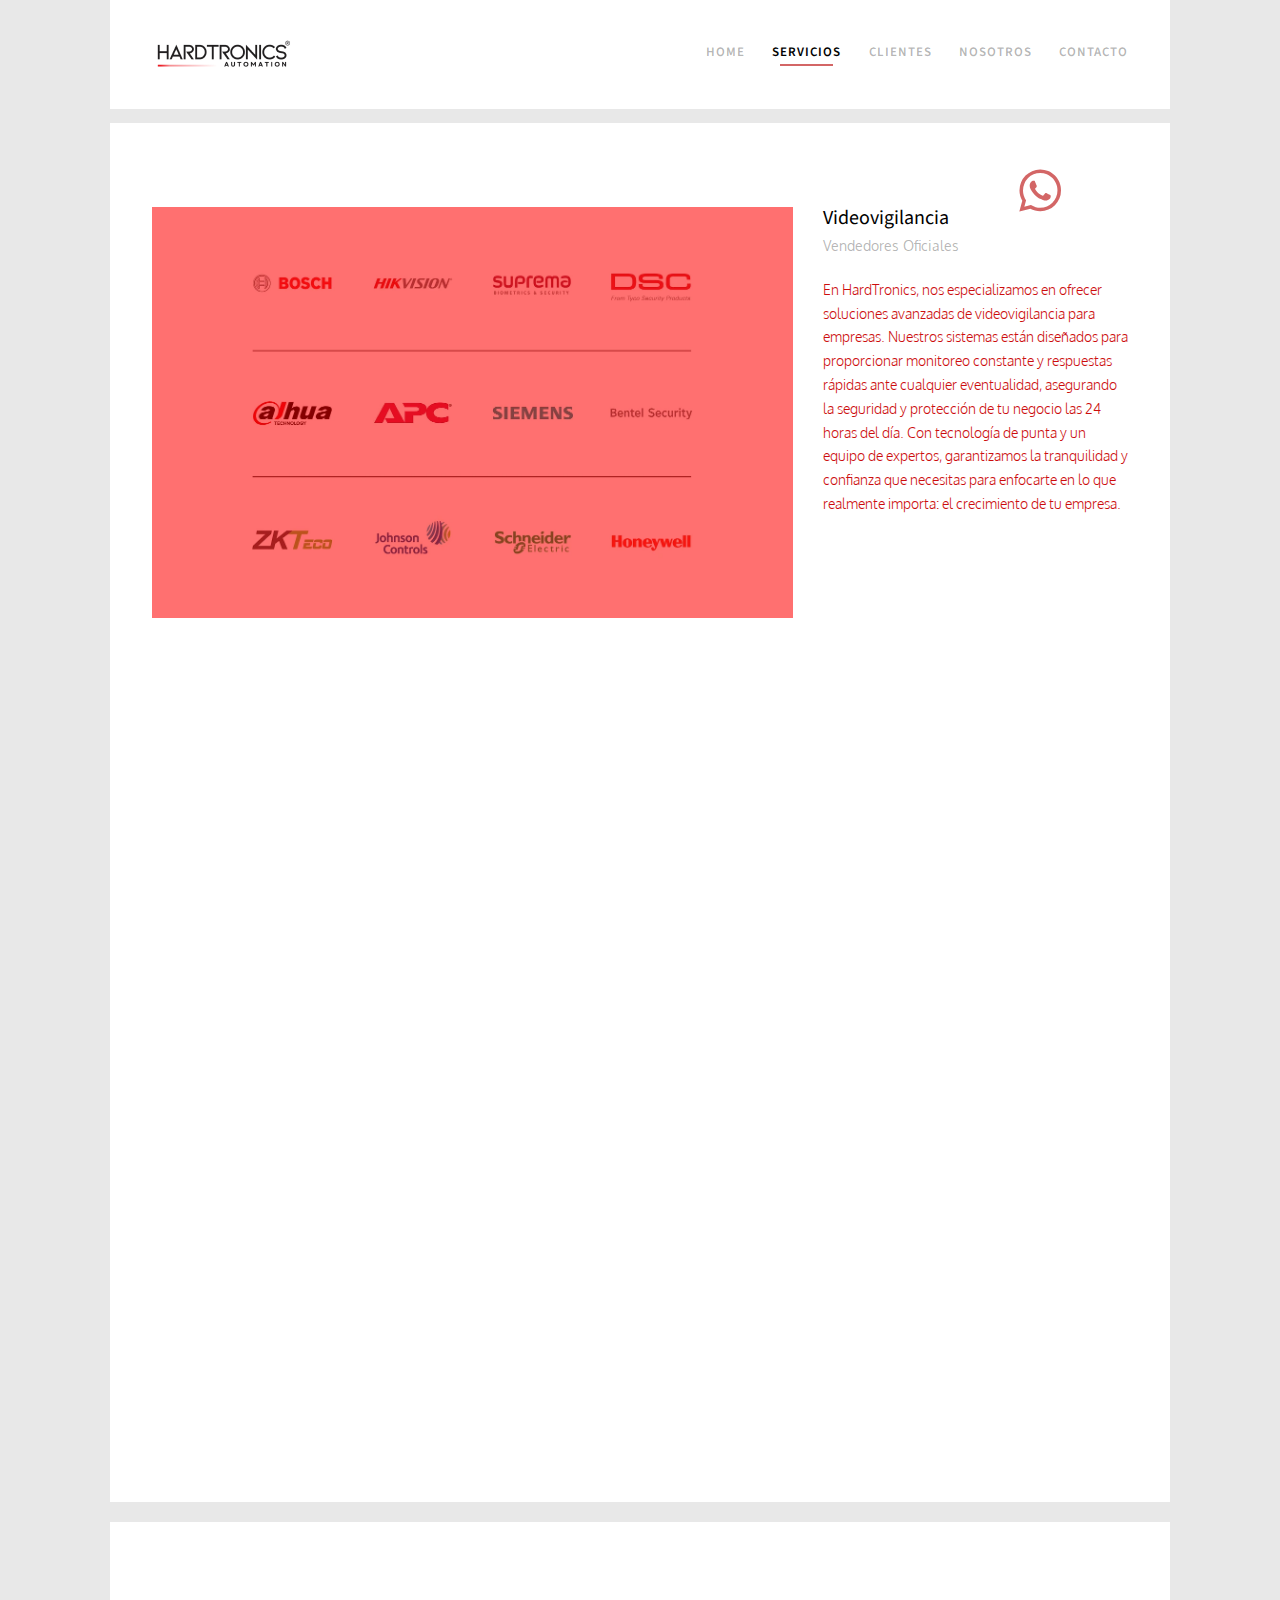
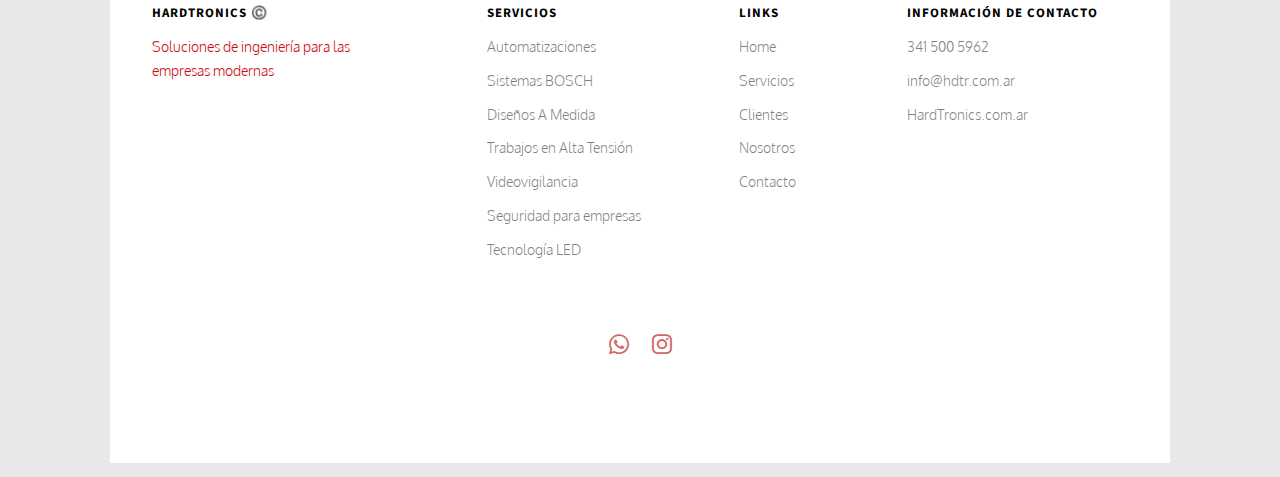
<file: videovigilancia.html>
<!DOCTYPE HTML>
<html lang="es">
	<head>
	<meta charset="utf-8">
	<meta http-equiv="X-UA-Compatible" content="IE=edge">
	<title>HardTronics | Tecnología LED, Videovigilancia y Seguridad en Rosario</title>

	<meta name="viewport" content="width=device-width, initial-scale=1">
	<meta name="description" content="HardTronics ofrece soluciones en tecnología LED, videovigilancia, y sistemas de seguridad para aplicaciones industriales y comerciales en Rosario, Argentina." />
	<meta name="keywords" content="tecnología LED, seguridad electrónica, videovigilancia, alarmas, sensores, soluciones LED, HardTronics, Rosario, seguridad industrial" />
	<meta name="author" content="HardTronics" />
	<link rel="icon" href="favicon.ico" type="image/x-icon">

<!-- Open Graph -->
<meta property="og:title" content="Soluciones LED y Seguridad Electrónica | HardTronics">
<meta property="og:description" content="Descubre las soluciones avanzadas de tecnología LED y sistemas de seguridad de HardTronics en Rosario, Argentina.">
<meta property="og:image" content="images/bosch.png">
<meta property="og:url" content="https://www.hardtronics.com.ar/tecnologialed.html">
<meta property="og:site_name" content="HardTronics">
<meta property="og:type" content="website">

<!-- Twitter -->
<meta name="twitter:card" content="summary_large_image">
<meta name="twitter:title" content="Tecnología LED y Seguridad - HardTronics">
<meta name="twitter:description" content="Conoce las soluciones de LED y sistemas de seguridad avanzada de HardTronics, ideales para aplicaciones industriales y comerciales.">
<meta name="twitter:image" content="images/bosch.png">
<meta name="twitter:url" content="https://www.hardtronics.com.ar/tecnologialed.html">

	<link href="https://fonts.googleapis.com/css?family=Oxygen:300,400" rel="stylesheet">
	<link href="https://fonts.googleapis.com/css?family=Source+Sans+Pro:400,600,700" rel="stylesheet">
	
	<!-- Animate.css -->
	<link rel="stylesheet" href="css/animate.css">
	<!-- Icomoon Icon Fonts-->
	<link rel="stylesheet" href="css/icomoon.css">
	<!-- Bootstrap  -->
	<link rel="stylesheet" href="css/bootstrap.css">

	<!-- Magnific Popup -->
	<link rel="stylesheet" href="css/magnific-popup.css">

	<!-- Flexslider  -->
	<link rel="stylesheet" href="css/flexslider.css">

	<!-- Theme style  -->
	<link rel="stylesheet" href="css/style.css">

	<!-- Modernizr JS -->
	<script src="js/modernizr-2.6.2.min.js"></script>
	<!-- FOR IE9 below -->
	<!--[if lt IE 9]>
	<script src="js/respond.min.js"></script>
	<![endif]-->

	</head>
	<body>
		
	<div class="fh5co-loader"></div>
	
	<div id="page">
		<nav class="fh5co-nav" role="navigation">
			<div class="container-wrap">
			  <div class="top-menu">
				<div class="row">
				  <div class="col-xs-2">
					<div id="fh5co-logo">
					  <a href="index.html">
						<img src="images/logopng.png" alt="logo" />
					  </a>
					</div>
				  </div>
				  <div class="col-xs-10 text-right menu-1">
					<ul>
					  <li><a href="index.html">Home</a></li>
					  <li class="has-dropdown active">
						<a href="services.html">Servicios</a>
						<ul class="dropdown">
						  <li>
							<a href="automatizaciones.html">Automatizaciones</a>
						  </li>
						  <li><a href="altatension.html">Alta tensión</a></li>
						  <li><a href="tecnologialed.html">Tecnología LED</a></li>
						  <li>
							<a href="videovigilancia.html">Videovigilancia</a>
						  </li>
						  <li><a href="disenoamedida.html">Diseños a medida</a></li>
						  <li><a href="seguridad.html">Seguridad</a></li>
						  <li><a href="bosch.html">Sistemas BOSCH</a></li>
						</ul>
					  </li>
					  <li><a href="clients.html">Clientes</a></li>
					  <li><a href="about.html">Nosotros</a></li>
					  <li><a href="contact.html">Contacto</a></li>
					</ul>
				  </div>
				</div>
			  </div>
			</div>
		  </nav>
	<div class="container-wrap">
			
		<div id="fh5co-work">
			<div class="row">
				<div class="col-md-8">
					<a href="images/Marcas.webp" class="image-popup img-portfolio-detail">
						<img src="images/Marcas.webp" alt="Security cameras" class="img-responsive">
					</a>
				
				</div>
				<div class="col-md-4 fh5co-project-detail">
					<h2 class="fh5co-project-title">Videovigilancia</h2>
<span class="fh5co-project-sub">Vendedores Oficiales</span>
<p>En HardTronics, nos especializamos en ofrecer soluciones avanzadas de videovigilancia para empresas. Nuestros sistemas están diseñados para proporcionar monitoreo constante y respuestas rápidas ante cualquier eventualidad, asegurando la seguridad y protección de tu negocio las 24 horas del día. Con tecnología de punta y un equipo de expertos, garantizamos la tranquilidad y confianza que necesitas para enfocarte en lo que realmente importa: el crecimiento de tu empresa.</p>

					
				</div>
				
			
			</div>
		</div>
		<div id="fh5co-blog">
			<div class="row">
				<div class="col-md-4">
					<div class="fh5co-blog animate-box">
						<a  class="blog-bg" style="background-image: url(images/BOSCHCAM.png);"></a>
						<div class="blog-text">
							<!-- <span class="posted_on">Feb. 15th 2016</span> -->
							<h3><a>Camaras 360 BOSCH</a></h3>
							<p>Las cámaras 360° de Bosch ofrecen cobertura completa con resolución Full HD, visión nocturna y almacenamiento local. Son fáciles de configurar y se integran discretamente en cualquier entorno, proporcionando una solución eficiente para la seguridad.</p>
					
						</div> 
					</div>
				</div>
				<div class="col-md-4">
					<div class="fh5co-blog animate-box">
						<a  class="blog-bg" style="background-image: url(images/HIKVISION.png);"></a>
						<div class="blog-text">
							<!-- <span class="posted_on">Feb. 15th 2016</span> -->
							<h3><a>Camaras Hikvision</a></h3>
							<p>Las cámaras de seguridad Hikvision son reconocidas por su alta calidad y tecnología avanzada. Ofrecen una excelente resolución de imagen, visión nocturna y funciones como detección de movimiento y grabación en la nube.</p>
						
						</div> 
					</div>
				</div>
				<div class="col-md-4">
					<div class="fh5co-blog animate-box">
						<a class="blog-bg" style="background-image: url(images/DAHUA.png);"></a>
						<div class="blog-text">
							<!-- <span class="posted_on">Feb. 15th 2016</span> -->
							<h3><a href="tecnologialed.html">Dahua Vigilancia</a></h3>
							<p>Las cámaras de exteriores Dahua con integración de IA ofrecen una vigilancia avanzada con detección precisa de humanos y vehículos. Equipadas con visión nocturna y algoritmos de aprendizaje profundo, estas cámaras garantizan una seguridad eficiente y confiable.</p>
						</div> 
					</div>
				</div>
			
			</div>
		</div>
	</div><!-- END container-wrap -->


	<div class="container-wrap">
		<footer id="fh5co-footer" role="contentinfo">
			<div class="row">
				<div class="col-md-3 fh5co-widget">
					<h4>HardTronics ©️</h4>
					<p>Soluciones de ingeniería para las empresas modernas</p>
				</div>
				<div class="col-md-3 col-md-push-1">
					<h4>Servicios</h4>
					<ul class="fh5co-footer-links">
						<li><a href="/automatizaciones.html">Automatizaciones</a></li>
						<li><a href="/bosch.html">Sistemas BOSCH</a></li>
						<li><a href="/disenoamedida.html">Diseños A Medida</a></li>
						<li><a href="/altatension.html">Trabajos en Alta Tensión</a></li>
						<li><a href="/videovigilancia.html">Videovigilancia</a></li>
						<li><a href="/seguridad.html">Seguridad para empresas</a></li>
						<li><a href="/tecnologialed.html">Tecnología LED</a></li>
						

					</ul>
				</div>

				<div class="col-md-3 col-md-push-1">
					<h4>Links</h4>
					<ul class="fh5co-footer-links">
						<li><a href="index.html">Home</a></li>
						<li><a href="services.html">Servicios</a></li>
						<li><a href="clients.html">Clientes</a></li>
						<li><a href="about.html">Nosotros</a></li>
						<li><a href="contact.html">Contacto</a></li>
					</ul>
				</div>

				<div class="col-md-3">
					<h4>Información de Contacto</h4>
					<ul class="fh5co-footer-links">
						<li><a href="tel://+5493415005962">341 500 5962</a></li>
						<li><a href="mailto:info@hdtr.com.ar">info@hdtr.com.ar</a></li>
						<li><a href="http://www.hardtronics.com.ar">HardTronics.com.ar</a></li>
					</ul>
				</div>

			</div>

			<div class="row copyright">
				<div class="col-md-12 text-center">
				
					<p>
						<ul class="fh5co-social-icons">
							<li><a href="https://wa.me/+5493415005962" title="WhatsApp link" target="_blank" rel="noopener noreferrer"><i class="icon-whatsapp"></i></a></li>
							
							<li><a href="https://www.instagram.com/info.hardtronics/" title="Instagram"><i class="icon-instagram"></i></a></li>
					
						</ul>
					</p>
				</div>
			</div>
		</footer>
	</div><!-- END container-wrap -->
	</div>
	<div class="wapp-wrapper">
		<a href="https://wa.me/+5493415005962" class="wapp" title="WhatsApp link" target="_blank" rel="noopener noreferrer">
			<i class="icon-whatsapp"></i>
		</a>
	</div>
	<div class="gototop js-top">
		<a href="#" class="js-gotop" title="Go to top"><i class="icon-arrow-up2"></i></a>
	</div>
	
	<!-- jQuery -->
	<script src="js/jquery.min.js"></script>
	<!-- jQuery Easing -->
	<script src="js/jquery.easing.1.3.js"></script>
	<!-- Bootstrap -->
	<script src="js/bootstrap.min.js"></script>
	<!-- Waypoints -->
	<script src="js/jquery.waypoints.min.js"></script>
	<!-- Flexslider -->
	<script src="js/jquery.flexslider-min.js"></script>
	<!-- Magnific Popup -->
	<script src="js/jquery.magnific-popup.min.js"></script>
	<script src="js/magnific-popup-options.js"></script>
	<!-- Counters -->
	<script src="js/jquery.countTo.js"></script>
	<!-- Main -->
	<script src="js/main.js"></script>

	</body>
</html>
</file>
<file: css/icomoon.css>
@font-face {
  font-family: 'icomoon';
  src:  url('fonts/icomoon.eot?5j2n32');
  src:  url('fonts/icomoon.eot?5j2n32#iefix') format('embedded-opentype'),
    url('fonts/icomoon.ttf?5j2n32') format('truetype'),
    url('fonts/icomoon.woff?5j2n32') format('woff'),
    url('fonts/icomoon.svg?5j2n32#icomoon') format('svg');
  font-weight: normal;
  font-style: normal;
}

[class^="icon-"], [class*=" icon-"] {
  /* use !important to prevent issues with browser extensions that change fonts */
  font-family: 'icomoon' !important;
  speak: none;
  font-style: normal;
  font-weight: normal;
  font-variant: normal;
  text-transform: none;
  line-height: 1;

  /* Better Font Rendering =========== */
  -webkit-font-smoothing: antialiased;
  -moz-osx-font-smoothing: grayscale;
}

.icon-eye2:before {
  content: "\e064";
}
.icon-paper-clip:before {
  content: "\e065";
}
.icon-mail5:before {
  content: "\e066";
}
.icon-toggle:before {
  content: "\e067";
}
.icon-layout:before {
  content: "\e068";
}
.icon-link2:before {
  content: "\e069";
}
.icon-bell2:before {
  content: "\e06a";
}
.icon-lock3:before {
  content: "\e06b";
}
.icon-unlock:before {
  content: "\e06c";
}
.icon-ribbon2:before {
  content: "\e06d";
}
.icon-image2:before {
  content: "\e06e";
}
.icon-signal:before {
  content: "\e06f";
}
.icon-target3:before {
  content: "\e070";
}
.icon-clipboard3:before {
  content: "\e071";
}
.icon-clock3:before {
  content: "\e072";
}
.icon-watch:before {
  content: "\e073";
}
.icon-air-play:before {
  content: "\e074";
}
.icon-camera3:before {
  content: "\e075";
}
.icon-video2:before {
  content: "\e076";
}
.icon-disc:before {
  content: "\e077";
}
.icon-printer3:before {
  content: "\e078";
}
.icon-monitor:before {
  content: "\e079";
}
.icon-server:before {
  content: "\e07a";
}
.icon-cog2:before {
  content: "\e07b";
}
.icon-heart3:before {
  content: "\e07c";
}
.icon-paragraph:before {
  content: "\e07d";
}
.icon-align-justify:before {
  content: "\e07e";
}
.icon-align-left:before {
  content: "\e07f";
}
.icon-align-center:before {
  content: "\e080";
}
.icon-align-right:before {
  content: "\e081";
}
.icon-book2:before {
  content: "\e082";
}
.icon-layers2:before {
  content: "\e083";
}
.icon-stack2:before {
  content: "\e084";
}
.icon-stack-2:before {
  content: "\e085";
}
.icon-paper:before {
  content: "\e086";
}
.icon-paper-stack:before {
  content: "\e087";
}
.icon-search3:before {
  content: "\e088";
}
.icon-zoom-in2:before {
  content: "\e089";
}
.icon-zoom-out2:before {
  content: "\e08a";
}
.icon-reply2:before {
  content: "\e08b";
}
.icon-circle-plus:before {
  content: "\e08c";
}
.icon-circle-minus:before {
  content: "\e08d";
}
.icon-circle-check:before {
  content: "\e08e";
}
.icon-circle-cross:before {
  content: "\e08f";
}
.icon-square-plus:before {
  content: "\e090";
}
.icon-square-minus:before {
  content: "\e091";
}
.icon-square-check:before {
  content: "\e092";
}
.icon-square-cross:before {
  content: "\e093";
}
.icon-microphone:before {
  content: "\e094";
}
.icon-record:before {
  content: "\e095";
}
.icon-skip-back:before {
  content: "\e096";
}
.icon-rewind:before {
  content: "\e097";
}
.icon-play4:before {
  content: "\e098";
}
.icon-pause3:before {
  content: "\e099";
}
.icon-stop3:before {
  content: "\e09a";
}
.icon-fast-forward:before {
  content: "\e09b";
}
.icon-skip-forward:before {
  content: "\e09c";
}
.icon-shuffle2:before {
  content: "\e09d";
}
.icon-repeat:before {
  content: "\e09e";
}
.icon-folder2:before {
  content: "\e09f";
}
.icon-umbrella:before {
  content: "\e0a0";
}
.icon-moon:before {
  content: "\e0a1";
}
.icon-thermometer:before {
  content: "\e0a2";
}
.icon-drop:before {
  content: "\e0a3";
}
.icon-sun2:before {
  content: "\e0a4";
}
.icon-cloud3:before {
  content: "\e0a5";
}
.icon-cloud-upload2:before {
  content: "\e0a6";
}
.icon-cloud-download2:before {
  content: "\e0a7";
}
.icon-upload4:before {
  content: "\e0a8";
}
.icon-download4:before {
  content: "\e0a9";
}
.icon-location3:before {
  content: "\e0aa";
}
.icon-location-2:before {
  content: "\e0ab";
}
.icon-map3:before {
  content: "\e0ac";
}
.icon-battery:before {
  content: "\e0ad";
}
.icon-head:before {
  content: "\e0ae";
}
.icon-briefcase3:before {
  content: "\e0af";
}
.icon-speech-bubble:before {
  content: "\e0b0";
}
.icon-anchor2:before {
  content: "\e0b1";
}
.icon-globe2:before {
  content: "\e0b2";
}
.icon-box:before {
  content: "\e0b3";
}
.icon-reload:before {
  content: "\e0b4";
}
.icon-share3:before {
  content: "\e0b5";
}
.icon-marquee:before {
  content: "\e0b6";
}
.icon-marquee-plus:before {
  content: "\e0b7";
}
.icon-marquee-minus:before {
  content: "\e0b8";
}
.icon-tag:before {
  content: "\e0b9";
}
.icon-power2:before {
  content: "\e0ba";
}
.icon-command2:before {
  content: "\e0bb";
}
.icon-alt:before {
  content: "\e0bc";
}
.icon-esc:before {
  content: "\e0bd";
}
.icon-bar-graph:before {
  content: "\e0be";
}
.icon-bar-graph-2:before {
  content: "\e0bf";
}
.icon-pie-graph:before {
  content: "\e0c0";
}
.icon-star:before {
  content: "\e0c1";
}
.icon-arrow-left3:before {
  content: "\e0c2";
}
.icon-arrow-right3:before {
  content: "\e0c3";
}
.icon-arrow-up3:before {
  content: "\e0c4";
}
.icon-arrow-down3:before {
  content: "\e0c5";
}
.icon-volume:before {
  content: "\e0c6";
}
.icon-mute:before {
  content: "\e0c7";
}
.icon-content-right:before {
  content: "\e100";
}
.icon-content-left:before {
  content: "\e101";
}
.icon-grid2:before {
  content: "\e102";
}
.icon-grid-2:before {
  content: "\e103";
}
.icon-columns:before {
  content: "\e104";
}
.icon-loader:before {
  content: "\e105";
}
.icon-bag:before {
  content: "\e106";
}
.icon-ban:before {
  content: "\e107";
}
.icon-flag3:before {
  content: "\e108";
}
.icon-trash:before {
  content: "\e109";
}
.icon-expand2:before {
  content: "\e110";
}
.icon-contract:before {
  content: "\e111";
}
.icon-maximize:before {
  content: "\e112";
}
.icon-minimize:before {
  content: "\e113";
}
.icon-plus2:before {
  content: "\e114";
}
.icon-minus2:before {
  content: "\e115";
}
.icon-check:before {
  content: "\e116";
}
.icon-cross2:before {
  content: "\e117";
}
.icon-move:before {
  content: "\e118";
}
.icon-delete:before {
  content: "\e119";
}
.icon-menu5:before {
  content: "\e120";
}
.icon-archive:before {
  content: "\e121";
}
.icon-inbox:before {
  content: "\e122";
}
.icon-outbox:before {
  content: "\e123";
}
.icon-file:before {
  content: "\e124";
}
.icon-file-add:before {
  content: "\e125";
}
.icon-file-subtract:before {
  content: "\e126";
}
.icon-help:before {
  content: "\e127";
}
.icon-open:before {
  content: "\e128";
}
.icon-ellipsis:before {
  content: "\e129";
}
.icon-heart4:before {
  content: "\e900";
}
.icon-cloud4:before {
  content: "\e901";
}
.icon-star2:before {
  content: "\e902";
}
.icon-tv2:before {
  content: "\e903";
}
.icon-sound:before {
  content: "\e904";
}
.icon-video3:before {
  content: "\e905";
}
.icon-trash2:before {
  content: "\e906";
}
.icon-user2:before {
  content: "\e907";
}
.icon-key3:before {
  content: "\e908";
}
.icon-search4:before {
  content: "\e909";
}
.icon-settings:before {
  content: "\e90a";
}
.icon-camera4:before {
  content: "\e90b";
}
.icon-tag2:before {
  content: "\e90c";
}
.icon-lock4:before {
  content: "\e90d";
}
.icon-bulb:before {
  content: "\e90e";
}
.icon-pen2:before {
  content: "\e90f";
}
.icon-diamond:before {
  content: "\e910";
}
.icon-display2:before {
  content: "\e911";
}
.icon-location4:before {
  content: "\e912";
}
.icon-eye3:before {
  content: "\e913";
}
.icon-bubble3:before {
  content: "\e914";
}
.icon-stack3:before {
  content: "\e915";
}
.icon-cup:before {
  content: "\e916";
}
.icon-phone3:before {
  content: "\e917";
}
.icon-news:before {
  content: "\e918";
}
.icon-mail6:before {
  content: "\e919";
}
.icon-like:before {
  content: "\e91a";
}
.icon-photo:before {
  content: "\e91b";
}
.icon-note:before {
  content: "\e91c";
}
.icon-clock4:before {
  content: "\e91d";
}
.icon-paperplane:before {
  content: "\e91e";
}
.icon-params:before {
  content: "\e91f";
}
.icon-banknote:before {
  content: "\e920";
}
.icon-data:before {
  content: "\e921";
}
.icon-music2:before {
  content: "\e922";
}
.icon-megaphone2:before {
  content: "\e923";
}
.icon-study:before {
  content: "\e924";
}
.icon-lab2:before {
  content: "\e925";
}
.icon-food:before {
  content: "\e926";
}
.icon-t-shirt:before {
  content: "\e927";
}
.icon-fire2:before {
  content: "\e928";
}
.icon-clip:before {
  content: "\e929";
}
.icon-shop:before {
  content: "\e92a";
}
.icon-calendar3:before {
  content: "\e92b";
}
.icon-wallet2:before {
  content: "\e92c";
}
.icon-vynil:before {
  content: "\e92d";
}
.icon-truck2:before {
  content: "\e92e";
}
.icon-world:before {
  content: "\e92f";
}
.icon-mobile:before {
  content: "\e000";
}
.icon-laptop:before {
  content: "\e001";
}
.icon-desktop:before {
  content: "\e002";
}
.icon-tablet:before {
  content: "\e003";
}
.icon-phone:before {
  content: "\e004";
}
.icon-document:before {
  content: "\e005";
}
.icon-documents:before {
  content: "\e006";
}
.icon-search:before {
  content: "\e007";
}
.icon-clipboard:before {
  content: "\e008";
}
.icon-newspaper:before {
  content: "\e009";
}
.icon-notebook:before {
  content: "\e00a";
}
.icon-book-open:before {
  content: "\e00b";
}
.icon-browser:before {
  content: "\e00c";
}
.icon-calendar:before {
  content: "\e00d";
}
.icon-presentation:before {
  content: "\e00e";
}
.icon-picture:before {
  content: "\e00f";
}
.icon-pictures:before {
  content: "\e010";
}
.icon-video:before {
  content: "\e011";
}
.icon-camera:before {
  content: "\e012";
}
.icon-printer:before {
  content: "\e013";
}
.icon-toolbox:before {
  content: "\e014";
}
.icon-briefcase:before {
  content: "\e015";
}
.icon-wallet:before {
  content: "\e016";
}
.icon-gift:before {
  content: "\e017";
}
.icon-bargraph:before {
  content: "\e018";
}
.icon-grid:before {
  content: "\e019";
}
.icon-expand:before {
  content: "\e01a";
}
.icon-focus:before {
  content: "\e01b";
}
.icon-edit:before {
  content: "\e01c";
}
.icon-adjustments:before {
  content: "\e01d";
}
.icon-ribbon:before {
  content: "\e01e";
}
.icon-hourglass:before {
  content: "\e01f";
}
.icon-lock:before {
  content: "\e020";
}
.icon-megaphone:before {
  content: "\e021";
}
.icon-shield:before {
  content: "\e022";
}
.icon-trophy:before {
  content: "\e023";
}
.icon-flag:before {
  content: "\e024";
}
.icon-map:before {
  content: "\e025";
}
.icon-puzzle:before {
  content: "\e026";
}
.icon-basket:before {
  content: "\e027";
}
.icon-envelope:before {
  content: "\e028";
}
.icon-streetsign:before {
  content: "\e029";
}
.icon-telescope:before {
  content: "\e02a";
}
.icon-gears:before {
  content: "\e02b";
}
.icon-key:before {
  content: "\e02c";
}
.icon-paperclip:before {
  content: "\e02d";
}
.icon-attachment:before {
  content: "\e02e";
}
.icon-pricetags:before {
  content: "\e02f";
}
.icon-lightbulb:before {
  content: "\e030";
}
.icon-layers:before {
  content: "\e031";
}
.icon-pencil:before {
  content: "\e032";
}
.icon-tools:before {
  content: "\e033";
}
.icon-tools-2:before {
  content: "\e034";
}
.icon-scissors:before {
  content: "\e035";
}
.icon-paintbrush:before {
  content: "\e036";
}
.icon-magnifying-glass:before {
  content: "\e037";
}
.icon-circle-compass:before {
  content: "\e038";
}
.icon-linegraph:before {
  content: "\e039";
}
.icon-mic:before {
  content: "\e03a";
}
.icon-strategy:before {
  content: "\e03b";
}
.icon-beaker:before {
  content: "\e03c";
}
.icon-caution:before {
  content: "\e03d";
}
.icon-recycle:before {
  content: "\e03e";
}
.icon-anchor:before {
  content: "\e03f";
}
.icon-profile-male:before {
  content: "\e040";
}
.icon-profile-female:before {
  content: "\e041";
}
.icon-bike:before {
  content: "\e042";
}
.icon-wine:before {
  content: "\e043";
}
.icon-hotairballoon:before {
  content: "\e044";
}
.icon-globe:before {
  content: "\e045";
}
.icon-genius:before {
  content: "\e046";
}
.icon-map-pin:before {
  content: "\e047";
}
.icon-dial:before {
  content: "\e048";
}
.icon-chat:before {
  content: "\e049";
}
.icon-heart:before {
  content: "\e04a";
}
.icon-cloud:before {
  content: "\e04b";
}
.icon-upload:before {
  content: "\e04c";
}
.icon-download:before {
  content: "\e04d";
}
.icon-target:before {
  content: "\e04e";
}
.icon-hazardous:before {
  content: "\e04f";
}
.icon-piechart:before {
  content: "\e050";
}
.icon-speedometer:before {
  content: "\e051";
}
.icon-global:before {
  content: "\e052";
}
.icon-compass:before {
  content: "\e053";
}
.icon-lifesaver:before {
  content: "\e054";
}
.icon-clock:before {
  content: "\e055";
}
.icon-aperture:before {
  content: "\e056";
}
.icon-quote:before {
  content: "\e057";
}
.icon-scope:before {
  content: "\e058";
}
.icon-alarmclock:before {
  content: "\e059";
}
.icon-refresh:before {
  content: "\e05a";
}
.icon-happy:before {
  content: "\e05b";
}
.icon-sad:before {
  content: "\e05c";
}
.icon-facebook:before {
  content: "\e05d";
}
.icon-twitter:before {
  content: "\e05e";
}
.icon-googleplus:before {
  content: "\e05f";
}
.icon-rss:before {
  content: "\e060";
}
.icon-tumblr:before {
  content: "\e061";
}
.icon-linkedin:before {
  content: "\e062";
}
.icon-dribbble:before {
  content: "\e063";
}
.icon-home:before {
  content: "\e930";
}
.icon-home2:before {
  content: "\e931";
}
.icon-home3:before {
  content: "\e932";
}
.icon-office:before {
  content: "\e933";
}
.icon-newspaper2:before {
  content: "\e934";
}
.icon-pencil2:before {
  content: "\e935";
}
.icon-pencil22:before {
  content: "\e936";
}
.icon-quill:before {
  content: "\e937";
}
.icon-pen:before {
  content: "\e938";
}
.icon-blog:before {
  content: "\e939";
}
.icon-eyedropper:before {
  content: "\e93a";
}
.icon-droplet:before {
  content: "\e93b";
}
.icon-paint-format:before {
  content: "\e93c";
}
.icon-image:before {
  content: "\e93d";
}
.icon-images:before {
  content: "\e93e";
}
.icon-camera2:before {
  content: "\e93f";
}
.icon-headphones:before {
  content: "\e940";
}
.icon-music:before {
  content: "\e941";
}
.icon-play:before {
  content: "\e942";
}
.icon-film:before {
  content: "\e943";
}
.icon-video-camera:before {
  content: "\e944";
}
.icon-dice:before {
  content: "\e945";
}
.icon-pacman:before {
  content: "\e946";
}
.icon-spades:before {
  content: "\e947";
}
.icon-clubs:before {
  content: "\e948";
}
.icon-diamonds:before {
  content: "\e949";
}
.icon-bullhorn:before {
  content: "\e94a";
}
.icon-connection:before {
  content: "\e94b";
}
.icon-podcast:before {
  content: "\e94c";
}
.icon-feed:before {
  content: "\e94d";
}
.icon-mic2:before {
  content: "\e94e";
}
.icon-book:before {
  content: "\e94f";
}
.icon-books:before {
  content: "\e950";
}
.icon-library:before {
  content: "\e951";
}
.icon-file-text:before {
  content: "\e952";
}
.icon-profile:before {
  content: "\e953";
}
.icon-file-empty:before {
  content: "\e954";
}
.icon-files-empty:before {
  content: "\e955";
}
.icon-file-text2:before {
  content: "\e956";
}
.icon-file-picture:before {
  content: "\e957";
}
.icon-file-music:before {
  content: "\e958";
}
.icon-file-play:before {
  content: "\e959";
}
.icon-file-video:before {
  content: "\e95a";
}
.icon-file-zip:before {
  content: "\e95b";
}
.icon-copy:before {
  content: "\e95c";
}
.icon-paste:before {
  content: "\e95d";
}
.icon-stack:before {
  content: "\e95e";
}
.icon-folder:before {
  content: "\e95f";
}
.icon-folder-open:before {
  content: "\e960";
}
.icon-folder-plus:before {
  content: "\e961";
}
.icon-folder-minus:before {
  content: "\e962";
}
.icon-folder-download:before {
  content: "\e963";
}
.icon-folder-upload:before {
  content: "\e964";
}
.icon-price-tag:before {
  content: "\e965";
}
.icon-price-tags:before {
  content: "\e966";
}
.icon-barcode:before {
  content: "\e967";
}
.icon-qrcode:before {
  content: "\e968";
}
.icon-ticket:before {
  content: "\e969";
}
.icon-cart:before {
  content: "\e96a";
}
.icon-coin-dollar:before {
  content: "\e96b";
}
.icon-coin-euro:before {
  content: "\e96c";
}
.icon-coin-pound:before {
  content: "\e96d";
}
.icon-coin-yen:before {
  content: "\e96e";
}
.icon-credit-card:before {
  content: "\e96f";
}
.icon-calculator:before {
  content: "\e970";
}
.icon-lifebuoy:before {
  content: "\e971";
}
.icon-phone2:before {
  content: "\e972";
}
.icon-phone-hang-up:before {
  content: "\e973";
}
.icon-address-book:before {
  content: "\e974";
}
.icon-envelop:before {
  content: "\e975";
}
.icon-pushpin:before {
  content: "\e976";
}
.icon-location:before {
  content: "\e977";
}
.icon-location2:before {
  content: "\e978";
}
.icon-compass2:before {
  content: "\e979";
}
.icon-compass22:before {
  content: "\e97a";
}
.icon-map2:before {
  content: "\e97b";
}
.icon-map22:before {
  content: "\e97c";
}
.icon-history:before {
  content: "\e97d";
}
.icon-clock2:before {
  content: "\e97e";
}
.icon-clock22:before {
  content: "\e97f";
}
.icon-alarm:before {
  content: "\e980";
}
.icon-bell:before {
  content: "\e981";
}
.icon-stopwatch:before {
  content: "\e982";
}
.icon-calendar2:before {
  content: "\e983";
}
.icon-printer2:before {
  content: "\e984";
}
.icon-keyboard:before {
  content: "\e985";
}
.icon-display:before {
  content: "\e986";
}
.icon-laptop2:before {
  content: "\e987";
}
.icon-mobile2:before {
  content: "\e988";
}
.icon-mobile22:before {
  content: "\e989";
}
.icon-tablet2:before {
  content: "\e98a";
}
.icon-tv:before {
  content: "\e98b";
}
.icon-drawer:before {
  content: "\e98c";
}
.icon-drawer2:before {
  content: "\e98d";
}
.icon-box-add:before {
  content: "\e98e";
}
.icon-box-remove:before {
  content: "\e98f";
}
.icon-download3:before {
  content: "\e990";
}
.icon-upload2:before {
  content: "\e991";
}
.icon-floppy-disk:before {
  content: "\e992";
}
.icon-drive:before {
  content: "\e993";
}
.icon-database:before {
  content: "\e994";
}
.icon-undo:before {
  content: "\e995";
}
.icon-redo:before {
  content: "\e996";
}
.icon-undo2:before {
  content: "\e997";
}
.icon-redo2:before {
  content: "\e998";
}
.icon-forward:before {
  content: "\e999";
}
.icon-reply:before {
  content: "\e99a";
}
.icon-bubble:before {
  content: "\e99b";
}
.icon-bubbles:before {
  content: "\e99c";
}
.icon-bubbles2:before {
  content: "\e99d";
}
.icon-bubble2:before {
  content: "\e99e";
}
.icon-bubbles3:before {
  content: "\e99f";
}
.icon-bubbles4:before {
  content: "\e9a0";
}
.icon-user:before {
  content: "\e9a1";
}
.icon-users:before {
  content: "\e9a2";
}
.icon-user-plus:before {
  content: "\e9a3";
}
.icon-user-minus:before {
  content: "\e9a4";
}
.icon-user-check:before {
  content: "\e9a5";
}
.icon-user-tie:before {
  content: "\e9a6";
}
.icon-quotes-left:before {
  content: "\e9a7";
}
.icon-quotes-right:before {
  content: "\e9a8";
}
.icon-hour-glass:before {
  content: "\e9a9";
}
.icon-spinner:before {
  content: "\e9aa";
}
.icon-spinner2:before {
  content: "\e9ab";
}
.icon-spinner3:before {
  content: "\e9ac";
}
.icon-spinner4:before {
  content: "\e9ad";
}
.icon-spinner5:before {
  content: "\e9ae";
}
.icon-spinner6:before {
  content: "\e9af";
}
.icon-spinner7:before {
  content: "\e9b0";
}
.icon-spinner8:before {
  content: "\e9b1";
}
.icon-spinner9:before {
  content: "\e9b2";
}
.icon-spinner10:before {
  content: "\e9b3";
}
.icon-spinner11:before {
  content: "\e9b4";
}
.icon-binoculars:before {
  content: "\e9b5";
}
.icon-search2:before {
  content: "\e9b6";
}
.icon-zoom-in:before {
  content: "\e9b7";
}
.icon-zoom-out:before {
  content: "\e9b8";
}
.icon-enlarge:before {
  content: "\e9b9";
}
.icon-shrink:before {
  content: "\e9ba";
}
.icon-enlarge2:before {
  content: "\e9bb";
}
.icon-shrink2:before {
  content: "\e9bc";
}
.icon-key2:before {
  content: "\e9bd";
}
.icon-key22:before {
  content: "\e9be";
}
.icon-lock2:before {
  content: "\e9bf";
}
.icon-unlocked:before {
  content: "\e9c0";
}
.icon-wrench:before {
  content: "\e9c1";
}
.icon-equalizer:before {
  content: "\e9c2";
}
.icon-equalizer2:before {
  content: "\e9c3";
}
.icon-cog:before {
  content: "\e9c4";
}
.icon-cogs:before {
  content: "\e9c5";
}
.icon-hammer:before {
  content: "\e9c6";
}
.icon-magic-wand:before {
  content: "\e9c7";
}
.icon-aid-kit:before {
  content: "\e9c8";
}
.icon-bug:before {
  content: "\e9c9";
}
.icon-pie-chart:before {
  content: "\e9ca";
}
.icon-stats-dots:before {
  content: "\e9cb";
}
.icon-stats-bars:before {
  content: "\e9cc";
}
.icon-stats-bars2:before {
  content: "\e9cd";
}
.icon-trophy2:before {
  content: "\e9ce";
}
.icon-gift2:before {
  content: "\e9cf";
}
.icon-glass:before {
  content: "\e9d0";
}
.icon-glass2:before {
  content: "\e9d1";
}
.icon-mug:before {
  content: "\e9d2";
}
.icon-spoon-knife:before {
  content: "\e9d3";
}
.icon-leaf:before {
  content: "\e9d4";
}
.icon-rocket:before {
  content: "\e9d5";
}
.icon-meter:before {
  content: "\e9d6";
}
.icon-meter2:before {
  content: "\e9d7";
}
.icon-hammer2:before {
  content: "\e9d8";
}
.icon-fire:before {
  content: "\e9d9";
}
.icon-lab:before {
  content: "\e9da";
}
.icon-magnet:before {
  content: "\e9db";
}
.icon-bin:before {
  content: "\e9dc";
}
.icon-bin2:before {
  content: "\e9dd";
}
.icon-briefcase2:before {
  content: "\e9de";
}
.icon-airplane:before {
  content: "\e9df";
}
.icon-truck:before {
  content: "\e9e0";
}
.icon-road:before {
  content: "\e9e1";
}
.icon-accessibility:before {
  content: "\e9e2";
}
.icon-target2:before {
  content: "\e9e3";
}
.icon-shield2:before {
  content: "\e9e4";
}
.icon-power:before {
  content: "\e9e5";
}
.icon-switch:before {
  content: "\e9e6";
}
.icon-power-cord:before {
  content: "\e9e7";
}
.icon-clipboard2:before {
  content: "\e9e8";
}
.icon-list-numbered:before {
  content: "\e9e9";
}
.icon-list:before {
  content: "\e9ea";
}
.icon-list2:before {
  content: "\e9eb";
}
.icon-tree:before {
  content: "\e9ec";
}
.icon-menu:before {
  content: "\e9ed";
}
.icon-menu2:before {
  content: "\e9ee";
}
.icon-menu3:before {
  content: "\e9ef";
}
.icon-menu4:before {
  content: "\e9f0";
}
.icon-cloud2:before {
  content: "\e9f1";
}
.icon-cloud-download:before {
  content: "\e9f2";
}
.icon-cloud-upload:before {
  content: "\e9f3";
}
.icon-cloud-check:before {
  content: "\e9f4";
}
.icon-download2:before {
  content: "\e9f5";
}
.icon-upload22:before {
  content: "\e9f6";
}
.icon-download32:before {
  content: "\e9f7";
}
.icon-upload3:before {
  content: "\e9f8";
}
.icon-sphere:before {
  content: "\e9f9";
}
.icon-earth:before {
  content: "\e9fa";
}
.icon-link:before {
  content: "\e9fb";
}
.icon-flag2:before {
  content: "\e9fc";
}
.icon-attachment2:before {
  content: "\e9fd";
}
.icon-eye:before {
  content: "\e9fe";
}
.icon-eye-plus:before {
  content: "\e9ff";
}
.icon-eye-minus:before {
  content: "\ea00";
}
.icon-eye-blocked:before {
  content: "\ea01";
}
.icon-bookmark:before {
  content: "\ea02";
}
.icon-bookmarks:before {
  content: "\ea03";
}
.icon-sun:before {
  content: "\ea04";
}
.icon-contrast:before {
  content: "\ea05";
}
.icon-brightness-contrast:before {
  content: "\ea06";
}
.icon-star-empty:before {
  content: "\ea07";
}
.icon-star-half:before {
  content: "\ea08";
}
.icon-star-full:before {
  content: "\ea09";
}
.icon-heart2:before {
  content: "\ea0a";
}
.icon-heart-broken:before {
  content: "\ea0b";
}
.icon-man:before {
  content: "\ea0c";
}
.icon-woman:before {
  content: "\ea0d";
}
.icon-man-woman:before {
  content: "\ea0e";
}
.icon-happy3:before {
  content: "\ea0f";
}
.icon-happy2:before {
  content: "\ea10";
}
.icon-smile:before {
  content: "\ea11";
}
.icon-smile2:before {
  content: "\ea12";
}
.icon-tongue:before {
  content: "\ea13";
}
.icon-tongue2:before {
  content: "\ea14";
}
.icon-sad2:before {
  content: "\ea15";
}
.icon-sad22:before {
  content: "\ea16";
}
.icon-wink:before {
  content: "\ea17";
}
.icon-wink2:before {
  content: "\ea18";
}
.icon-grin:before {
  content: "\ea19";
}
.icon-grin2:before {
  content: "\ea1a";
}
.icon-cool:before {
  content: "\ea1b";
}
.icon-cool2:before {
  content: "\ea1c";
}
.icon-angry:before {
  content: "\ea1d";
}
.icon-angry2:before {
  content: "\ea1e";
}
.icon-evil:before {
  content: "\ea1f";
}
.icon-evil2:before {
  content: "\ea20";
}
.icon-shocked:before {
  content: "\ea21";
}
.icon-shocked2:before {
  content: "\ea22";
}
.icon-baffled:before {
  content: "\ea23";
}
.icon-baffled2:before {
  content: "\ea24";
}
.icon-confused:before {
  content: "\ea25";
}
.icon-confused2:before {
  content: "\ea26";
}
.icon-neutral:before {
  content: "\ea27";
}
.icon-neutral2:before {
  content: "\ea28";
}
.icon-hipster:before {
  content: "\ea29";
}
.icon-hipster2:before {
  content: "\ea2a";
}
.icon-wondering:before {
  content: "\ea2b";
}
.icon-wondering2:before {
  content: "\ea2c";
}
.icon-sleepy:before {
  content: "\ea2d";
}
.icon-sleepy2:before {
  content: "\ea2e";
}
.icon-frustrated:before {
  content: "\ea2f";
}
.icon-frustrated2:before {
  content: "\ea30";
}
.icon-crying:before {
  content: "\ea31";
}
.icon-crying2:before {
  content: "\ea32";
}
.icon-point-up:before {
  content: "\ea33";
}
.icon-point-right:before {
  content: "\ea34";
}
.icon-point-down:before {
  content: "\ea35";
}
.icon-point-left:before {
  content: "\ea36";
}
.icon-warning:before {
  content: "\ea37";
}
.icon-notification:before {
  content: "\ea38";
}
.icon-question:before {
  content: "\ea39";
}
.icon-plus:before {
  content: "\ea3a";
}
.icon-minus:before {
  content: "\ea3b";
}
.icon-info:before {
  content: "\ea3c";
}
.icon-cancel-circle:before {
  content: "\ea3d";
}
.icon-blocked:before {
  content: "\ea3e";
}
.icon-cross:before {
  content: "\ea3f";
}
.icon-checkmark:before {
  content: "\ea40";
}
.icon-checkmark2:before {
  content: "\ea41";
}
.icon-spell-check:before {
  content: "\ea42";
}
.icon-enter:before {
  content: "\ea43";
}
.icon-exit:before {
  content: "\ea44";
}
.icon-play2:before {
  content: "\ea45";
}
.icon-pause:before {
  content: "\ea46";
}
.icon-stop:before {
  content: "\ea47";
}
.icon-previous:before {
  content: "\ea48";
}
.icon-next:before {
  content: "\ea49";
}
.icon-backward:before {
  content: "\ea4a";
}
.icon-forward2:before {
  content: "\ea4b";
}
.icon-play3:before {
  content: "\ea4c";
}
.icon-pause2:before {
  content: "\ea4d";
}
.icon-stop2:before {
  content: "\ea4e";
}
.icon-backward2:before {
  content: "\ea4f";
}
.icon-forward3:before {
  content: "\ea50";
}
.icon-first:before {
  content: "\ea51";
}
.icon-last:before {
  content: "\ea52";
}
.icon-previous2:before {
  content: "\ea53";
}
.icon-next2:before {
  content: "\ea54";
}
.icon-eject:before {
  content: "\ea55";
}
.icon-volume-high:before {
  content: "\ea56";
}
.icon-volume-medium:before {
  content: "\ea57";
}
.icon-volume-low:before {
  content: "\ea58";
}
.icon-volume-mute:before {
  content: "\ea59";
}
.icon-volume-mute2:before {
  content: "\ea5a";
}
.icon-volume-increase:before {
  content: "\ea5b";
}
.icon-volume-decrease:before {
  content: "\ea5c";
}
.icon-loop:before {
  content: "\ea5d";
}
.icon-loop2:before {
  content: "\ea5e";
}
.icon-infinite:before {
  content: "\ea5f";
}
.icon-shuffle:before {
  content: "\ea60";
}
.icon-arrow-up-left:before {
  content: "\ea61";
}
.icon-arrow-up:before {
  content: "\ea62";
}
.icon-arrow-up-right:before {
  content: "\ea63";
}
.icon-arrow-right:before {
  content: "\ea64";
}
.icon-arrow-down-right:before {
  content: "\ea65";
}
.icon-arrow-down:before {
  content: "\ea66";
}
.icon-arrow-down-left:before {
  content: "\ea67";
}
.icon-arrow-left:before {
  content: "\ea68";
}
.icon-arrow-up-left2:before {
  content: "\ea69";
}
.icon-arrow-up2:before {
  content: "\ea6a";
}
.icon-arrow-up-right2:before {
  content: "\ea6b";
}
.icon-arrow-right2:before {
  content: "\ea6c";
}
.icon-arrow-down-right2:before {
  content: "\ea6d";
}
.icon-arrow-down2:before {
  content: "\ea6e";
}
.icon-arrow-down-left2:before {
  content: "\ea6f";
}
.icon-arrow-left2:before {
  content: "\ea70";
}
.icon-circle-up:before {
  content: "\ea71";
}
.icon-circle-right:before {
  content: "\ea72";
}
.icon-circle-down:before {
  content: "\ea73";
}
.icon-circle-left:before {
  content: "\ea74";
}
.icon-tab:before {
  content: "\ea75";
}
.icon-move-up:before {
  content: "\ea76";
}
.icon-move-down:before {
  content: "\ea77";
}
.icon-sort-alpha-asc:before {
  content: "\ea78";
}
.icon-sort-alpha-desc:before {
  content: "\ea79";
}
.icon-sort-numeric-asc:before {
  content: "\ea7a";
}
.icon-sort-numberic-desc:before {
  content: "\ea7b";
}
.icon-sort-amount-asc:before {
  content: "\ea7c";
}
.icon-sort-amount-desc:before {
  content: "\ea7d";
}
.icon-command:before {
  content: "\ea7e";
}
.icon-shift:before {
  content: "\ea7f";
}
.icon-ctrl:before {
  content: "\ea80";
}
.icon-opt:before {
  content: "\ea81";
}
.icon-checkbox-checked:before {
  content: "\ea82";
}
.icon-checkbox-unchecked:before {
  content: "\ea83";
}
.icon-radio-checked:before {
  content: "\ea84";
}
.icon-radio-checked2:before {
  content: "\ea85";
}
.icon-radio-unchecked:before {
  content: "\ea86";
}
.icon-crop:before {
  content: "\ea87";
}
.icon-make-group:before {
  content: "\ea88";
}
.icon-ungroup:before {
  content: "\ea89";
}
.icon-scissors2:before {
  content: "\ea8a";
}
.icon-filter:before {
  content: "\ea8b";
}
.icon-font:before {
  content: "\ea8c";
}
.icon-ligature:before {
  content: "\ea8d";
}
.icon-ligature2:before {
  content: "\ea8e";
}
.icon-text-height:before {
  content: "\ea8f";
}
.icon-text-width:before {
  content: "\ea90";
}
.icon-font-size:before {
  content: "\ea91";
}
.icon-bold:before {
  content: "\ea92";
}
.icon-underline:before {
  content: "\ea93";
}
.icon-italic:before {
  content: "\ea94";
}
.icon-strikethrough:before {
  content: "\ea95";
}
.icon-omega:before {
  content: "\ea96";
}
.icon-sigma:before {
  content: "\ea97";
}
.icon-page-break:before {
  content: "\ea98";
}
.icon-superscript:before {
  content: "\ea99";
}
.icon-subscript:before {
  content: "\ea9a";
}
.icon-superscript2:before {
  content: "\ea9b";
}
.icon-subscript2:before {
  content: "\ea9c";
}
.icon-text-color:before {
  content: "\ea9d";
}
.icon-pagebreak:before {
  content: "\ea9e";
}
.icon-clear-formatting:before {
  content: "\ea9f";
}
.icon-table:before {
  content: "\eaa0";
}
.icon-table2:before {
  content: "\eaa1";
}
.icon-insert-template:before {
  content: "\eaa2";
}
.icon-pilcrow:before {
  content: "\eaa3";
}
.icon-ltr:before {
  content: "\eaa4";
}
.icon-rtl:before {
  content: "\eaa5";
}
.icon-section:before {
  content: "\eaa6";
}
.icon-paragraph-left:before {
  content: "\eaa7";
}
.icon-paragraph-center:before {
  content: "\eaa8";
}
.icon-paragraph-right:before {
  content: "\eaa9";
}
.icon-paragraph-justify:before {
  content: "\eaaa";
}
.icon-indent-increase:before {
  content: "\eaab";
}
.icon-indent-decrease:before {
  content: "\eaac";
}
.icon-share:before {
  content: "\eaad";
}
.icon-new-tab:before {
  content: "\eaae";
}
.icon-embed:before {
  content: "\eaaf";
}
.icon-embed2:before {
  content: "\eab0";
}
.icon-terminal:before {
  content: "\eab1";
}
.icon-share2:before {
  content: "\eab2";
}
.icon-mail:before {
  content: "\eab3";
}
.icon-mail2:before {
  content: "\eab4";
}
.icon-mail3:before {
  content: "\eab5";
}
.icon-mail4:before {
  content: "\eab6";
}
.icon-amazon:before {
  content: "\eab7";
}
.icon-google:before {
  content: "\eab8";
}
.icon-google2:before {
  content: "\eab9";
}
.icon-google3:before {
  content: "\eaba";
}
.icon-google-plus:before {
  content: "\eabb";
}
.icon-google-plus2:before {
  content: "\eabc";
}
.icon-google-plus3:before {
  content: "\eabd";
}
.icon-hangouts:before {
  content: "\eabe";
}
.icon-google-drive:before {
  content: "\eabf";
}
.icon-facebook2:before {
  content: "\eac0";
}
.icon-facebook22:before {
  content: "\eac1";
}
.icon-instagram:before {
  content: "\eac2";
}
.icon-whatsapp:before {
  content: "\eac3";
}
.icon-spotify:before {
  content: "\eac4";
}
.icon-telegram:before {
  content: "\eac5";
}
.icon-twitter2:before {
  content: "\eac6";
}
.icon-vine:before {
  content: "\eac7";
}
.icon-vk:before {
  content: "\eac8";
}
.icon-renren:before {
  content: "\eac9";
}
.icon-sina-weibo:before {
  content: "\eaca";
}
.icon-rss2:before {
  content: "\eacb";
}
.icon-rss22:before {
  content: "\eacc";
}
.icon-youtube:before {
  content: "\eacd";
}
.icon-youtube2:before {
  content: "\eace";
}
.icon-twitch:before {
  content: "\eacf";
}
.icon-vimeo:before {
  content: "\ead0";
}
.icon-vimeo2:before {
  content: "\ead1";
}
.icon-lanyrd:before {
  content: "\ead2";
}
.icon-flickr:before {
  content: "\ead3";
}
.icon-flickr2:before {
  content: "\ead4";
}
.icon-flickr3:before {
  content: "\ead5";
}
.icon-flickr4:before {
  content: "\ead6";
}
.icon-dribbble2:before {
  content: "\ead7";
}
.icon-behance:before {
  content: "\ead8";
}
.icon-behance2:before {
  content: "\ead9";
}
.icon-deviantart:before {
  content: "\eada";
}
.icon-500px:before {
  content: "\eadb";
}
.icon-steam:before {
  content: "\eadc";
}
.icon-steam2:before {
  content: "\eadd";
}
.icon-dropbox:before {
  content: "\eade";
}
.icon-onedrive:before {
  content: "\eadf";
}
.icon-github:before {
  content: "\eae0";
}
.icon-npm:before {
  content: "\eae1";
}
.icon-basecamp:before {
  content: "\eae2";
}
.icon-trello:before {
  content: "\eae3";
}
.icon-wordpress:before {
  content: "\eae4";
}
.icon-joomla:before {
  content: "\eae5";
}
.icon-ello:before {
  content: "\eae6";
}
.icon-blogger:before {
  content: "\eae7";
}
.icon-blogger2:before {
  content: "\eae8";
}
.icon-tumblr2:before {
  content: "\eae9";
}
.icon-tumblr22:before {
  content: "\eaea";
}
.icon-yahoo:before {
  content: "\eaeb";
}
.icon-yahoo2:before {
  content: "\eaec";
}
.icon-tux:before {
  content: "\eaed";
}
.icon-appleinc:before {
  content: "\eaee";
}
.icon-finder:before {
  content: "\eaef";
}
.icon-android:before {
  content: "\eaf0";
}
.icon-windows:before {
  content: "\eaf1";
}
.icon-windows8:before {
  content: "\eaf2";
}
.icon-soundcloud:before {
  content: "\eaf3";
}
.icon-soundcloud2:before {
  content: "\eaf4";
}
.icon-skype:before {
  content: "\eaf5";
}
.icon-reddit:before {
  content: "\eaf6";
}
.icon-hackernews:before {
  content: "\eaf7";
}
.icon-wikipedia:before {
  content: "\eaf8";
}
.icon-linkedin2:before {
  content: "\eaf9";
}
.icon-linkedin22:before {
  content: "\eafa";
}
.icon-lastfm:before {
  content: "\eafb";
}
.icon-lastfm2:before {
  content: "\eafc";
}
.icon-delicious:before {
  content: "\eafd";
}
.icon-stumbleupon:before {
  content: "\eafe";
}
.icon-stumbleupon2:before {
  content: "\eaff";
}
.icon-stackoverflow:before {
  content: "\eb00";
}
.icon-pinterest:before {
  content: "\eb01";
}
.icon-pinterest2:before {
  content: "\eb02";
}
.icon-xing:before {
  content: "\eb03";
}
.icon-xing2:before {
  content: "\eb04";
}
.icon-flattr:before {
  content: "\eb05";
}
.icon-foursquare:before {
  content: "\eb06";
}
.icon-yelp:before {
  content: "\eb07";
}
.icon-paypal:before {
  content: "\eb08";
}
.icon-chrome:before {
  content: "\eb09";
}
.icon-firefox:before {
  content: "\eb0a";
}
.icon-IE:before {
  content: "\eb0b";
}
.icon-edge:before {
  content: "\eb0c";
}
.icon-safari:before {
  content: "\eb0d";
}
.icon-opera:before {
  content: "\eb0e";
}
.icon-file-pdf:before {
  content: "\eb0f";
}
.icon-file-openoffice:before {
  content: "\eb10";
}
.icon-file-word:before {
  content: "\eb11";
}
.icon-file-excel:before {
  content: "\eb12";
}
.icon-libreoffice:before {
  content: "\eb13";
}
.icon-html-five:before {
  content: "\eb14";
}
.icon-html-five2:before {
  content: "\eb15";
}
.icon-css3:before {
  content: "\eb16";
}
.icon-git:before {
  content: "\eb17";
}
.icon-codepen:before {
  content: "\eb18";
}
.icon-svg:before {
  content: "\eb19";
}
.icon-IcoMoon:before {
  content: "\eb1a";
}
</file>
<file: css/style.css>
@font-face {
  font-family: 'icomoon';
  src: url("../fonts/icomoon/icomoon.eot?srf3rx");
  src: url("../fonts/icomoon/icomoon.eot?srf3rx#iefix") format("embedded-opentype"), url("../fonts/icomoon/icomoon.ttf?srf3rx") format("truetype"), url("../fonts/icomoon/icomoon.woff?srf3rx") format("woff"), url("../fonts/icomoon/icomoon.svg?srf3rx#icomoon") format("svg");
  font-weight: normal;
  font-style: normal;
}
/* =======================================================
*
* 	Template Style 
*
* ======================================================= */
body {
  font-family: "Oxygen", sans-serif;
  font-weight: 300;
  font-size: 14px;
  line-height: 1.7;
  color: rgb(204, 13, 13);
  background: #e8e8e8;
}

#page {
  position: relative;
  overflow-x: hidden;
  width: 100%;
  height: 100%;
  -webkit-transition: 0.5s;
  -o-transition: 0.5s;
  transition: 0.5s;
}
.offcanvas #page {
  overflow: hidden;
  position: absolute;
}
.offcanvas #page:after {
  -webkit-transition: 2s;
  -o-transition: 2s;
  transition: 2s;
  position: absolute;
  top: 0;
  right: 0;
  bottom: 0;
  left: 0;
  z-index: 101;
  background: rgba(0, 0, 0, 0.7);
  content: "";
}

a {
  color: #d36666;
  -webkit-transition: 0.5s;
  -o-transition: 0.5s;
  transition: 0.5s;
}
a:hover, a:active, a:focus {
  color: #d36666;
  outline: none;
  text-decoration: none;
}

p {
  margin-bottom: 20px;
}

h1, h2, h3, h4, h5, h6, figure {
  color: #000;
  font-family: "Source Sans Pro", sans-serif;
  font-weight: 400;
  margin: 0 0 20px 0;
}

::-webkit-selection {
  color: #fff;
  background: #d36666;
}

::-moz-selection {
  color: #fff;
  background: #d36666;
}

::selection {
  color: #fff;
  background: #d36666;
}

.container-wrap {
  max-width: 1060px;
  margin: 0 auto;
  margin-bottom: 1em;
  background: #fff;
}
@media screen and (max-width: 768px) {
  .container-wrap {
    width: 100%;
  }
}

.fh5co-nav {
  margin: 0 0 0 0;
}
@media screen and (max-width: 768px) {
  .fh5co-nav {
    margin: 0;
  }
}
.fh5co-nav .top-menu {
  padding: 34px 30px;
}
@media screen and (max-width: 768px) {
  .fh5co-nav .top-menu {
    padding: 28px 1em;
  }
}
.fh5co-nav #fh5co-logo {
  font-size: 24px;
  margin: 0;
  padding: 0;
  text-transform: uppercase;
  font-weight: 700;
  font-family: "Source Sans Pro", sans-serif;
}
.fh5co-nav #fh5co-logo a span {
  color: #d36666;
}
.fh5co-nav a {
  padding: 5px 10px;
  color: #000;
}
@media screen and (max-width: 768px) {
  .fh5co-nav .menu-1 {
    display: none;
  }
}
.fh5co-nav ul {
  padding: 0;
  margin: 5px 0 0 0;
}
.fh5co-nav ul li {
  font-family: "Source Sans Pro", sans-serif;
  padding: 0;
  margin: 0;
  list-style: none;
  display: inline;
  text-transform: uppercase;
  letter-spacing: 1px;
  font-weight: 600;
}
.fh5co-nav ul li a {
  position: relative;
  font-size: 13px;
  padding: 30px 12px;
  color: rgba(0, 0, 0, 0.3);
  -webkit-transition: 0.5s;
  -o-transition: 0.5s;
  transition: 0.5s;
}
.fh5co-nav ul li a:after {
  position: absolute;
  bottom: 25px;
  left: 0;
  right: 0;
  content: '';
  width: 58%;
  height: 2px;
  background: #d36666;
  margin: 0 auto;
  opacity: 0;
  -webkit-transition: -webkit-transform 0.3s, opacity 0.3s;
  transition: transform 0.3s, opacity 0.3s;
  -webkit-transform: translate3d(0, -10px, 0);
  transform: translate3d(0, -10px, 0);
}
.fh5co-nav ul li a:hover {
  color: #000;
}
.fh5co-nav ul li a:hover:after {
  opacity: 1;
  -webkit-transform: translate3d(0, 0, 0);
  transform: translate3d(0, 0, 0);
}

/* Evitar subrayado en enlaces dentro de .dropdown */
.fh5co-nav ul li.has-dropdown .dropdown li a:after {
  content: none;
}

.fh5co-nav ul li.has-dropdown {
  position: relative;
}
.fh5co-nav ul li.has-dropdown .dropdown {
  width: 140px;
  -webkit-box-shadow: 0px 14px 33px -9px rgba(0, 0, 0, 0.75);
  -moz-box-shadow: 0px 14px 33px -9px rgba(0, 0, 0, 0.75);
  box-shadow: 0px 14px 33px -9px rgba(0, 0, 0, 0.75);
  z-index: 1002;
  visibility: hidden;
  opacity: 0;
  position: absolute;
  top: 40px;
  left: 0;
  text-align: left;
  background: #000;
  padding: 20px;
  -webkit-border-radius: 4px;
  -moz-border-radius: 4px;
  -ms-border-radius: 4px;
  border-radius: 4px;
  -webkit-transition: 0s;
  -o-transition: 0s;
  transition: 0s;
}
.fh5co-nav ul li.has-dropdown .dropdown:before {
  bottom: 100%;
  left: 40px;
  border: solid transparent;
  content: " ";
  height: 0;
  width: 0;
  position: absolute;
  pointer-events: none;
  border-bottom-color: #000;
  border-width: 8px;
  margin-left: -8px;
}
.fh5co-nav ul li.has-dropdown .dropdown li {
  display: block;
  margin-bottom: 7px;
}
.fh5co-nav ul li.has-dropdown .dropdown li:last-child {
  margin-bottom: 0;
}
.fh5co-nav ul li.has-dropdown .dropdown li a {
  padding: 2px 0;
  display: block;
  color: #999999;
  line-height: 1.2;
  text-transform: none;
  font-size: 13px;
  letter-spacing: 0;
}
.fh5co-nav ul li.has-dropdown .dropdown li a:hover {
  color: #fff;
}
.fh5co-nav ul li.has-dropdown:hover a, .fh5co-nav ul li.has-dropdown:focus a {
  color: #000;
}
.fh5co-nav ul li.btn-cta a {
  padding: 30px 0px !important;
  color: #fff;
}
.fh5co-nav ul li.btn-cta a span {
  background: #66d368;
  padding: 4px 10px;
  display: -moz-inline-stack;
  display: inline-block;
  zoom: 1;
  *display: inline;
  -webkit-transition: 0.3s;
  -o-transition: 0.3s;
  transition: 0.3s;
  -webkit-border-radius: 100px;
  -moz-border-radius: 100px;
  -ms-border-radius: 100px;
  border-radius: 100px;
}
.fh5co-nav ul li.btn-cta a:hover span {
  -webkit-box-shadow: 0px 14px 20px -9px rgba(0, 0, 0, 0.75);
  -moz-box-shadow: 0px 14px 20px -9px rgba(0, 0, 0, 0.75);
  box-shadow: 0px 14px 20px -9px rgba(0, 0, 0, 0.75);
}
.fh5co-nav ul li.active > a {
  color: #000 !important;
  position: relative;
}
.fh5co-nav ul li.active > a:after {
  opacity: 1;
  -webkit-transform: translate3d(0, 0, 0);
  transform: translate3d(0, 0, 0);
}

#fh5co-counter,
.fh5co-bg {
  background-size: cover;
  background-position: top center;
  background-repeat: no-repeat;
  position: relative;
}

.fh5co-video {
  overflow: hidden;
}
@media screen and (max-width: 992px) {
  .fh5co-video {
    height: 450px;
  }
}
.fh5co-video a {
  z-index: 1001;
  position: absolute;
  top: 50%;
  left: 50%;
  margin-top: -45px;
  margin-left: -45px;
  width: 90px;
  height: 90px;
  display: table;
  text-align: center;
  background: #fff;
  -webkit-box-shadow: 0px 14px 30px -15px rgba(0, 0, 0, 0.75);
  -moz-box-shadow: 0px 14px 30px -15px rgba(0, 0, 0, 0.75);
  -ms-box-shadow: 0px 14px 30px -15px rgba(0, 0, 0, 0.75);
  -o-box-shadow: 0px 14px 30px -15px rgba(0, 0, 0, 0.75);
  box-shadow: 0px 14px 30px -15px rgba(0, 0, 0, 0.75);
  -webkit-border-radius: 50%;
  -moz-border-radius: 50%;
  -ms-border-radius: 50%;
  border-radius: 50%;
}
.fh5co-video a i {
  text-align: center;
  display: table-cell;
  vertical-align: middle;
  font-size: 40px;
}
.fh5co-video .overlay {
  position: absolute;
  top: 0;
  left: 0;
  right: 0;
  bottom: 0;
  background: rgba(0, 0, 0, 0.3);
  -webkit-transition: 0.5s;
  -o-transition: 0.5s;
  transition: 0.5s;
}
.fh5co-video:hover .overlay {
  background: rgba(0, 0, 0, 0.7);
}
.fh5co-video:hover a {
  -webkit-transform: scale(1.1);
  -moz-transform: scale(1.1);
  -ms-transform: scale(1.1);
  -o-transform: scale(1.1);
  transform: scale(1.1);
}

#fh5co-hero {
  min-height: 500px;
  background: #ffffff url(../images/loader.gif) no-repeat center center;
  width: 100%;
  float: left;
}
#fh5co-hero .btn {
  font-size: 24px;
}
#fh5co-hero .btn.btn-primary {
  padding: 14px 30px !important;
}
#fh5co-hero .flexslider {
  border: none;
  z-index: 1;
  margin-bottom: 0;
}
#fh5co-hero .flexslider .slides {
  position: relative;
  overflow: hidden;
}
#fh5co-hero .flexslider .slides li {
  background-repeat: no-repeat;
  background-size: cover;
  background-position: bottom center;
  min-height: 500px;
  position: relative;
}
#fh5co-hero .flexslider .flex-control-nav {
  bottom: 80px;
  z-index: 1000;
  right: 20px;
  float: right;
  width: auto;
}
#fh5co-hero .flexslider .flex-control-nav li {
  display: block;
  margin-bottom: 10px;
}
#fh5co-hero .flexslider .flex-control-nav li a {
  background: rgba(255, 255, 255, 0.8);
  box-shadow: none;
  width: 12px;
  height: 12px;
  cursor: pointer;
}
#fh5co-hero .flexslider .flex-control-nav li a.flex-active {
  cursor: pointer;
  background: transparent;
  border: 2px solid #d36666;
}
#fh5co-hero .flexslider .flex-direction-nav {
  display: none;
}
#fh5co-hero .flexslider .slider-text {
  display: table;
  opacity: 0;
  min-height: 500px;
  z-index: 9;
}
#fh5co-hero .flexslider .slider-text > .slider-text-inner {
  display: table-cell;
  vertical-align: middle;
  min-height: 700px;
  padding: 2em;
}
@media screen and (max-width: 768px) {
  #fh5co-hero .flexslider .slider-text > .slider-text-inner {
    text-align: center;
  }
}
#fh5co-hero .flexslider .slider-text > .slider-text-inner h1, #fh5co-hero .flexslider .slider-text > .slider-text-inner h2 {
  margin: 0;
  padding: 0;
  color: black;
  font-family: "Oxygen", sans-serif;
}
#fh5co-hero .flexslider .slider-text > .slider-text-inner h1 {
  margin-bottom: 20px;
  font-size: 30px;
  line-height: 1.3;
  font-weight: 300;
}
@media screen and (max-width: 768px) {
  #fh5co-hero .flexslider .slider-text > .slider-text-inner h1 {
    font-size: 28px;
  }
}
#fh5co-hero .flexslider .slider-text > .slider-text-inner h2 {
  font-size: 18px;
  line-height: 1.5;
  margin-bottom: 30px;
}
#fh5co-hero .flexslider .slider-text > .slider-text-inner h2 a {
  color: #d36666;
  border-bottom: 1px solid #d36666;
}
#fh5co-hero .flexslider .slider-text > .slider-text-inner .heading-section {
  font-size: 50px;
}
@media screen and (max-width: 768px) {
  #fh5co-hero .flexslider .slider-text > .slider-text-inner .heading-section {
    font-size: 30px;
  }
}
#fh5co-hero .flexslider .slider-text > .slider-text-inner s
.fh5co-lead {
  font-size: 20px;
  color: #fff;
}
#fh5co-hero .flexslider .slider-text > .slider-text-inner s
.fh5co-lead .icon-heart {
  color: #d9534f;
}
#fh5co-hero .flexslider .slider-text > .slider-text-inner .btn {
  font-size: 12px;
  text-transform: uppercase;
  letter-spacing: 2px;
  color: #000;
  padding: 20px 30px !important;
  border: none;
}
#fh5co-hero .flexslider .slider-text > .slider-text-inner .btn.btn-learn {
  background: #fff;
}
@media screen and (max-width: 768px) {
  #fh5co-hero .flexslider .slider-text > .slider-text-inner .btn {
    width: 100%;
  }
}

.fh5co-light-grey {
  background: #fafafa;
}

#fh5co-about,
#fh5co-services,
#fh5co-contact,
#fh5co-work,
#fh5co-blog,
#fh5co-counter,
#fh5co-footer {
  padding: 6em 3em;
  clear: both;
}
@media screen and (max-width: 768px) {
  #fh5co-about,
  #fh5co-services,
  #fh5co-contact,
  #fh5co-work,
  #fh5co-blog,
  #fh5co-counter,
  #fh5co-footer {
    padding: 3em 1em;
  }
}

.services {
  position: relative;
  -webkit-transition: 0.3s;
  -o-transition: 0.3s;
  transition: 0.3s;
}
.services h3 {
  font-size: 13px;
  font-family: "Source Sans Pro", sans-serif;
  text-transform: uppercase;
  letter-spacing: 1px;
  font-weight: 700;
}
.services h3 a {
  color: #000;
}
.services .icon {
  display: table;
  text-align: center;
  margin: 0 auto;
  margin-bottom: 30px;
  -webkit-border-radius: 50%;
  -moz-border-radius: 50%;
  -ms-border-radius: 50%;
  border-radius: 50%;
  -webkit-transition: 0.3s;
  -o-transition: 0.3s;
  transition: 0.3s;
}
@media screen and (max-width: 992px) {
  .services .icon {
    margin: 0 auto 30px auto;
  }
}
.services .icon i {
  display: table-cell;
  vertical-align: middle;
  font-size: 40px;
  line-height: 40px;
  color: #000;
}

.work {
  background-size: cover;
  background-position: center center;
  background-repeat: no-repeat;
  position: relative;
  height: 270px;
  width: 100%;
  display: table;
  overflow: hidden;
  margin-bottom: 30px;
}
@media screen and (max-width: 768px) {
  .work {
    height: 400px;
  }
}
@media screen and (max-width: 480px) {
  .work {
    height: 270px;
  }
}
.work .desc {
  display: table-cell;
  vertical-align: middle;
  height: 270px;
  background: #fff;
  opacity: 0;
  -webkit-transition: 0.3s;
  -o-transition: 0.3s;
  transition: 0.3s;
}
.work .desc h3 {
  font-size: 14px;
  -webkit-transition: -webkit-transform 0.3s, opacity 0.3s;
  transition: transform 0.3s, opacity 0.3s;
  -webkit-transform: translate3d(0, -15px, 0);
  transform: translate3d(0, -15px, 0);
}
.work .desc span {
  display: block;
  color: #999999;
  font-size: 12px;
  -webkit-transition: -webkit-transform 0.3s, opacity 0.3s;
  transition: transform 0.3s, opacity 0.3s;
  -webkit-transform: translate3d(0, 15px, 0);
  transform: translate3d(0, 15px, 0);
}
@media screen and (max-width: 768px) {
  .work .desc {
    opacity: 1;
    background: transparent !important;
  }
  .work .desc h3 {
    -webkit-transform: translate3d(0, 0, 0);
    transform: translate3d(0, 0, 0);
  }
  .work .desc span {
    -webkit-transform: translate3d(0, 0, 0);
    transform: translate3d(0, 0, 0);
  }
}
.work:hover .desc {
  opacity: 1;
}
.work:hover .desc h3 {
  -webkit-transform: translate3d(0, 0, 0);
  transform: translate3d(0, 0, 0);
}
.work:hover .desc span {
  -webkit-transform: translate3d(0, 0, 0);
  transform: translate3d(0, 0, 0);
}

.fh5co-counters {
  padding: 3em 0;
  background-size: cover;
  background-attachment: fixed;
  background-position: center center;
}
.fh5co-counters .counter-wrap {
  border: 1px solid red !important;
}
.fh5co-counters .fh5co-counter {
  font-size: 40px;
  display: block;
  color: black;
  width: 100%;
  font-weight: 400;
  margin-bottom: .3em;
  font-family: "Source Sans Pro", sans-serif;
}
.fh5co-counters .fh5co-counter-label {
  font-size: 12px;
  margin-bottom: 2em;
  display: block;
  text-transform: uppercase;
  letter-spacing: 1px;
  font-family: "Source Sans Pro", sans-serif;
  font-weight: 600;
  color: gray;
}

.fh5co-blog {
  width: 100%;
  float: left;
  margin-bottom: 30px;
 
}
@media screen and (max-width: 768px) {
  .fh5co-blog {
    width: 100%;
  }
}
.fh5co-blog .blog-bg {
  display: block;
  width: 100%;
  background-size: cover;
  background-position: center center;
  background-repeat: no-repeat;
  position: relative;
  height: 270px;
}
@media screen and (max-width: 768px) {
  .fh5co-blog .blog-bg {
    height: 300px;
  }
}
.fh5co-blog .blog-text {
  position: relative;
  width: 100%;
  padding: 30px;
  float: left;
  border: 1px solid rgba(0, 0, 0, 0.05);
  -webkit-transition: 0.3s;
  -o-transition: 0.3s;
  transition: 0.3s;
}
.fh5co-blog .blog-text span {
  display: inline-block;
  margin-bottom: 20px;
  font-size: 14px !important;
  color: rgba(0, 0, 0, 0.3);
}
.fh5co-blog .blog-text .stuff {
  margin: 0;
  padding: 0;
  border-top: 1px solid rgba(0, 0, 0, 0.05);
  padding-top: 20px;
}
.fh5co-blog .blog-text .stuff li {
  list-style: none;
  display: inline-block;
  margin-left: 10px;
}
.fh5co-blog .blog-text .stuff li:first-child {
  margin-left: 0;
}
.fh5co-blog .blog-text .stuff li:last-child {
  float: right;
}
.fh5co-blog .blog-text .stuff li:last-child i {
  padding-right: 0;
  padding-left: 10px;
}
.fh5co-blog .blog-text .stuff li i {
  font-size: 14px;
  padding-right: 5px;
}
.fh5co-blog .blog-text h3 {
  font-size: 13px;
  margin-bottom: 20px;
  line-height: 1.5;
  font-weight: 700;
  letter-spacing: 1px;
  text-transform: uppercase;
  font-family: "Source Sans Pro", sans-serif;
}
.fh5co-blog .blog-text h3 a {
  color: black;
}

.blog-flex {
  display: -webkit-box;
  display: -moz-box;
  display: -ms-flexbox;
  display: -webkit-flex;
  display: flex;
  flex-wrap: wrap;
  -webkit-flex-wrap: wrap;
  -moz-flex-wrap: wrap;
  width: 100%;
  padding: 0 !important;
}
.blog-flex .featured-blog, .blog-flex .blog-entry {
  width: 50%;
}
@media screen and (max-width: 768px) {
  .blog-flex .featured-blog, .blog-flex .blog-entry {
    width: 100%;
  }
}
.blog-flex .featured-blog {
  padding: 2em;
  width: 50%;
  background-size: cover;
  background-position: center center;
  background-repeat: no-repeat;
  position: relative;
  display: -webkit-box;
  display: -moz-box;
  display: -ms-flexbox;
  display: -webkit-flex;
  display: flex;
  flex-wrap: wrap;
  -webkit-flex-wrap: wrap;
  -moz-flex-wrap: wrap;
}
@media screen and (max-width: 768px) {
  .blog-flex .featured-blog {
    width: 100%;
  }
}
.blog-flex .featured-blog:before {
  position: absolute;
  top: 15px;
  bottom: 15px;
  left: 15px;
  right: 15px;
  content: '';
  border: 1px solid rgba(255, 255, 255, 0.4);
}
.blog-flex .featured-blog .desc-t {
  display: table;
  min-height: 430px;
  padding: 2em;
  z-index: 1;
}
.blog-flex .featured-blog .desc-t .desc-tc {
  display: table-cell;
  vertical-align: middle;
  height: inherit;
  z-index: 1;
}
.blog-flex .featured-blog .desc-t .featured-head {
  display: block;
  margin-bottom: 30px;
  font-size: 18px !important;
  color: rgba(255, 255, 255, 0.8);
}
.blog-flex .featured-blog .desc-t h3 {
  font-weight: 700;
  font-family: "Oxygen", sans-serif;
  font-size: 30px;
  margin-bottom: 10px;
  line-height: 40px;
  margin-bottom: 30px;
}
@media screen and (max-width: 768px) {
  .blog-flex .featured-blog .desc-t h3 {
    font-size: 24px;
  }
}
.blog-flex .featured-blog .desc-t h3 a {
  color: #fff;
}
.blog-flex .featured-blog .desc-t p {
  font-size: 16px;
  color: rgba(255, 255, 255, 0.8);
}
.blog-flex .featured-blog .desc-t .read-button {
  text-transform: uppercase;
  letter-spacing: 2px;
  font-weight: 600;
  font-size: 14px;
  font-family: "Source Sans Pro", sans-serif;
  color: white;
  border: 1px solid red;
  padding: 10px 15px;
  border: 1px solid white;
  color: #fff;
}
.blog-flex .blog-entry {
  padding: 4em;
}
@media screen and (max-width: 768px) {
  .blog-flex .blog-entry {
    padding: 4em 1em;
  }
}
.blog-flex .blog-entry h2 {
  display: block;
  font-size: 13px;
  text-transform: uppercase;
  letter-spacing: 1px;
  font-weight: 700;
  margin-bottom: 40px;
  color: rgba(0, 0, 0, 0.4);
}
.blog-flex .blog-entry .blog-post {
  margin-bottom: 2.5em;
  display: block;
  position: relative;
}
.blog-flex .blog-entry .blog-post .desc {
  padding-left: 110px;
}
.blog-flex .blog-entry .blog-post .desc h3 {
  font-weight: 300;
  font-family: "Oxygen", sans-serif;
  font-size: 16px;
  line-height: 30px;
  margin-bottom: 10px;
}
.blog-flex .blog-entry .blog-post .desc span {
  font-size: 13px;
  color: #b3b3b3;
}
.blog-flex .blog-entry .blog-post .img {
  position: absolute;
  top: 0;
  left: 0;
  display: block;
  width: 90px;
  height: 90px;
  background-size: cover;
  background-position: center center;
  background-repeat: no-repeat;
  border: 4px solid #fff;
  -webkit-border-radius: 50%;
  -moz-border-radius: 50%;
  -ms-border-radius: 50%;
  border-radius: 50%;
}

.contact-info {
  margin-bottom: 4em;
  padding: 0;
}
.contact-info li {
  list-style: none;
  margin: 0 0 20px 0;
  position: relative;
  padding-left: 40px;
  color: #000;
}
.contact-info li i {
  position: absolute;
  top: .3em;
  left: 0;
  font-size: 18px;
  color: rgba(0, 0, 0, 0.3);
}
.contact-info li a {
  color: #000;
}

.form-control {
  -webkit-box-shadow: none;
  -moz-box-shadow: none;
  -ms-box-shadow: none;
  -o-box-shadow: none;
  box-shadow: none;
  border: none;
  font-size: 13px !important;
  font-weight: 300;
  -webkit-border-radius: 0px;
  -moz-border-radius: 0px;
  -ms-border-radius: 0px;
  border-radius: 0px;
}
.form-control:focus, .form-control:active {
  box-shadow: none;
  border: 2px solid rgba(0, 0, 0, 0.8);
}

input[type="text"] {
  height: 50px;
}

.form-group {
  margin-bottom: 30px;
}
.form-group .btn-modify {
  font-family: "Source Sans Pro", sans-serif;
  text-transform: uppercase;
  letter-spacing: 1px;
  font-weight: 700;
  font-size: 13px;
  padding: 10px 15px;
}

.fh5co-social-icons {
  margin: 0;
  padding: 0;
}
.fh5co-social-icons li {
  margin: 0;
  padding: 0;
  list-style: none;
  display: -moz-inline-stack;
  display: inline-block;
  zoom: 1;
  *display: inline;
}
.fh5co-social-icons li a {
  display: -moz-inline-stack;
  display: inline-block;
  zoom: 1;
  *display: inline;
  color: #d36666;
  padding-left: 10px;
  padding-right: 10px;
}
.fh5co-social-icons li a i {
  font-size: 20px;
}

.fh5co-heading {
  margin-bottom: 5em;
}
.fh5co-heading.fh5co-heading-sm {
  margin-bottom: 2em;
}
.fh5co-heading h2 {
  font-size: 13px;
  margin-bottom: 20px;
  line-height: 1.5;
  font-weight: 700;
  font-family: "Source Sans Pro", sans-serif;
  letter-spacing: 1px;
  text-transform: uppercase;
  color: #000;
}
.fh5co-heading span {
  display: block;
  margin-bottom: 10px;
  text-transform: uppercase;
  font-size: 12px;
  letter-spacing: 2px;
}

#fh5co-footer {
  margin-top: 20px !important;
}
#fh5co-footer .fh5co-footer-links {
  padding: 0;
  margin: 0;
}
@media screen and (max-width: 768px) {
  #fh5co-footer .fh5co-footer-links {
    margin-bottom: 30px;
  }
}
#fh5co-footer .fh5co-footer-links li {
  padding: 0;
  margin: 0 0 10px 0;
  list-style: none;
  display: block;
}
#fh5co-footer .fh5co-footer-links li a {
  color: rgba(0, 0, 0, 0.5);
  text-decoration: none;
}
#fh5co-footer .fh5co-footer-links li a:hover {
  text-decoration: underline;
}
#fh5co-footer h4 {
  margin-bottom: 15px;
  font-weight: 700;
  font-size: 13px;
  letter-spacing: 1px;
  text-transform: uppercase;
}
#fh5co-footer .copyright {
  display: block;
  margin-top: 3em;
}
#fh5co-footer .copyright .block {
  display: block;
}

#fh5co-offcanvas {
  position: absolute;
  z-index: 1901;
  width: 270px;
  background: black;
  top: 0;
  right: 0;
  top: 0;
  bottom: 0;
  padding: 75px 40px 40px 40px;
  overflow-y: auto;
  display: none;
  -moz-transform: translateX(270px);
  -webkit-transform: translateX(270px);
  -ms-transform: translateX(270px);
  -o-transform: translateX(270px);
  transform: translateX(270px);
  -webkit-transition: 0.5s;
  -o-transition: 0.5s;
  transition: 0.5s;
}
@media screen and (max-width: 768px) {
  #fh5co-offcanvas {
    display: block;
  }
}
.offcanvas #fh5co-offcanvas {
  -moz-transform: translateX(0px);
  -webkit-transform: translateX(0px);
  -ms-transform: translateX(0px);
  -o-transform: translateX(0px);
  transform: translateX(0px);
}
#fh5co-offcanvas a {
  color: rgba(255, 255, 255, 0.5);
}
#fh5co-offcanvas a:hover {
  color: rgba(255, 255, 255, 0.8);
}
#fh5co-offcanvas ul {
  padding: 0;
  margin: 0;
}
#fh5co-offcanvas ul li {
  padding: 0;
  margin: 0;
  list-style: none;
}
#fh5co-offcanvas ul li > ul {
  padding-left: 20px;
  display: none;
}
#fh5co-offcanvas ul li.offcanvas-has-dropdown > a {
  display: block;
  position: relative;
}
#fh5co-offcanvas ul li.offcanvas-has-dropdown > a:after {
  position: absolute;
  right: 0px;
  font-family: 'icomoon';
  speak: none;
  font-style: normal;
  font-weight: normal;
  font-variant: normal;
  text-transform: none;
  line-height: 1;
  /* Better Font Rendering =========== */
  -webkit-font-smoothing: antialiased;
  -moz-osx-font-smoothing: grayscale;
  content: "\e0c5";
  font-size: 20px;
  color: rgba(255, 255, 255, 0.2);
  -webkit-transition: 0.5s;
  -o-transition: 0.5s;
  transition: 0.5s;
}
#fh5co-offcanvas ul li.offcanvas-has-dropdown.active a:after {
  -webkit-transform: rotate(-180deg);
  -moz-transform: rotate(-180deg);
  -ms-transform: rotate(-180deg);
  -o-transform: rotate(-180deg);
  transform: rotate(-180deg);
}

.wapp{
  position: absolute;
  transform: translateY(-19%) translateX(-44%);
}


.wapp-wrapper{ 
  padding: 4px;
    position: fixed;
  top: 20%;
  right: 18%;
  z-index: 999;
  opacity: 1;
  width: 20px;
  height: 20px;
  visibility: visible;
  -webkit-transition: 0.5s;
  -o-transition: 0.5s;
  transition: 0.5s;
  scale: 3;
  background-color: white;
  padding-inline: .9rem;
  border-radius: 50%;
}

@media screen and (max-width: 1250px) {
  .wapp-wrapper {
    right: 8%;
    top: 25%;
  }
  
}



.gototop {
  position: fixed;
  bottom: 20px;
  right: 20px;
  z-index: 999;
  opacity: 0;
  visibility: hidden;
  -webkit-transition: 0.5s;
  -o-transition: 0.5s;
  transition: 0.5s;
}
.gototop.active {
  opacity: 1;
  visibility: visible;
}
.gototop a {
  width: 50px;
  height: 50px;
  display: table;
  background: rgba(0, 0, 0, 0.5);
  color: #fff;
  text-align: center;
  -webkit-border-radius: 4px;
  -moz-border-radius: 4px;
  -ms-border-radius: 4px;
  border-radius: 4px;
}
.gototop a i {
  height: 50px;
  display: table-cell;
  vertical-align: middle;
}
.gototop a:hover, .gototop a:active, .gototop a:focus {
  text-decoration: none;
  outline: none;
}

.fh5co-nav-toggle {
  width: 25px;
  height: 25px;
  cursor: pointer;
  text-decoration: none;
  top: 25px !important;
}
.fh5co-nav-toggle.active i::before, .fh5co-nav-toggle.active i::after {
  background: #444;
}
.fh5co-nav-toggle:hover, .fh5co-nav-toggle:focus, .fh5co-nav-toggle:active {
  outline: none;
  border-bottom: none !important;
}
.fh5co-nav-toggle i {
  position: relative;
  display: inline-block;
  width: 25px;
  height: 2px;
  color: #252525;
  font: bold 14px/.4 Helvetica;
  text-transform: uppercase;
  text-indent: -55px;
  background: #252525;
  transition: all .2s ease-out;
}
.fh5co-nav-toggle i::before, .fh5co-nav-toggle i::after {
  content: '';
  width: 25px;
  height: 2px;
  background: #252525;
  position: absolute;
  left: 0;
  transition: all .2s ease-out;
}
.fh5co-nav-toggle.fh5co-nav-white > i {
  color: #fff;
  background: #000;
}
.fh5co-nav-toggle.fh5co-nav-white > i::before, .fh5co-nav-toggle.fh5co-nav-white > i::after {
  background: #000;
}

.fh5co-nav-toggle i::before {
  top: -7px;
}

.fh5co-nav-toggle i::after {
  bottom: -7px;
}

.fh5co-nav-toggle:hover i::before {
  top: -10px;
}

.fh5co-nav-toggle:hover i::after {
  bottom: -10px;
}

.fh5co-nav-toggle.active i {
  background: transparent;
}

.fh5co-nav-toggle.active i::before {
  top: 0;
  -webkit-transform: rotateZ(45deg);
  -moz-transform: rotateZ(45deg);
  -ms-transform: rotateZ(45deg);
  -o-transform: rotateZ(45deg);
  transform: rotateZ(45deg);
  background: #fff;
}

.fh5co-nav-toggle.active i::after {
  bottom: 0;
  -webkit-transform: rotateZ(-45deg);
  -moz-transform: rotateZ(-45deg);
  -ms-transform: rotateZ(-45deg);
  -o-transform: rotateZ(-45deg);
  transform: rotateZ(-45deg);
  background: #fff;
}

.fh5co-nav-toggle {
  position: absolute;
  right: 0px;
  top: 65px;
  z-index: 21;
  padding: 6px 0 0 0;
  display: block;
  margin: 0 auto;
  display: none;
  height: 44px;
  width: 44px;
  z-index: 2001;
  border-bottom: none !important;
}
@media screen and (max-width: 768px) {
  .fh5co-nav-toggle {
    display: block;
  }
}

.btn {
  margin-right: 4px;
  margin-bottom: 4px;
  font-family: "Oxygen", sans-serif;
  font-size: 16px;
  font-weight: 400;
  -webkit-border-radius: 1px;
  -moz-border-radius: 1px;
  -ms-border-radius: 1px;
  border-radius: 1px;
  -webkit-transition: 0.5s;
  -o-transition: 0.5s;
  transition: 0.5s;
  padding: 8px 20px;
}
.btn.btn-md {
  padding: 8px 20px !important;
}
.btn.btn-lg {
  padding: 18px 36px !important;
}
.btn:hover, .btn:active, .btn:focus {
  box-shadow: none !important;
  outline: none !important;
}

.btn-primary {
  background: #e82525;
  color: #fff;
  border: 2px solid #e92626;
}
.btn-primary:hover, .btn-primary:focus, .btn-primary:active {
  background: #c30606 !important;
  border-color: #c30606 !important;
}
.btn-primary.btn-outline {
  background: transparent;
  color: rgb(237, 41, 41);
  border: 2px solid rgb(237, 41, 41);
}
.btn-primary.btn-outline:hover, .btn-primary.btn-outline:focus, .btn-primary.btn-outline:active {
  background: #d36666;
  color: #fff;
}

.btn-success {
  background: #ab2030;
  color: #fff;
  border: 2px solid #ab2030;
}
.btn-success:hover, .btn-success:focus, .btn-success:active {
  background: #a11919 !important;
  border-color: #a11919 !important;
}
.btn-success.btn-outline {
  background: transparent;
  color: #ab2030;
  border: 2px solid #ab2030;
}
.btn-success.btn-outline:hover, .btn-success.btn-outline:focus, .btn-success.btn-outline:active {
  background: #ab2030;
  color: #fff;
}

.btn-info {
  background: #5bc0de;
  color: #fff;
  border: 2px solid #5bc0de;
}
.btn-info:hover, .btn-info:focus, .btn-info:active {
  background: #46b8da !important;
  border-color: #46b8da !important;
}
.btn-info.btn-outline {
  background: transparent;
  color: #5bc0de;
  border: 2px solid #5bc0de;
}
.btn-info.btn-outline:hover, .btn-info.btn-outline:focus, .btn-info.btn-outline:active {
  background: #5bc0de;
  color: #fff;
}

.btn-warning {
  background: #f0ad4e;
  color: #fff;
  border: 2px solid #f0ad4e;
}
.btn-warning:hover, .btn-warning:focus, .btn-warning:active {
  background: #eea236 !important;
  border-color: #eea236 !important;
}
.btn-warning.btn-outline {
  background: transparent;
  color: #f0ad4e;
  border: 2px solid #f0ad4e;
}
.btn-warning.btn-outline:hover, .btn-warning.btn-outline:focus, .btn-warning.btn-outline:active {
  background: #f0ad4e;
  color: #fff;
}

.btn-danger {
  background: #d9534f;
  color: #fff;
  border: 2px solid #d9534f;
}
.btn-danger:hover, .btn-danger:focus, .btn-danger:active {
  background: #d43f3a !important;
  border-color: #d43f3a !important;
}
.btn-danger.btn-outline {
  background: transparent;
  color: #d9534f;
  border: 2px solid #d9534f;
}
.btn-danger.btn-outline:hover, .btn-danger.btn-outline:focus, .btn-danger.btn-outline:active {
  background: #d9534f;
  color: #fff;
}

.btn-outline {
  background: none;
  border: 2px solid gray;
  font-size: 16px;
  -webkit-transition: 0.3s;
  -o-transition: 0.3s;
  transition: 0.3s;
}
.btn-outline:hover, .btn-outline:focus, .btn-outline:active {
  box-shadow: none;
}

.btn.with-arrow {
  position: relative;
  -webkit-transition: 0.3s;
  -o-transition: 0.3s;
  transition: 0.3s;
}
.btn.with-arrow i {
  visibility: hidden;
  opacity: 0;
  position: absolute;
  right: 0px;
  top: 50%;
  margin-top: -8px;
  -webkit-transition: 0.2s;
  -o-transition: 0.2s;
  transition: 0.2s;
}
.btn.with-arrow:hover {
  padding-right: 50px;
}
.btn.with-arrow:hover i {
  color: #fff;
  right: 18px;
  visibility: visible;
  opacity: 1;
}

.form-control {
  box-shadow: none;
  background: transparent;
  border: 2px solid rgba(0, 0, 0, 0.1);
  height: 54px;
  font-size: 18px;
  font-weight: 300;
}
.form-control:active, .form-control:focus {
  outline: none;
  box-shadow: none;
  border-color: #d36666;
}

.row-pb-md {
  padding-bottom: 4em !important;
}

.row-pb-sm {
  padding-bottom: 2em !important;
}

.nopadding {
  padding: 0 !important;
  margin: 0 !important;
}

.fh5co-loader {
  position: fixed;
  left: 0px;
  top: 0px;
  width: 100%;
  height: 100%;
  z-index: 9999;
  background: url(../images/loader.gif) center no-repeat #fff;
}

.js .animate-box {
  opacity: 0;
}

.img-portfolio-detail {
  margin-bottom: 20px;
  float: left;
}

.fh5co-project-detail .fh5co-project-title {
  font-size: 20px;
  margin-bottom: 5px;
}
.fh5co-project-detail .fh5co-project-sub {
  color: rgba(0, 0, 0, 0.3);
  margin-bottom: 20px;
  display: block;
  font-weight: 400;
}
.fh5co-project-detail .fh5co-project-service h3 {
  font-size: 18px;
  margin-bottom: 5px;
}
.fh5co-project-detail .fh5co-project-service ul li, .fh5co-project-detail .fh5co-project-service ul {
  padding: 0;
  margin: 0;
}
.fh5co-project-detail .fh5co-project-service ul li {
  color: ligthen(#000, 70%);
  list-style: none;
  color: rgba(0, 0, 0, 0.3);
  font-weight: 400;
}

/*# sourceMappingURL=style.css.map */
</file>
